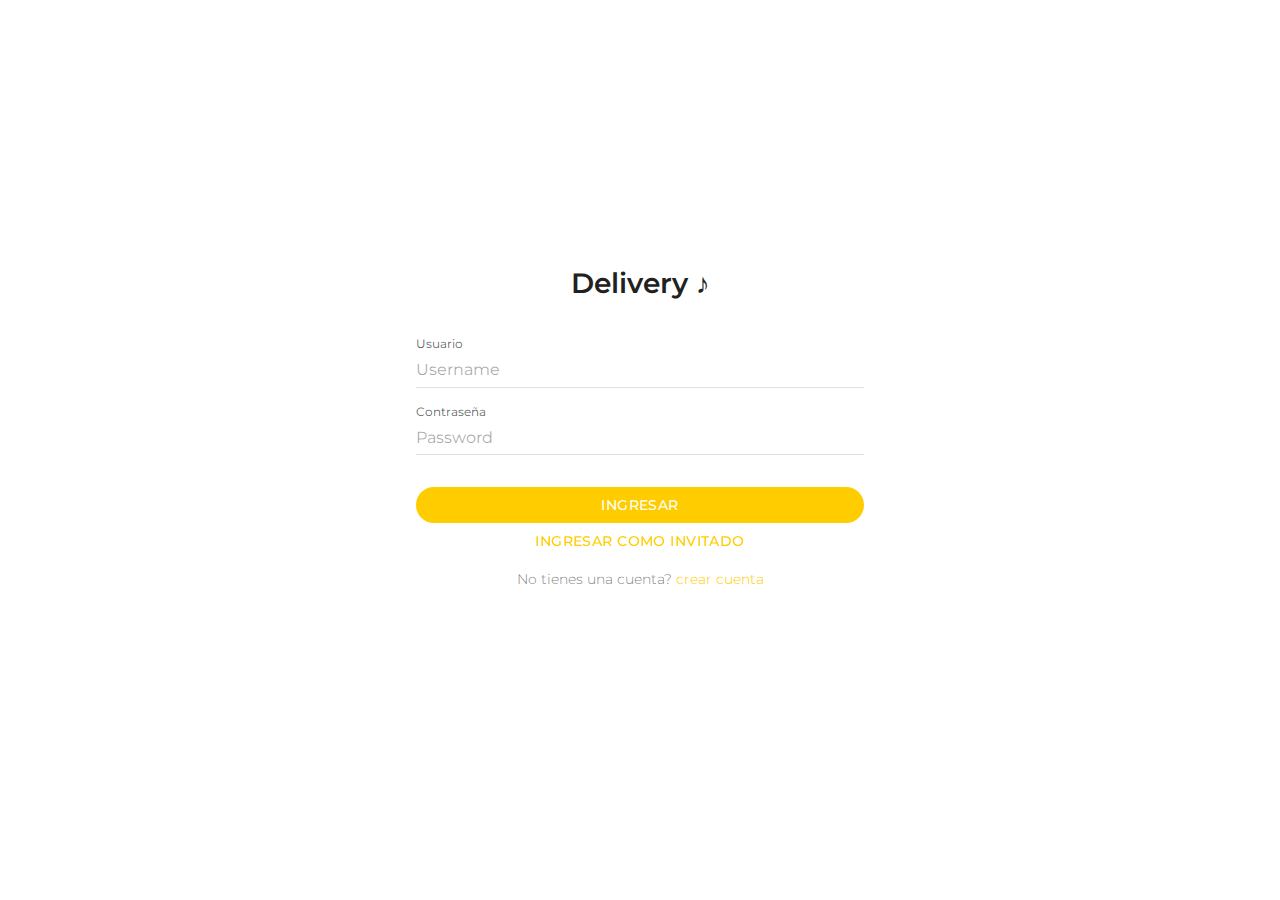
<file: index.html>
<!doctype html>
<html>
<head>
<meta charset="utf-8">
<meta name="viewport" content="width=device-width, initial-scale=1.0">
<title>App Frimework 7</title>
<link href="css/framework7.min.css" rel="stylesheet">
<link href="css/framework7.bundle.min.css" rel="stylesheet">
<link href="https://fonts.googleapis.com/icon?family=Material+Icons" rel="stylesheet">
<link href="css/style.css" rel="stylesheet">

</head>

<body class="color-theme-yellow">
	
	<div id="app">

      <!-- Your main view, should have "view-main" class -->
      <div class="view view-main view-init">
        <!-- Initial Page, "data-name" contains page name -->
        <section data-name="home" class="page">
			
			<section class="panel panel-left panel-cover">
				<div class="block">
					<div class="row">
						
					<article class="col-20">
						<img src="img/manager_male_avatar_men_character_professions-512.png" class="img-fluid img-perfil">	
					</article>
						
					<article class="col-80">
						<b>Ryan Strzalkowski</b><br>
						<span class="letra-blanco">strzalkowski96@gmail.com</span>
						
					</article>
					
					</div>
				
				</div>
				
				<div class="list">
					<ul class="list-menu">
						<li>
  							<a href="/perfil/" class="item-link item-content panel-close">
  							  <div class="item-media">
								<span class="material-icons">account_circle</span>
								</div>
  							  <div class="item-inner">
								Perfil
								</div>
 							 </a>
						</li>
						<li>
  							<a href="/about/" class="item-link item-content panel-close">
  							  <div class="item-media">
								<span class="material-icons">search</span>
								</div>
  							  <div class="item-inner">
								Busqueda
								</div>
 							 </a>
						</li>
						<li>
  							<a href="/about/" class="item-link item-content panel-close">
  							  <div class="item-media">
								<span class="material-icons">list</span>
								</div>
  							  <div class="item-inner">
								Categorias
								</div>
 							 </a>
						</li><li>
  							<a href="/about/" class="item-link item-content panel-close">
  							  <div class="item-media">
								<span class="material-icons">local_offer</span>
								</div>
  							  <div class="item-inner">
								Descuentos
								</div>
 							 </a>
						</li>
						<li>
  							<a href="/about/" class="item-link item-content panel-close">
  							  <div class="item-media">
								<span class="material-icons">credit_card</span>
								</div>
  							  <div class="item-inner">
								Pagos
								</div>
 							 </a>
						</li>
						<li>
  							<a href="/about/" class="item-link item-content panel-close">
  							  <div class="item-media">
								<span class="material-icons">shopping_basket</span>
								</div>
  							  <div class="item-inner">
								Ordenes
								</div>
 							 </a>
						</li>
						<li>
  							<a href="/about/" class="item-link item-content panel-close">
  							  <div class="item-media">
								<span class="material-icons">settings</span>
								</div>
  							  <div class="item-inner">
								Configuracion
								</div>
 							 </a>
						</li>
						<li>
  							<a href="/about/" class="item-link item-content panel-close">
  							  <div class="item-media">
								<span class="material-icons">live_help</span>
								</div>
  							  <div class="item-inner">
								Soporte
								</div>
 							 </a>
						</li>
						<li>
  							<a href="/about/" class="item-link item-content panel-close">
  							  <div class="item-media">
								<span class="material-icons">exit_to_app</span>
								</div>
  							  <div class="item-inner">
								Salir
								</div>
 							 </a>
						</li>
					
					</ul>
				
				</div>
				
			
			</section>

          <!-- Top Navbar -->
          <nav class="navbar">
            <div class="navbar-bg"></div>
            <div class="navbar-inner">
				<div class="left">
					<a href="#" class="link panel-open" data-panel="left"><span class="material-icons">menu</span></a>
				</div>
              <div class="title">Food Delivery App</div>
            </div>
          </nav>

       

          <!-- Scrollable page content -->
          <article class="page-content">
			  <div class="block saludo">
			  	<h2><span id="nombre">Hola Ryan S.</span></h2>
			  	<h3>que te gustaria comer hoy?</h3> 
			  </div>
			  
			  <h2 class="block-title">Comidas Favoritas</h2>
			  <div class="block">
				  
				  <div class="swiper-container swiper-init">
					  <div class="swiper-wrapper">
						  <div class="swiper-slide">
						  	<article class="card card-food">
					 			 <div class="card-header">
					  				<img src="img/bg-meat.jpg" class="img-fluid">
					  			</div>
					 			 <div class="card-content">
					  				<div class="row">
						  				<article class="col">
										Carne
										</article>
										<article class="col text-align-right">
											<i class="material-icons">favorite_border</i> 10
										</article>
						 			 </div>
					  			</div>				  
				 			 </article>
						  </div>
						  <div class="swiper-slide">
						  	<article class="card card-food">
					 			 <div class="card-header">
					  				<img src="img/bg-sushi.jpg" class="img-fluid">
					  			</div>
					 			 <div class="card-content">
					  				<div class="row">
						  				<article class="col">
										Sushi
										</article>
										<article class="col text-align-right">
											<i class="material-icons">favorite_border</i> 23
										</article>
						 			 </div>
					  			</div>				  
				 			 </article>
						  </div>
					  </div>				  
				  </div>
				  
				  
			  
			  </div><!--Block Comdias Favoritas -->
			  
			  <h2 class="block-title">Categorias</h2>
			  
			  <div class="block categorias">
			  		<div class="row">
						<article class="col-50">
							<div class="card">
								<div class="card-content">
									<div class="derecha">
									<img src="img/icon-fish.png" class="img-fluid">
									</div>
									<h3>Mariscos</h3>
									20 Platillos
								</div>							
							</div>						
						</article>
						<article class="col-50">
							<a href="/carnes/">
								<div class="card">									
									<div class="card-content">
										<div class="derecha">
										<img src="img/icon-meat.png" class="img-fluid">
										</div>
										<h3>Carnes</h3>
										40 Platillos
									</div>
								</div>	
									</a>						
						</article>				  
				  </div>
				  <div class="row">
						<article class="col-50">
							<div class="card">
								<div class="card-content">
									<div class="derecha">
									<img src="img/icon-chinese.png" class="img-fluid">
									</div>
									<h3>Comida China</h3>
									10 Platillos
								</div>							
							</div>						
						</article>
						<article class="col-50">
							<div class="card">
								<div class="card-content">
									<div class="derecha">
									<img src="img/icon-food.png" class="img-fluid">
									</div>
									<h3>Comida Rapida</h3>
									30 Platillos
								</div>							
							</div>	
						
						
						</article>				  
				  </div>
			  </div><!-- -->
			  
			  
			  
				</article>
	
			</section>
		  
		  <div class="toolbar tabbar toolbar-bottom">
						<div class="toolbar-inner">
						  <a href="/home/" class="link"><span class="material-icons">home</span></a>
							<a href="#" class="link"><span class="material-icons">local_mall</span></a>
							<a href="#" class="link"><span class="material-icons">shopping_basket</span></a>
							<a href="/perfil/" class="link"><span class="material-icons">person</span></a>
						  
						</div>
					  </div>
		  
		  <section id="login">
						  <div class="login-screen modal-in">
				  <!-- Default view-page layout -->
				  <div class="view">
					<div class="page login-screen-page">
					  <!-- page-content has additional login-screen content -->
					  <div class="page-content login-screen-content">
						<div class="login-screen-title">Delivery ♪</div>
						<!-- Login form -->
						<form>
						  <div class="list">
							<ul>
							  <li class="item-content item-input">
								<div class="item-inner">
								  <div class="item-title item-label">Usuario</div>
								  <div class="item-input-wrap">
									<input type="text" name="username" id="username" placeholder="Username">
									<span class="input-clear-button"></span>
								  </div>
								</div>
							  </li>
							  <li class="item-content item-input">
								<div class="item-inner">
								  <div class="item-title item-label">Contraseña</div>
								  <div class="item-input-wrap">
									<input type="password" name="password" id="password" placeholder="Password">
									<span class="input-clear-button"></span>
								  </div>
								</div>
							  </li>
							</ul>
						  </div>
						  <div class="list block">
							<ul>
							  <li>
								<a href="#" id="btnLogin" class="button button-fill button-round">Ingresar</a>
							  </li>
								<li>
								<a href="#" class="button login-screen-close">Ingresar como invitado</a>
								</li>
							</ul>
							<div class="block-footer">No tienes una cuenta? <a href="#">crear cuenta</a></div>
						  </div>
						</form>
					  </div>
					</div>
				  </div>
				</div>
		  
		  </section>
		  
	
		</div>
		
	</div>
	
	
	
	
	
	<script src="js/framework7.min.js"></script>
	<script src="js/framework7.bundle.min.js"></script>
	<script src="js/my-app.js"></script>
	
</body>
</html>
</file>
<file: css/style.css>
@import url('https://fonts.googleapis.com/css2?family=Montserrat:wght@300;500;700&display=swap');
body{
	font-family: 'Montserrat', sans-serif;
	font-weight: 300;
}

:root{
	--verde:#0f9e5c;
	--fondo-panel:#0068ff;
	--icon-menu:#fff;
	--text-menu:#fff;
	--bg-menu:#0068ff;
	--f7-list-border-color: none;
	--azul:#0068ff;
	--gris:#b0b6c2;
	--carbon:#3b3c40;
}

.panel-left{
	background-color: var(--fondo-panel) !important;
	color: #fff;
}

.letra-verde{
	color: var(--verde);
}
.letra-blanco{
	color: #fff;
}

.list-menu{
	background-color: var(--bg-menu) !important;
	font-size: 14px;
}

.list-menu .item-media span{
	color: var(--icon-menu);
}

.list-menu .item-inner{
	color: var(--text-menu);
}

.list-menu{
	background-color: var(--bg menu) !important;
}

.list-menu .item-inner::before{
	color: rgba(255,255,255,0.50) !important;
}

.list-menu .item-inner::after{
	background-color: transparent !important;
}

h1,h2,h3,h4{
	margin: 2px 0;
}

.saludo{
	color: var(--azul);
}

.saludo h2{
	font-size: 24px;
}

.saludo h3{
	font-weight: 500;
}

.block-title{
	color: #000000;
	font-weight: 600;
}
.img-fluid{
	max-width: 100%;
}
.card-food .card-header{
	padding: 0;
}
.card-food .card-header img{
	border-top-left-radius: 5px;
	border-top-right-radius: 10px;
}
.card-food .card-content{
	background-color: var(--azul);
	color: #fff;
	padding: 10px;
	border-bottom-left-radius: 5px;
	border-bottom-right-radius: 10px;
	font-size: 16px;
}
.card-food .card-content article:last-child{
	justify-content: flex-end;
	display: flex;
	font-size: 13px;
}
.card-food .card-content i{
	font-size: 20px;
}
.categorias .card{
	background-color: var(--azul);
	color: #fff;
	padding: 5px 10px;
}
.categorias .card-content img{
	width: 40px;
}
.derecha{
	text-align: right;
}
.categorias h3{
	margin-top: -12%;
	font-size: 16px;
	font-weight: 600;
}
.img-perfil{
	border-radius: 100%;
}

.bg-azul{
	background-color: var(--azul);
	color: #fff;
	padding: 45px 0;
}

.bg-azul .block{
	margin-top: 0;
}

.perfil-contador .card-content{
	padding: 40px 20px;
	text-align: center;
}

.perfil-contador .card{
	margin-top: -25%;
	box-shadow: 0px 0px 10px 0px #ccc;
}

.perfil-contador h4{
	font-size: 24px;
}

.list-perfil .item-header{
	color: #666;
	font-size: 15px;
}

.list-perfil .item-title{
	color: #000;
	font-weight: 500;
	font-size: 20px;
}

.bg-carnes{
	background-image: url("../img/bg-meat.jpg");
	background-size: cover;
	background-position: top center;
	padding: 20% 0 1%;
}

.bg-carnes h2{
	color: #fff;
	text-align: center;
	font-size: 26px;
	font-weight: 700;
}

.bg-carnes .block{
	margin-top: 0;
}

.lista-productos .item-media img{
	width: 80px;
}


.info-producto .popup-close{
	position: absolute;
	top: 10px;
	right: 10px;
	color: #aaa;
}

.info-producto .titulo{
	font-size: 22px;
	margin-top: 15px;
}

.info-producto .info{
	color: #aaa;
}

.info-producto .precio{
	color: var(--azul);
	font-size: 16px;
}

<!-- para cambiar color de login -->

#login .page,
#login .page-content{
	background-color: #705FD1;
}
</file>
<file: css/framework7.min.css>
/**
 * Framework7 5.7.6
 * Full featured mobile HTML framework for building iOS & Android apps
 * https://framework7.io/
 *
 * Copyright 2014-2020 Vladimir Kharlampidi
 *
 * Released under the MIT License
 *
 * Released on: June 1, 2020
 */

:root{--f7-theme-color:#007aff;--f7-theme-color-rgb:0,122,255;--f7-theme-color-shade:#0066d6;--f7-theme-color-tint:#298fff;--f7-safe-area-left:0px;--f7-safe-area-right:0px;--f7-safe-area-top:0px;--f7-safe-area-bottom:0px;--f7-safe-area-outer-left:0px;--f7-safe-area-outer-right:0px;--f7-device-pixel-ratio:1}@supports (left:env(safe-area-inset-left)){:root{--f7-safe-area-top:env(safe-area-inset-top);--f7-safe-area-bottom:env(safe-area-inset-bottom)}:root .ios-edges,:root .ios-left-edge,:root .panel-left,:root .popup,:root .safe-area-left,:root .safe-areas,:root .sheet-modal{--f7-safe-area-left:env(safe-area-inset-left);--f7-safe-area-outer-left:env(safe-area-inset-left)}:root .ios-edges,:root .ios-right-edge,:root .panel-right,:root .popup,:root .safe-area-right,:root .safe-areas,:root .sheet-modal{--f7-safe-area-right:env(safe-area-inset-right);--f7-safe-area-outer-right:env(safe-area-inset-right)}:root .no-ios-edges,:root .no-ios-left-edge,:root .no-safe-area-left,:root .no-safe-areas{--f7-safe-area-left:0px;--f7-safe-area-outer-left:0px}:root .no-ios-edges,:root .no-ios-right-edge,:root .no-safe-area-right,:root .no-safe-areas{--f7-safe-area-right:0px;--f7-safe-area-outer-right:0px}}@media (-webkit-min-device-pixel-ratio:2),(min-resolution:2dppx){:root{--f7-device-pixel-ratio:2}}@media (-webkit-min-device-pixel-ratio:3),(min-resolution:3dppx){:root{--f7-device-pixel-ratio:3}}:root{--f7-font-size:14px;--f7-bars-bg-image:none;--f7-bars-translucent-opacity:0.8;--f7-bars-translucent-blur:20px;--f7-bars-shadow-bottom-image:linear-gradient(to bottom, rgba(0, 0, 0, 0.25) 0%, rgba(0, 0, 0, 0.08) 40%, rgba(0, 0, 0, 0.04) 50%, rgba(0, 0, 0, 0) 90%, rgba(0, 0, 0, 0) 100%);--f7-bars-shadow-top-image:linear-gradient(to top, rgba(0, 0, 0, 0.25) 0%, rgba(0, 0, 0, 0.08) 40%, rgba(0, 0, 0, 0.04) 50%, rgba(0, 0, 0, 0) 90%, rgba(0, 0, 0, 0) 100%);--f7-bars-text-color:#000;--f7-bars-bg-color:#f7f7f8;--f7-bars-bg-color-rgb:247,247,248}:root .theme-dark,:root.theme-dark{--f7-bars-text-color:#fff}.ios{--f7-font-family:-apple-system,SF Pro Text,SF UI Text,system-ui,Helvetica Neue,Helvetica,Arial,sans-serif;--f7-line-height:1.4;--f7-text-color:#000;--f7-bars-border-color:rgba(0, 0, 0, 0.25)}.ios .theme-dark,.ios.theme-dark{--f7-text-color:#fff;--f7-bars-bg-color:#121212;--f7-bars-bg-color-rgb:22,22,22;--f7-bars-border-color:rgba(255, 255, 255, 0.16)}.md{--f7-font-family:Roboto,system-ui,Noto,Helvetica,Arial,sans-serif;--f7-line-height:1.5;--f7-bars-border-color:transparent;--f7-text-color:#212121}.md .theme-dark,.md.theme-dark{--f7-text-color:rgba(255, 255, 255, 0.87);--f7-bars-bg-color:#202020}.aurora{--f7-font-family:-apple-system,system-ui,Helvetica,Arial,sans-serif;--f7-line-height:1.5;--f7-text-color:#000;--f7-bars-border-color:rgba(0, 0, 0, 0.2)}.aurora .theme-dark,.aurora.theme-dark{--f7-text-color:#fff;--f7-bars-bg-color:#202020;--f7-bars-border-color:rgba(255, 255, 255, 0.1)}.text-color-primary{--f7-theme-color-text-color:var(--f7-theme-color)}.bg-color-primary{--f7-theme-color-bg-color:var(--f7-theme-color)}.border-color-primary{--f7-theme-color-border-color:var(--f7-theme-color)}.ripple-color-primary{--f7-theme-color-ripple-color:rgba(var(--f7-theme-color-rgb), 0.3)}:root{--f7-color-red:#ff3b30;--f7-color-red-rgb:255,59,48;--f7-color-red-shade:#ff1407;--f7-color-red-tint:#ff6259;--f7-color-green:#4cd964;--f7-color-green-rgb:76,217,100;--f7-color-green-shade:#2cd048;--f7-color-green-tint:#6ee081;--f7-color-blue:#2196f3;--f7-color-blue-rgb:33,150,243;--f7-color-blue-shade:#0c82df;--f7-color-blue-tint:#48a8f5;--f7-color-pink:#ff2d55;--f7-color-pink-rgb:255,45,85;--f7-color-pink-shade:#ff0434;--f7-color-pink-tint:#ff5676;--f7-color-yellow:#ffcc00;--f7-color-yellow-rgb:255,204,0;--f7-color-yellow-shade:#d6ab00;--f7-color-yellow-tint:#ffd429;--f7-color-orange:#ff9500;--f7-color-orange-rgb:255,149,0;--f7-color-orange-shade:#d67d00;--f7-color-orange-tint:#ffa629;--f7-color-purple:#9c27b0;--f7-color-purple-rgb:156,39,176;--f7-color-purple-shade:#7e208f;--f7-color-purple-tint:#b92fd1;--f7-color-deeppurple:#673ab7;--f7-color-deeppurple-rgb:103,58,183;--f7-color-deeppurple-shade:#563098;--f7-color-deeppurple-tint:#7c52c8;--f7-color-lightblue:#5ac8fa;--f7-color-lightblue-rgb:90,200,250;--f7-color-lightblue-shade:#32bbf9;--f7-color-lightblue-tint:#82d5fb;--f7-color-teal:#009688;--f7-color-teal-rgb:0,150,136;--f7-color-teal-shade:#006d63;--f7-color-teal-tint:#00bfad;--f7-color-lime:#cddc39;--f7-color-lime-rgb:205,220,57;--f7-color-lime-shade:#bac923;--f7-color-lime-tint:#d6e25c;--f7-color-deeporange:#ff6b22;--f7-color-deeporange-rgb:255,107,34;--f7-color-deeporange-shade:#f85200;--f7-color-deeporange-tint:#ff864b;--f7-color-gray:#8e8e93;--f7-color-gray-rgb:142,142,147;--f7-color-gray-shade:#79797f;--f7-color-gray-tint:#a3a3a7;--f7-color-white:#ffffff;--f7-color-white-rgb:255,255,255;--f7-color-white-shade:#ebebeb;--f7-color-white-tint:#ffffff;--f7-color-black:#000000;--f7-color-black-rgb:0,0,0;--f7-color-black-shade:#000000;--f7-color-black-tint:#141414}.color-theme-red{--f7-theme-color:#ff3b30;--f7-theme-color-rgb:255,59,48;--f7-theme-color-shade:#ff1407;--f7-theme-color-tint:#ff6259}.color-theme-green{--f7-theme-color:#4cd964;--f7-theme-color-rgb:76,217,100;--f7-theme-color-shade:#2cd048;--f7-theme-color-tint:#6ee081}.color-theme-blue{--f7-theme-color:#2196f3;--f7-theme-color-rgb:33,150,243;--f7-theme-color-shade:#0c82df;--f7-theme-color-tint:#48a8f5}.color-theme-pink{--f7-theme-color:#ff2d55;--f7-theme-color-rgb:255,45,85;--f7-theme-color-shade:#ff0434;--f7-theme-color-tint:#ff5676}.color-theme-yellow{--f7-theme-color:#ffcc00;--f7-theme-color-rgb:255,204,0;--f7-theme-color-shade:#d6ab00;--f7-theme-color-tint:#ffd429}.color-theme-orange{--f7-theme-color:#ff9500;--f7-theme-color-rgb:255,149,0;--f7-theme-color-shade:#d67d00;--f7-theme-color-tint:#ffa629}.color-theme-purple{--f7-theme-color:#9c27b0;--f7-theme-color-rgb:156,39,176;--f7-theme-color-shade:#7e208f;--f7-theme-color-tint:#b92fd1}.color-theme-deeppurple{--f7-theme-color:#673ab7;--f7-theme-color-rgb:103,58,183;--f7-theme-color-shade:#563098;--f7-theme-color-tint:#7c52c8}.color-theme-lightblue{--f7-theme-color:#5ac8fa;--f7-theme-color-rgb:90,200,250;--f7-theme-color-shade:#32bbf9;--f7-theme-color-tint:#82d5fb}.color-theme-teal{--f7-theme-color:#009688;--f7-theme-color-rgb:0,150,136;--f7-theme-color-shade:#006d63;--f7-theme-color-tint:#00bfad}.color-theme-lime{--f7-theme-color:#cddc39;--f7-theme-color-rgb:205,220,57;--f7-theme-color-shade:#bac923;--f7-theme-color-tint:#d6e25c}.color-theme-deeporange{--f7-theme-color:#ff6b22;--f7-theme-color-rgb:255,107,34;--f7-theme-color-shade:#f85200;--f7-theme-color-tint:#ff864b}.color-theme-gray{--f7-theme-color:#8e8e93;--f7-theme-color-rgb:142,142,147;--f7-theme-color-shade:#79797f;--f7-theme-color-tint:#a3a3a7}.color-theme-white{--f7-theme-color:#ffffff;--f7-theme-color-rgb:255,255,255;--f7-theme-color-shade:#ebebeb;--f7-theme-color-tint:#ffffff}.color-theme-black{--f7-theme-color:#000000;--f7-theme-color-rgb:0,0,0;--f7-theme-color-shade:#000000;--f7-theme-color-tint:#141414}.color-red{--f7-theme-color:#ff3b30;--f7-theme-color-rgb:255,59,48;--f7-theme-color-shade:#ff1407;--f7-theme-color-tint:#ff6259}.text-color-red{--f7-theme-color-text-color:#ff3b30}.bg-color-red{--f7-theme-color-bg-color:#ff3b30}.border-color-red{--f7-theme-color-border-color:#ff3b30}.ripple-color-red,.ripple-red{--f7-theme-color-ripple-color:rgba(255, 59, 48, 0.3)}.color-green{--f7-theme-color:#4cd964;--f7-theme-color-rgb:76,217,100;--f7-theme-color-shade:#2cd048;--f7-theme-color-tint:#6ee081}.text-color-green{--f7-theme-color-text-color:#4cd964}.bg-color-green{--f7-theme-color-bg-color:#4cd964}.border-color-green{--f7-theme-color-border-color:#4cd964}.ripple-color-green,.ripple-green{--f7-theme-color-ripple-color:rgba(76, 217, 100, 0.3)}.color-blue{--f7-theme-color:#2196f3;--f7-theme-color-rgb:33,150,243;--f7-theme-color-shade:#0c82df;--f7-theme-color-tint:#48a8f5}.text-color-blue{--f7-theme-color-text-color:#2196f3}.bg-color-blue{--f7-theme-color-bg-color:#2196f3}.border-color-blue{--f7-theme-color-border-color:#2196f3}.ripple-blue,.ripple-color-blue{--f7-theme-color-ripple-color:rgba(33, 150, 243, 0.3)}.color-pink{--f7-theme-color:#ff2d55;--f7-theme-color-rgb:255,45,85;--f7-theme-color-shade:#ff0434;--f7-theme-color-tint:#ff5676}.text-color-pink{--f7-theme-color-text-color:#ff2d55}.bg-color-pink{--f7-theme-color-bg-color:#ff2d55}.border-color-pink{--f7-theme-color-border-color:#ff2d55}.ripple-color-pink,.ripple-pink{--f7-theme-color-ripple-color:rgba(255, 45, 85, 0.3)}.color-yellow{--f7-theme-color:#ffcc00;--f7-theme-color-rgb:255,204,0;--f7-theme-color-shade:#d6ab00;--f7-theme-color-tint:#ffd429}.text-color-yellow{--f7-theme-color-text-color:#ffcc00}.bg-color-yellow{--f7-theme-color-bg-color:#ffcc00}.border-color-yellow{--f7-theme-color-border-color:#ffcc00}.ripple-color-yellow,.ripple-yellow{--f7-theme-color-ripple-color:rgba(255, 204, 0, 0.3)}.color-orange{--f7-theme-color:#ff9500;--f7-theme-color-rgb:255,149,0;--f7-theme-color-shade:#d67d00;--f7-theme-color-tint:#ffa629}.text-color-orange{--f7-theme-color-text-color:#ff9500}.bg-color-orange{--f7-theme-color-bg-color:#ff9500}.border-color-orange{--f7-theme-color-border-color:#ff9500}.ripple-color-orange,.ripple-orange{--f7-theme-color-ripple-color:rgba(255, 149, 0, 0.3)}.color-purple{--f7-theme-color:#9c27b0;--f7-theme-color-rgb:156,39,176;--f7-theme-color-shade:#7e208f;--f7-theme-color-tint:#b92fd1}.text-color-purple{--f7-theme-color-text-color:#9c27b0}.bg-color-purple{--f7-theme-color-bg-color:#9c27b0}.border-color-purple{--f7-theme-color-border-color:#9c27b0}.ripple-color-purple,.ripple-purple{--f7-theme-color-ripple-color:rgba(156, 39, 176, 0.3)}.color-deeppurple{--f7-theme-color:#673ab7;--f7-theme-color-rgb:103,58,183;--f7-theme-color-shade:#563098;--f7-theme-color-tint:#7c52c8}.text-color-deeppurple{--f7-theme-color-text-color:#673ab7}.bg-color-deeppurple{--f7-theme-color-bg-color:#673ab7}.border-color-deeppurple{--f7-theme-color-border-color:#673ab7}.ripple-color-deeppurple,.ripple-deeppurple{--f7-theme-color-ripple-color:rgba(103, 58, 183, 0.3)}.color-lightblue{--f7-theme-color:#5ac8fa;--f7-theme-color-rgb:90,200,250;--f7-theme-color-shade:#32bbf9;--f7-theme-color-tint:#82d5fb}.text-color-lightblue{--f7-theme-color-text-color:#5ac8fa}.bg-color-lightblue{--f7-theme-color-bg-color:#5ac8fa}.border-color-lightblue{--f7-theme-color-border-color:#5ac8fa}.ripple-color-lightblue,.ripple-lightblue{--f7-theme-color-ripple-color:rgba(90, 200, 250, 0.3)}.color-teal{--f7-theme-color:#009688;--f7-theme-color-rgb:0,150,136;--f7-theme-color-shade:#006d63;--f7-theme-color-tint:#00bfad}.text-color-teal{--f7-theme-color-text-color:#009688}.bg-color-teal{--f7-theme-color-bg-color:#009688}.border-color-teal{--f7-theme-color-border-color:#009688}.ripple-color-teal,.ripple-teal{--f7-theme-color-ripple-color:rgba(0, 150, 136, 0.3)}.color-lime{--f7-theme-color:#cddc39;--f7-theme-color-rgb:205,220,57;--f7-theme-color-shade:#bac923;--f7-theme-color-tint:#d6e25c}.text-color-lime{--f7-theme-color-text-color:#cddc39}.bg-color-lime{--f7-theme-color-bg-color:#cddc39}.border-color-lime{--f7-theme-color-border-color:#cddc39}.ripple-color-lime,.ripple-lime{--f7-theme-color-ripple-color:rgba(205, 220, 57, 0.3)}.color-deeporange{--f7-theme-color:#ff6b22;--f7-theme-color-rgb:255,107,34;--f7-theme-color-shade:#f85200;--f7-theme-color-tint:#ff864b}.text-color-deeporange{--f7-theme-color-text-color:#ff6b22}.bg-color-deeporange{--f7-theme-color-bg-color:#ff6b22}.border-color-deeporange{--f7-theme-color-border-color:#ff6b22}.ripple-color-deeporange,.ripple-deeporange{--f7-theme-color-ripple-color:rgba(255, 107, 34, 0.3)}.color-gray{--f7-theme-color:#8e8e93;--f7-theme-color-rgb:142,142,147;--f7-theme-color-shade:#79797f;--f7-theme-color-tint:#a3a3a7}.text-color-gray{--f7-theme-color-text-color:#8e8e93}.bg-color-gray{--f7-theme-color-bg-color:#8e8e93}.border-color-gray{--f7-theme-color-border-color:#8e8e93}.ripple-color-gray,.ripple-gray{--f7-theme-color-ripple-color:rgba(142, 142, 147, 0.3)}.color-white{--f7-theme-color:#ffffff;--f7-theme-color-rgb:255,255,255;--f7-theme-color-shade:#ebebeb;--f7-theme-color-tint:#ffffff}.text-color-white{--f7-theme-color-text-color:#ffffff}.bg-color-white{--f7-theme-color-bg-color:#ffffff}.border-color-white{--f7-theme-color-border-color:#ffffff}.ripple-color-white,.ripple-white{--f7-theme-color-ripple-color:rgba(255, 255, 255, 0.3)}.color-black{--f7-theme-color:#000000;--f7-theme-color-rgb:0,0,0;--f7-theme-color-shade:#000000;--f7-theme-color-tint:#141414}.text-color-black{--f7-theme-color-text-color:#000000}.bg-color-black{--f7-theme-color-bg-color:#000000}.border-color-black{--f7-theme-color-border-color:#000000}.ripple-black,.ripple-color-black{--f7-theme-color-ripple-color:rgba(0, 0, 0, 0.3)}@font-face{font-family:framework7-core-icons;src:url("data:application/font-woff;charset=utf-8;base64, [base64]//[base64]/DZfGbiZGEDgZk2iIYz+/+NfL0sa02cgl4MBLA0AJsoLsnjaY2BkYGD6/K+XQY8l7f8PBgaWNAagCArwBACRVQXFeNpjYGRgYPBkkGZgYQABJiBmZACJOTDogQQADdEA3AB42mNgYfzCOIGBlYGB0YcxjYGBwR1Kf2WQZGhhYGBiYGVmgAFGBiQQkOaawtDAoMBQxXjg/wEGPabPjMUwNYwHwEoUGMQAQ7UMZAAAeNpj2M0gyAACqxgGNWAMAGIdID4A5OwD0rOA+BBI7P9PhuNAMSBmSYOK+wKxExCfBWIJoNzZ/z8Y3YBsF6g4kM2UBpFjBNJMb/7/Z9gNZBtDzGY6CzGHCcQHigMA2dAWtwAAAHjaY2BgYGaAYBkGRgYQiAHyGMF8FgYHIM3DwMHABGQrMOgyWDLEM1T9/w8UBfEMgLzE////P/5//f/V/xv+r4eaAAeMbAxwIUYmIMHEgKYAYjUcsDAwsLKxc3BycfPw8jEQA/[base64]/AQWBEYEZgR4BIoEsgTIBOIFAnja7VXBTyNVGP++Ke106XamnbYztYeVlukMRmWl03ZwLdAIeCCKZgOKXBY2m15Es8S03lpuSzaSGsOGQPZGoomegI0mmwjVC5uNdZPGgzGc8MDG4ImLmyxTvzfTKmX/A7PJe/O995vXN7/3+37fK3AQBIB1nAYX8NC/hXA5t813wV+pLY/7ILft4mgIWy4Guxm8zXvwaW4bGW4EjaBuBHuDy58VCjhtfRtEg3ZDajW70yg4wMbPsefY/x7jzmAuQl/nbBi6qF/A93CWKkyECCgAUsITllPZtJaSw56ElnabuoiKqX8zlctN5e4uTEwsTOCo/6YgLAqLmM9NDQ1NvT/B4CfCTT8DHQ7NH9Ggj0gAyYTIsZ1GUNfS2dSLKKOOiH/4emTf3p5PjvsOxW2OO/TJPb7dPYYeig7n5hHW8Cu6B16gXRRez+ie3gTbQ46EeSXBWBJbzC9pS3z/yPj8/O3rffx3c2Njc6MrS1olwvfN356fHx/u50fnRkfnbF6gwS6d1w0Q4mlLc7dUUjc2MGsHaHE/wQ1cAS99NRJnixQeN6wHVbVeV6u/p53YWgt+/AlvsP1MVFA3qyiqVr2qTrciYPMJafEyaUH3mZkdQaIfJkmZvJdRcyOdnM68u8vOfyg+Qtch04TmjhLsG2HYdzibREY39zfVSkX9np7lZOf7DFFV+NbrZLmi2jpaK10F7gR8LL9JnRYoJmXU1LkelQtIak+XFOC4/H52v93esH6xTtfW0IUpdK2t/blvtl+ZTw/+ha1TtuxZzZhgdP+auMF0Mr6osYCDJGBbszy+g3nw0EThB2g1vqQeLKqEUeh921mzgG+iBgEaMblsrWz3mFlMC/wyL1MXZG+x6EVNYBOGCXyxyNtnhlms0+/ZfwcMYTzizsQjWLcMrJ8Yxrph2JxrGKW8kG5JZLpitAnRx4+jNScQj+bf8CH8iq+CAECZU2QRBSQmZlaZmOsOBLo/doc8V/yCePHzL8Vun/i1F/m8eNEvOGe4hm8RB+Y1chGvb9qJQc0O4HgcZByj3Pmp+oCSd8bhnpa/j2dCM+pr5uTkJ5NbM8PDM8NLH4RmLtFs0hy4MsKQTr2Yw6jIbHvxrPA6xJKFtbZUpRJhnTxJBPKGw/[base64]/E60zfrePG/Qr7fab/+gHfZG6YekB03Or8fp/tQsz1vW95E49EN6eoPGLbD+buJ3To63UhqsYizFEqlll+as1yd0+AC8wvlwmDJ6E2EzlR1Y/VOo3FndbWcLVOrsOcr2NdoWL818G7FLJfNiv08X7f2N+OZuF5n9Wo9wMEqrrBh2q5bF+PHGcSP1RTlJphxqop1zjitO52USS/Z7bxuAceWrJadPwMy5C2ev+V1rIhXn9HtH4d0614AAAB42q2QvU7DMBSFj9u0EgyIgewe26qJnA79G6nUpQtiyB5S01ht4sqNVFW8DBsbIxtPwcLEzltw7RqJoQNDI135y/G59rkGcIVXMBy/Du49M4R48dzAJT48N5GwW88BQvbsuYVr9um5jbARkpMFF/R357osM/Tw5LmBG7x7buIBX54D9FjtuQXO3jy3Sf/GDBpbHGCgsEKBGpwy5+jSOoBAggn6xCk2yLAkV0llSFmQOyOyeklnKLeLmd4ejFoVNe/kXT4QyaTP0022VKUyfFFkZpOVW7Uk5yM121aJPYUwWGOEiK62LImU4wo7spqslHtt1qMo10ZGKtcVySe9fw1zJ9ZuNTSfdFPFNBfHlOr/EY7+BENSx1S/b4O5ruq5NivJB7HgU34yKunJMBpH9jnOMXhKPkP7yvk4ZbFpYrfa2ZBKs1O64kIksRCCn+HSH1E3hiEAeNptkAlPwkAUhGfAAxAsyCV4/hbjfd+3aWq7SiN0yXY5/rzRhVKhiZs06b5v3rzZhxTG5+cbxH/nyHxECmkUUUYFVdRQxyoaaGIN69jBLvawjwMcGu0xTnCKM5zjApe4wjVucIs73OMBj3jCM17wijemmOYc57nARWaYZY5LzLPAZVosssQVlllhlTXWucoGm1zjOje4yS1u50LhKLdl+zIsuS3RVzKwlf/Z0qNKdgI7nhWztvjQ5l5wlJKD+LZkqPv1Lofmv5hQGpNCwjY/i2uB1P6H7zraNxW3LUMx6rAi83eptewYy6xyPF+OSDnu9uQgsJ2ekspZDKUahwgHflcoOxBDbf0FijS5uK/XLUzeFIHSFEwq+dkRlifaQgtbyV7gzczoKtHPTphZRlcrO8o8m3G8gKlplMcIisk9m5UlphjFcmQW88z4haZeSXZG3r8TK74rAAAAAAAB//8AAnjaY2BkYGDgAWIZIGYCQmYGTQZGBi0GDyCbBSzGAAANdgDVAHjadVJJTgJBFH1FdwKOIKB0lEEGwSDOs+KsaDyDGzYaE+LCEA/gwjMY4zlcegbjEYwLb4HvVwM9hXS6q/q9V/+/+v9DARhGFjWoVrP9gAhMIuh0IIxq3d81icH+I2fqNQJl/[base64]/UZceHZ7hW6KTKyrlj2Rlr+r4OKve9ZDUlhzNZ23TWQ+yKiNM4dxmdt/APtJZExAB42mNgZGBg4GKQYzBhYMxJLMlj4GBgAYow/P/PAJJhLM6sSoWKfWCAAwDAjgbRAAB42mNgYGBkAIIbCZo5IPpmTaIhjAYAPREFnQAA") format("woff");font-weight:400;font-style:normal}@font-face{font-family:framework7-skeleton;src:url("data:application/font-woff;charset=utf-8;base64, d09GRgABAAAAAAYQAA0AAAAAEcQAAAAAAAAAAAAAAAAAAAAAAAAAAAAAAABGRlRNAAAF9AAAABkAAAAciVvoDU9TLzIAAAGcAAAASwAAAGBRtV1jY21hcAAAAfwAAAC8AAABamglddJjdnQgAAACuAAAAAQAAAAEABEBRGdhc3AAAAXsAAAACAAAAAj //wADZ2x5ZgAAA2wAAACUAAAJjHCzhiRoZWFkAAABMAAAAC4AAAA2ERr/HWhoZWEAAAFgAAAAGgAAACQC8ADFaG10eAAAAegAAAATAAAAtAMAABFsb2NhAAACvAAAAK4AAACuaNBmhG1heHAAAAF8AAAAHwAAACAAmgA5bmFtZQAABAAAAAFQAAACuLf6wytwb3N0AAAFUAAAAJkAAADOCKMIc3jaY2BkYGAA4lUx8ibx/DZfGbiZGEDgRu39AAT9/wAjA+MBIJeDASwNACBICpsAAHjaY2BkYGA88P8Agx6QAQSMYIQCWABQZgK3AAB42mNgZGBgCGPgYGBiAAEQycgAEnNg0AMJAAANJwDUAHjaY2BhZGCcwMDKwMDow5jGwMDgDqW/MkgytDAwMDGwcjLAACMDEghIc01haGBQYKhlPPD/AIMe4wEGB5gaxgNAHgNQjhEA6dgLvQB42mNkYBBkAAJGKB4KAAAOfQAVAHjaY2BgYGaAYBkGRgYQSAHyGMF8FgYPIM3HwMHAxMDGoMSgxWDNEMsQz1D7/z9QXIFBjUGHwRHIT/z////j/w/+3/9/6//N/[base64]/+tFmQ0BprGyMDw/wAjA+MBoJkMooKKgowMDkwM/[base64]/[base64]/z1beESuRi+pPYJ7vinlu11pGoZJT+cdwVEdBFJSbn7djzLql1/iBlBsidLlcBrG2B8MHlRqGSil51nPfEi6AO3jaXc5ZM4IBAEbhp9RF1FhCRbmyVNYskSXG0CaEQvaf2j/LN112bt6Zc/HOETZiOJAJJmSc15ENmxARFTNpSlzCtBmz5iTNW7AoJR08LFmWlbNi1Zp1G/IKijZt2bZj156SfQcOHSk7dqLi1JlzF6ouXbl241ZNXUNTy522ew8edTx59qKrF3S9edf34dOXbz9+/f0DgycTFgAAAAAAAAH//wACeNpjYGBgZACCGwmaOWC69n4AjAYARC0G1wAAAA==") format("woff");font-weight:300,400,500,600,700;font-style:normal,italic}.framework7-root,body,html{position:relative;height:100%;width:100%;overflow-x:hidden}body{margin:0;padding:0;width:100%;background:#fff;overflow:hidden;-webkit-text-size-adjust:100%;-webkit-font-smoothing:antialiased;font-family:var(--f7-font-family);font-size:var(--f7-font-size);line-height:var(--f7-line-height);color:var(--f7-text-color)}.theme-dark body,body.theme-dark{background:#000}.theme-dark{color:var(--f7-text-color)}.framework7-root{overflow:hidden;box-sizing:border-box}.framework7-initializing *,.framework7-initializing :after,.framework7-initializing :before{transition-duration:0s!important}.device-android,.device-ios{cursor:pointer}.device-ios{touch-action:manipulation}@media (width:1024px) and (height:691px) and (orientation:landscape){.framework7-root,body,html{height:671px}}@media (width:1024px) and (height:692px) and (orientation:landscape){.framework7-root,body,html{height:672px}}*{-webkit-tap-highlight-color:transparent;-webkit-touch-callout:none}a,input,select,textarea{outline:0}a{cursor:pointer;text-decoration:none;color:var(--f7-theme-color)}.item-link,.link{cursor:pointer}p{margin:1em 0}.disabled{opacity:.55!important;pointer-events:none!important}html.device-full-viewport,html.device-full-viewport body{height:100vh}.ios .aurora-only,.ios .if-aurora,.ios .if-md,.ios .if-not-ios,.ios .md-only,.ios .not-ios{display:none!important}@media (width:1024px) and (height:691px) and (orientation:landscape){.ios,.ios .framework7-root,.ios body{height:671px}}@media (width:1024px) and (height:692px) and (orientation:landscape){.ios,.ios .framework7-root,.ios body{height:672px}}.md .aurora-only,.md .if-aurora,.md .if-ios,.md .if-not-md,.md .ios-only,.md .not-md{display:none!important}.aurora .if-ios,.aurora .if-md,.aurora .if-not-aurora,.aurora .ios-only,.aurora .md-only,.aurora .not-aurora{display:none!important}.view,.views{position:relative;height:100%;z-index:5000;overflow:hidden;box-sizing:border-box}.framework7-root>.view,.framework7-root>.views{height:calc(100% - var(--f7-appbar-app-offset,0px))}.view-resize-handler{width:6px;height:100%;position:absolute;left:var(--f7-page-master-width);margin-left:-3px;top:0;cursor:col-resize;z-index:1000;display:none}.view-master-detail .view-resize-handler{display:block}:root{--f7-page-master-width:320px;--f7-page-master-border-color:rgba(0, 0, 0, 0.1);--f7-page-master-border-width:1px;--f7-page-swipeback-transition-duration:300ms;--f7-page-parallax-transition-duration:500ms;--f7-page-cover-transition-duration:450ms;--f7-page-dive-transition-duration:500ms;--f7-page-fade-transition-duration:500ms;--f7-page-flip-transition-duration:700ms;--f7-page-push-transition-duration:500ms}.ios{--f7-page-transition-duration:400ms;--f7-page-bg-color:#efeff4}.ios .theme-dark,.ios.theme-dark{--f7-page-bg-color:#000}.md{--f7-page-transition-duration:250ms;--f7-page-bg-color:#fff}.md .theme-dark,.md.theme-dark{--f7-page-bg-color:#121212}.aurora{--f7-page-transition-duration:400ms;--f7-page-bg-color:#f3f3f3}.aurora .theme-dark,.aurora.theme-dark{--f7-page-bg-color:#121212}.theme-dark{--f7-page-master-border-color:rgba(255, 255, 255, 0.1)}.pages{position:relative;width:100%;height:100%;overflow:hidden}.page{box-sizing:border-box;position:absolute;left:0;top:0;width:100%;height:100%;transform:none;background-color:var(--f7-page-bg-color);z-index:1}.page.stacked{display:none}.page-with-navbar-large-collapsed{--f7-navbar-large-collapse-progress:1}.page-previous{pointer-events:none}.page-content{overflow:auto;-webkit-overflow-scrolling:touch;box-sizing:border-box;height:100%;position:relative;z-index:1;padding-top:calc(var(--f7-page-navbar-offset,0px) + var(--f7-page-toolbar-top-offset,0px) + var(--f7-page-subnavbar-offset,0px) + var(--f7-page-searchbar-offset,0px) + var(--f7-page-content-extra-padding-top,0px));padding-bottom:calc(var(--f7-page-toolbar-bottom-offset,0px) + var(--f7-safe-area-bottom) + var(--f7-page-content-extra-padding-bottom,0px))}.page-transitioning,.page-transitioning .page-opacity-effect,.page-transitioning .page-shadow-effect{transition-duration:var(--f7-page-transition-duration)}.page-transitioning-swipeback,.page-transitioning-swipeback .page-opacity-effect,.page-transitioning-swipeback .page-shadow-effect{transition-duration:var(--f7-page-swipeback-transition-duration)}.router-transition-backward .page-current,.router-transition-backward .page-next,.router-transition-backward .page-previous:not(.stacked),.router-transition-forward .page-current,.router-transition-forward .page-next,.router-transition-forward .page-previous:not(.stacked){pointer-events:none}.page-shadow-effect{position:absolute;top:0;width:16px;bottom:0;z-index:-1;content:'';opacity:0;right:100%;background:linear-gradient(to right,rgba(0,0,0,0) 0%,rgba(0,0,0,0) 10%,rgba(0,0,0,.01) 50%,rgba(0,0,0,.2) 100%)}.page-opacity-effect{position:absolute;left:0;top:0;background:rgba(0,0,0,.1);width:100%;bottom:0;content:'';opacity:0;z-index:10000}.ios .page-previous{transform:translate3d(-20%,0,0)}.ios .page-next{transform:translate3d(100%,0,0)}.ios .page-previous .page-opacity-effect{opacity:1}.ios .page-previous:after{opacity:1}.ios .page-current .page-shadow-effect{opacity:1}.ios .router-transition-forward .page-next{animation:ios-page-next-to-current var(--f7-page-transition-duration) forwards}.ios .router-transition-forward .page-next:before{position:absolute;top:0;width:16px;bottom:0;z-index:-1;content:'';opacity:0;right:100%;background:linear-gradient(to right,rgba(0,0,0,0) 0%,rgba(0,0,0,0) 10%,rgba(0,0,0,.01) 50%,rgba(0,0,0,.2) 100%);animation:ios-page-element-fade-in var(--f7-page-transition-duration) forwards}.ios .router-transition-forward .page-current{animation:ios-page-current-to-previous var(--f7-page-transition-duration) forwards}.ios .router-transition-forward .page-current:after{position:absolute;left:0;top:0;background:rgba(0,0,0,.1);width:100%;bottom:0;content:'';opacity:0;z-index:10000;animation:ios-page-element-fade-in var(--f7-page-transition-duration) forwards}.ios .router-transition-backward .page-previous{animation:ios-page-previous-to-current var(--f7-page-transition-duration) forwards}.ios .router-transition-backward .page-previous:after{position:absolute;left:0;top:0;background:rgba(0,0,0,.1);width:100%;bottom:0;content:'';opacity:0;z-index:10000;animation:ios-page-element-fade-out var(--f7-page-transition-duration) forwards}.ios .router-transition-backward .page-current{animation:ios-page-current-to-next var(--f7-page-transition-duration) forwards}.ios .router-transition-backward .page-current:before{position:absolute;top:0;width:16px;bottom:0;z-index:-1;content:'';opacity:0;right:100%;background:linear-gradient(to right,rgba(0,0,0,0) 0%,rgba(0,0,0,0) 10%,rgba(0,0,0,.01) 50%,rgba(0,0,0,.2) 100%);animation:ios-page-element-fade-out var(--f7-page-transition-duration) forwards}@keyframes ios-page-next-to-current{from{transform:translate3d(100%,0,0)}to{transform:translate3d(0%,0,0)}}@keyframes ios-page-previous-to-current{from{transform:translate3d(-20%,0,0)}to{transform:translate3d(0%,0,0)}}@keyframes ios-page-current-to-previous{from{transform:translate3d(0,0,0)}to{transform:translate3d(-20%,0,0)}}@keyframes ios-page-current-to-next{from{transform:translate3d(0,0,0)}to{transform:translate3d(100%,0,0)}}@keyframes ios-page-element-fade-in{from{opacity:0}to{opacity:1}}@keyframes ios-page-element-fade-out{from{opacity:1}to{opacity:0}}.md .page-next{transform:translate3d(0,56px,0);opacity:0;pointer-events:none}.md .page-next.page-next-on-right{transform:translate3d(100%,0,0)}.md .router-transition-forward .page-next{animation:md-page-next-to-current var(--f7-page-transition-duration) forwards}.md .router-transition-forward .page-current{animation:none}.md .router-transition-backward .page-current{animation:md-page-current-to-next var(--f7-page-transition-duration) forwards}.md .router-transition-backward .page-previous{animation:none}@keyframes md-page-next-to-current{from{transform:translate3d(0,56px,0);opacity:0}to{transform:translate3d(0,0px,0);opacity:1}}@keyframes md-page-current-to-next{from{transform:translate3d(0,0,0);opacity:1}to{transform:translate3d(0,56px,0);opacity:0}}.aurora .page-next{pointer-events:none;transform:translate3d(100%,0px,0)}.aurora .page-next.page-next-on-right{transform:translate3d(100%,0,0)}.aurora .page-previous .page-opacity-effect{opacity:1}.aurora .page-previous:after{opacity:1}.aurora .router-transition-forward .page-next{animation:aurora-page-next-to-current var(--f7-page-transition-duration) forwards}.aurora .router-transition-forward .page-current{animation:none}.aurora .router-transition-forward .page-current:after{position:absolute;left:0;top:0;background:rgba(0,0,0,.1);width:100%;bottom:0;content:'';opacity:0;z-index:10000;animation:aurora-page-element-fade-in var(--f7-page-transition-duration) forwards}.aurora .router-transition-backward .page-current{animation:aurora-page-current-to-next var(--f7-page-transition-duration) forwards}.aurora .router-transition-backward .page-previous{animation:none}.aurora .router-transition-backward .page-previous:after{position:absolute;left:0;top:0;background:rgba(0,0,0,.1);width:100%;bottom:0;content:'';opacity:0;z-index:10000;animation:aurora-page-element-fade-out var(--f7-page-transition-duration) forwards}@keyframes aurora-page-next-to-current{from{transform:translate3d(100%,0,0)}to{transform:translate3d(0,0px,0)}}@keyframes aurora-page-current-to-next{from{transform:translate3d(0,0,0)}to{transform:translate3d(100%,0,0)}}@keyframes aurora-page-element-fade-in{from{opacity:0}to{opacity:1}}@keyframes aurora-page-element-fade-out{from{opacity:1}to{opacity:0}}.view:not(.view-master-detail) .page-master-stacked{display:none}.view:not(.view-master-detail) .navbar-master-stacked{display:none}.view-master-detail .navbar-master,.view-master-detail .page-master{width:var(--f7-page-master-width);--f7-safe-area-right:0px;--f7-safe-area-outer-right:0px;border-right:var(--f7-page-master-border-width) solid var(--f7-page-master-border-color)}.view-master-detail .navbar-master-detail,.view-master-detail .page-master-detail{width:calc(100% - var(--f7-page-master-width));--f7-safe-area-left:0px;--f7-safe-area-outer-left:0px;left:var(--f7-page-master-width)}.view-master-detail .page-master{z-index:2;transform:none;pointer-events:auto}.view-master-detail .page-master:after,.view-master-detail .page-master:before{display:none}.view-master-detail.router-transition .page-master{animation:none}.aurora .router-transition-custom .page-next,.aurora .router-transition-custom .page-previous,.ios .router-transition-custom .page-next,.ios .router-transition-custom .page-previous,.md .router-transition-custom .page-next,.md .router-transition-custom .page-previous{opacity:1;transform:none}.router-transition-f7-circle-backward:after,.router-transition-f7-circle-forward:after{content:'';position:absolute;left:50%;top:50%;width:100vmax;height:100vmax;margin-left:-50vmax;margin-top:-50vmax;background:var(--f7-page-bg-color);z-index:100}.router-transition-f7-circle-forward:after{transform:scale(0);border-radius:50%;animation:f7-circle-circle-in .4s forwards}.router-transition-f7-circle-forward .page-next{opacity:0!important;transform:scale(.9)!important;animation:f7-circle-next-to-current .3s forwards;animation-delay:.3s;z-index:150}.router-transition-f7-circle-backward:after{animation:f7-circle-circle-out .3s forwards;animation-delay:350ms}.router-transition-f7-circle-backward .page-current{animation:f7-circle-current-to-next .7s forwards;z-index:150}@keyframes f7-circle-circle-in{from{transform:scale(0);border-radius:50%}50%{border-radius:50%}to{transform:scale(1);border-radius:0%}}@keyframes f7-circle-circle-out{from{transform:scale(1);border-radius:0%}50%{border-radius:50%}to{transform:scale(0);border-radius:50%}}@keyframes f7-circle-next-to-current{from{transform:scale(.9);opacity:0}40%{transform:scale(1.035);opacity:1}to{transform:scale(1);opacity:1}}@keyframes f7-circle-current-to-next{from{transform:scale(1);opacity:1}34%{transform:scale(1.035);opacity:1}57%{transform:scale(.9);opacity:0}to{transform:scale(.9);opacity:0}}.router-transition-f7-cover-v-backward,.router-transition-f7-cover-v-forward{background:#000;perspective:1200px}.router-transition-f7-cover-v-forward .page-next{animation:f7-cover-v-next-to-current var(--f7-page-cover-transition-duration) forwards}.router-transition-f7-cover-v-forward .page-current{animation:f7-cover-v-current-to-prev var(--f7-page-cover-transition-duration) forwards}.router-transition-f7-cover-v-backward .page-current{animation:f7-cover-v-current-to-next var(--f7-page-cover-transition-duration) forwards}.router-transition-f7-cover-v-backward .page-previous{animation:f7-cover-v-prev-to-current var(--f7-page-cover-transition-duration) forwards}@keyframes f7-cover-v-next-to-current{from{transform:translateY(100%)}to{transform:translateY(0%)}}@keyframes f7-cover-v-current-to-next{from{transform:translateY(0%)}to{transform:translateY(100%)}}@keyframes f7-cover-v-current-to-prev{from{transform:translateZ(0);opacity:1}to{transform:translateZ(-300px);opacity:.5}}@keyframes f7-cover-v-prev-to-current{from{transform:translateZ(-300px);opacity:.5}to{transform:translateZ(0);opacity:1}}.router-transition-f7-cover-backward,.router-transition-f7-cover-forward{background:#000;perspective:1200px}.router-transition-f7-cover-forward .page-next{animation:f7-cover-next-to-current var(--f7-page-cover-transition-duration) forwards}.router-transition-f7-cover-forward .page-current{animation:f7-cover-current-to-prev var(--f7-page-cover-transition-duration) forwards}.router-transition-f7-cover-backward .page-current{animation:f7-cover-current-to-next var(--f7-page-cover-transition-duration) forwards}.router-transition-f7-cover-backward .page-previous{animation:f7-cover-prev-to-current var(--f7-page-cover-transition-duration) forwards}@keyframes f7-cover-next-to-current{from{transform:translateX(100%)}to{transform:translateX(0%)}}@keyframes f7-cover-current-to-next{from{transform:translateX(0%)}to{transform:translateX(100%)}}@keyframes f7-cover-current-to-prev{from{transform:translateZ(0);opacity:1}to{transform:translateZ(-300px);opacity:.5}}@keyframes f7-cover-prev-to-current{from{transform:translateZ(-300px);opacity:.5}to{transform:translateZ(0);opacity:1}}.router-transition-f7-dive-backward,.router-transition-f7-dive-forward{background:var(--f7-page-bg-color);perspective:1200px}.router-transition-f7-dive-forward .page-next{animation:f7-dive-next-to-current var(--f7-page-dive-transition-duration) forwards}.router-transition-f7-dive-forward .page-current{animation:f7-dive-current-to-prev var(--f7-page-dive-transition-duration) forwards}.router-transition-f7-dive-backward .page-current{animation:f7-dive-current-to-next var(--f7-page-dive-transition-duration) forwards}.router-transition-f7-dive-backward .page-previous{animation:f7-dive-prev-to-current var(--f7-page-dive-transition-duration) forwards}@keyframes f7-dive-next-to-current{from{opacity:0;transform:translateZ(-150px)}50%{opacity:0}to{opacity:1;transform:translateZ(0px)}}@keyframes f7-dive-current-to-next{from{opacity:1;transform:translateZ(0px)}50%{opacity:0}to{opacity:0;transform:translateZ(-150px)}}@keyframes f7-dive-current-to-prev{from{transform:translateZ(0px);opacity:1}50%{opacity:0}to{opacity:0;transform:translateZ(150px)}}@keyframes f7-dive-prev-to-current{from{opacity:0;transform:translateZ(150px)}50%{opacity:0}to{opacity:1;transform:translateZ(0px)}}.router-transition-f7-fade-backward,.router-transition-f7-fade-forward{background:var(--f7-page-bg-color)}.router-transition-f7-fade-forward .page-next{opacity:0!important;animation:f7-fade-in var(--f7-page-fade-transition-duration) forwards}.router-transition-f7-fade-forward .page-current{animation:f7-fade-out var(--f7-page-fade-transition-duration) forwards}.router-transition-f7-fade-backward .page-current{animation:f7-fade-out var(--f7-page-fade-transition-duration) forwards}.router-transition-f7-fade-backward .page-previous{animation:f7-fade-in var(--f7-page-fade-transition-duration) forwards}@keyframes f7-fade-in{from{opacity:0}50%{opacity:0}to{opacity:1}}@keyframes f7-fade-out{from{opacity:1}50%{opacity:0}to{opacity:0}}.router-transition-f7-flip-backward,.router-transition-f7-flip-forward{background:#000;perspective:1200px}.router-transition-f7-flip-backward .page,.router-transition-f7-flip-forward .page{-webkit-backface-visibility:hidden;backface-visibility:hidden}.router-transition-f7-flip-forward .page-next{animation:f7-flip-next-to-current var(--f7-page-flip-transition-duration) forwards}.router-transition-f7-flip-forward .page-current{animation:f7-flip-current-to-prev var(--f7-page-flip-transition-duration) forwards}.router-transition-f7-flip-backward .page-current{animation:f7-flip-current-to-next var(--f7-page-flip-transition-duration) forwards}.router-transition-f7-flip-backward .page-previous{animation:f7-flip-prev-to-current var(--f7-page-flip-transition-duration) forwards}@keyframes f7-flip-next-to-current{from{border-radius:30px;transform:translateZ(-100vmax) rotateY(180deg)}to{border-radius:0;transform:translateZ(0px) rotateY(0deg)}}@keyframes f7-flip-current-to-next{from{border-radius:0px;transform:translateZ(0px) rotateY(0deg)}to{border-radius:30px;transform:translateZ(-100vmax) rotateY(180deg)}}@keyframes f7-flip-current-to-prev{from{border-radius:0px;transform:translateZ(0px) rotateY(0deg)}to{border-radius:30px;transform:translateZ(-100vmax) rotateY(-180deg)}}@keyframes f7-flip-prev-to-current{from{border-radius:30px;transform:translateZ(-100vmax) rotateY(-180deg)}to{border-radius:0px;transform:translateZ(0px) rotateY(0deg)}}.router-transition-f7-parallax-forward .page-next{animation:f7-parallax-next-to-current var(--f7-page-parallax-transition-duration) forwards}.router-transition-f7-parallax-forward .page-current{animation:f7-parallax-current-to-prev var(--f7-page-parallax-transition-duration) forwards}.router-transition-f7-parallax-backward .page-current{animation:f7-parallax-current-to-next var(--f7-page-parallax-transition-duration) forwards}.router-transition-f7-parallax-backward .page-previous{animation:f7-parallax-prev-to-current var(--f7-page-parallax-transition-duration) forwards}@keyframes f7-parallax-next-to-current{from{transform:translateX(100%)}to{transform:translateX(0%)}}@keyframes f7-parallax-current-to-next{from{transform:translateX(0%)}to{transform:translateX(100%)}}@keyframes f7-parallax-current-to-prev{from{transform:translateX(0%)}to{transform:translateX(-20%)}}@keyframes f7-parallax-prev-to-current{from{transform:translateX(-20%)}to{transform:translateX(0%)}}.router-transition-f7-push-forward .page-next{animation:f7-push-next-to-current var(--f7-page-push-transition-duration) forwards}.router-transition-f7-push-forward .page-current{animation:f7-push-current-to-prev var(--f7-page-push-transition-duration) forwards}.router-transition-f7-push-backward .page-current{animation:f7-push-current-to-next var(--f7-page-push-transition-duration) forwards}.router-transition-f7-push-backward .page-previous{animation:f7-push-prev-to-current var(--f7-page-push-transition-duration) forwards}@keyframes f7-push-next-to-current{from{transform:translateX(100%)}to{transform:translateX(0%)}}@keyframes f7-push-current-to-next{from{transform:translateX(0%)}to{transform:translateX(100%)}}@keyframes f7-push-current-to-prev{from{transform:translateX(0%)}to{transform:translateX(-100%)}}@keyframes f7-push-prev-to-current{from{transform:translateX(-100%)}to{transform:translateX(0%)}}:root{--f7-link-highlight-black:rgba(0, 0, 0, 0.1);--f7-link-highlight-white:rgba(255, 255, 255, 0.15);--f7-link-highlight-color:var(--f7-link-highlight-black)}.theme-dark{--f7-link-highlight-color:var(--f7-link-highlight-white)}.link,.tab-link{display:inline-flex;align-items:center;align-content:center;justify-content:center;position:relative;box-sizing:border-box;z-index:1}.link i+i,.link i+span,.link span+i,.link span+span{margin-left:4px}.ios .link{transition:opacity .3s}.ios .link.active-state{opacity:.3;transition-duration:0s}.aurora .link{transition:opacity .3s}.aurora .link.active-state{opacity:.3;transition-duration:0s}:root{--f7-navbar-hide-show-transition-duration:400ms;--f7-navbar-title-line-height:1.2;--f7-navbar-title-font-size:inherit;--f7-navbar-subtitle-text-align:inherit;--f7-navbar-large-title-line-height:1.2;--f7-navbar-large-title-text-color:inherit;--f7-navbar-large-title-padding-left:16px;--f7-navbar-large-title-padding-right:16px}.ios{--f7-navbar-height:44px;--f7-navbar-tablet-height:44px;--f7-navbar-font-size:17px;--f7-navbar-inner-padding-left:8px;--f7-navbar-inner-padding-right:8px;--f7-navbar-title-font-weight:600;--f7-navbar-title-margin-left:0;--f7-navbar-title-margin-right:0;--f7-navbar-title-text-align:center;--f7-navbar-subtitle-font-size:10px;--f7-navbar-subtitle-line-height:1;--f7-navbar-shadow-image:none;--f7-navbar-large-title-height:52px;--f7-navbar-large-title-font-size:34px;--f7-navbar-large-title-font-weight:700;--f7-navbar-large-title-letter-spacing:-0.03em;--f7-navbar-large-title-padding-vertical:6px;--f7-navbar-subtitle-text-color:rgba(0, 0, 0, 0.55)}.ios .theme-dark,.ios.theme-dark{--f7-navbar-subtitle-text-color:rgba(255, 255, 255, 0.55)}.md{--f7-navbar-height:56px;--f7-navbar-tablet-height:64px;--f7-navbar-font-size:20px;--f7-navbar-inner-padding-left:0px;--f7-navbar-inner-padding-right:0px;--f7-navbar-title-font-weight:500;--f7-navbar-title-margin-left:16px;--f7-navbar-title-margin-right:16px;--f7-navbar-title-text-align:left;--f7-navbar-subtitle-font-size:14px;--f7-navbar-subtitle-line-height:1.2;--f7-navbar-shadow-image:var(--f7-bars-shadow-bottom-image);--f7-navbar-large-title-font-size:34px;--f7-navbar-large-title-height:56px;--f7-navbar-large-title-font-weight:500;--f7-navbar-large-title-letter-spacing:0;--f7-navbar-large-title-padding-vertical:8px;--f7-navbar-subtitle-text-color:rgba(0, 0, 0, 0.85)}.md .theme-dark,.md.theme-dark{--f7-navbar-subtitle-text-color:rgba(255, 255, 255, 0.85)}.aurora{--f7-navbar-height:38px;--f7-navbar-tablet-height:38px;--f7-navbar-font-size:14px;--f7-navbar-inner-padding-left:16px;--f7-navbar-inner-padding-right:16px;--f7-navbar-title-font-weight:600;--f7-navbar-title-margin-left:0;--f7-navbar-title-margin-right:0;--f7-navbar-title-text-align:center;--f7-navbar-subtitle-font-size:12px;--f7-navbar-subtitle-line-height:1;--f7-navbar-shadow-image:none;--f7-navbar-large-title-height:38px;--f7-navbar-large-title-font-size:26px;--f7-navbar-large-title-font-weight:bold;--f7-navbar-large-title-letter-spacing:-0.03em;--f7-navbar-large-title-padding-vertical:4px;--f7-navbar-link-height:auto;--f7-navbar-link-line-height:inherit;--f7-navbar-subtitle-text-color:rgba(0, 0, 0, 0.6)}.aurora .theme-dark,.aurora.theme-dark{--f7-navbar-subtitle-text-color:rgba(255, 255, 255, 0.5)}.navbar,.navbars{z-index:500;left:0;top:0;width:100%}.navbars{position:absolute}.navbars .navbar{z-index:auto}.navbar{--f7-navbar-large-collapse-progress:0;position:relative;-webkit-backface-visibility:hidden;backface-visibility:hidden;box-sizing:border-box;margin:0;height:calc(var(--f7-navbar-height) + var(--f7-safe-area-top));color:var(--f7-navbar-text-color,var(--f7-bars-text-color));font-size:var(--f7-navbar-font-size)}.navbar.stacked{display:none}.navbar b{font-weight:500}.navbar a{color:var(--f7-navbar-link-color,var(--f7-bars-link-color,var(--f7-theme-color)))}.navbar a.link{display:flex;justify-content:flex-start;line-height:var(--f7-navbar-link-line-height,var(--f7-navbar-height));height:var(--f7-navbar-link-height,var(--f7-navbar-height))}.navbar .left,.navbar .right,.navbar .title{position:relative;z-index:10}.navbar .title{position:relative;overflow:hidden;text-overflow:ellipsis;white-space:nowrap;flex-shrink:10;font-weight:var(--f7-navbar-title-font-weight);display:inline-block;line-height:var(--f7-navbar-title-line-height);text-align:var(--f7-navbar-title-text-align);font-size:var(--f7-navbar-title-font-size);margin-left:var(--f7-navbar-title-margin-left);margin-right:var(--f7-navbar-title-margin-left)}.navbar .subtitle{display:block;color:var(--f7-navbar-subtitle-text-color);font-weight:400;font-size:var(--f7-navbar-subtitle-font-size);line-height:var(--f7-navbar-subtitle-line-height);text-align:var(--f7-navbar-subtitle-text-align)}.navbar .left,.navbar .right{flex-shrink:0;display:flex;justify-content:flex-start;align-items:center}.navbar .right:first-child{position:absolute;height:100%}.navbar .no-border .navbar-bg:after,.navbar .no-hairline .navbar-bg:after,.navbar.no-border .navbar-bg:after,.navbar.no-hairline .navbar-bg:after{display:none!important}.navbar .no-border .title-large:after,.navbar .no-hairline .title-large:after,.navbar.no-border .title-large:after,.navbar.no-hairline .title-large:after{display:none!important}.navbar .no-shadow .navbar-bg:before,.navbar.no-shadow .navbar-bg:before{display:none!important}.navbar-hidden .navbar .navbar-bg:before,.navbar.navbar-hidden .navbar-bg:before{opacity:0!important}.navbar-bg{position:absolute;left:0;top:0;width:100%;height:100%;pointer-events:none;z-index:0;background:var(--f7-navbar-bg-color);background-image:var(--f7-navbar-bg-image,var(--f7-bars-bg-image));background-color:var(--f7-navbar-bg-color,var(--f7-bars-bg-color));transition-property:transform}@supports ((-webkit-backdrop-filter:blur(20px)) or (backdrop-filter:blur(20px))){.ios-translucent-bars .navbar-bg{background-color:rgba(var(--f7-navbar-bg-color-rgb,var(--f7-bars-bg-color-rgb)),var(--f7-bars-translucent-opacity));-webkit-backdrop-filter:saturate(180%) blur(var(--f7-bars-translucent-blur));backdrop-filter:saturate(180%) blur(var(--f7-bars-translucent-blur))}}.navbar-bg:after,.navbar-bg:before{-webkit-backface-visibility:hidden;backface-visibility:hidden}.navbar-bg:after{content:'';position:absolute;background-color:var(--f7-navbar-border-color,var(--f7-bars-border-color));display:block;z-index:15;top:auto;right:auto;bottom:0;left:0;height:1px;width:100%;transform-origin:50% 100%;transform:scaleY(calc(1 / var(--f7-device-pixel-ratio)))}.navbar-bg:before{content:'';position:absolute;right:0;width:100%;top:100%;bottom:auto;height:8px;pointer-events:none;background:var(--f7-navbar-shadow-image)}.navbar-bg:after{z-index:1}@media (min-width:768px) and (min-height:600px){:root{--f7-navbar-height:var(--f7-navbar-tablet-height)}}.navbar-transitioning,.navbar-transitioning .left,.navbar-transitioning .navbar-bg,.navbar-transitioning .navbar-bg:before,.navbar-transitioning .right,.navbar-transitioning .subnavbar,.navbar-transitioning .title,.navbar-transitioning .title-large-text{transition-duration:var(--f7-navbar-hide-show-transition-duration)}.navbar-page-transitioning{transition-duration:var(--f7-page-swipeback-transition-duration)!important}.navbar-page-transitioning .navbar-bg,.navbar-page-transitioning .title-large-text{transition-duration:var(--f7-page-swipeback-transition-duration)!important}.navbar-hidden{transform:translate3d(0,calc(-1 * var(--f7-navbar-height)),0)}.navbar-hidden .navbar-inner{pointer-events:none}.navbar-hidden .navbar-inner>.left,.navbar-hidden .navbar-inner>.right,.navbar-hidden .navbar-inner>.title{opacity:0!important}.navbar-hidden .subnavbar{pointer-events:auto}.navbar-hidden-statusbar{transform:translate3d(0,calc(-1 * var(--f7-navbar-height) - var(--f7-safe-area-top)),0)}.navbar-large-hidden .navbar-large{--f7-navbar-large-collapse-progress:1}.navbar-inner{position:absolute;left:0;bottom:0;width:100%;height:100%;display:flex;align-items:center;box-sizing:border-box;padding:var(--f7-safe-area-top) calc(var(--f7-navbar-inner-padding-right) + var(--f7-safe-area-right)) 0 calc(var(--f7-navbar-inner-padding-left) + var(--f7-safe-area-left));transform:translate3d(0,0,0);z-index:10}.navbars>.navbar,.page>.navbar,.view>.navbar,.views>.navbar{position:absolute}.navbar-transparent:not(.navbar-large):not(.navbar-transparent-visible):not(.with-searchbar-expandable-enabled) .navbar-bg,.navbar-transparent:not(.navbar-large):not(.navbar-transparent-visible):not(.with-searchbar-expandable-enabled) .title{opacity:0}.navbar-large .navbar-bg{height:calc(100% + var(--f7-navbar-large-title-height));transform:translate3d(0px,calc(-1 * var(--f7-navbar-large-collapse-progress) * var(--f7-navbar-large-title-height)),0)}.navbar-large-transparent .navbar-bg,.navbar-large.navbar-transparent .navbar-bg{opacity:var(--f7-navbar-large-collapse-progress);height:100%;transform:none}.ios .router-navbar-transition-from-large .navbar-bg,.ios .router-navbar-transition-to-large .navbar-bg,.navbar-bg.ios-swipeback-navbar-bg-large,.navbar-large-transparent .navbar-bg.ios-swipeback-navbar-bg-large,.navbar-large.navbar-transparent .navbar-bg.ios-swipeback-navbar-bg-large{height:calc(100% + var(--f7-navbar-large-title-height));transform:translate3d(0px,calc(-1 * var(--f7-navbar-large-collapse-progress) * var(--f7-navbar-large-title-height)),0)}.ios .navbar:not(.navbar-large) .navbar-bg{--f7-navbar-large-collapse-progress:1}.navbar-large .title{opacity:var(--f7-navbar-large-collapse-progress)}.navbar-large-collapsed{--f7-navbar-large-collapse-progress:1}.navbar-large-collapsed .title-large{pointer-events:none}.navbar .title-large{box-sizing:border-box;position:absolute;left:0;right:0;top:100%;display:flex;align-items:flex-end;white-space:nowrap;overflow:hidden;height:var(--f7-navbar-large-title-height);z-index:5}.navbar .title-large-text{text-overflow:ellipsis;white-space:nowrap;color:var(--f7-navbar-large-title-text-color);letter-spacing:var(--f7-navbar-large-title-letter-spacing);font-size:var(--f7-navbar-large-title-font-size);font-weight:var(--f7-navbar-large-title-font-weight);line-height:var(--f7-navbar-large-title-line-height);padding-left:calc(var(--f7-navbar-large-title-padding-left) + var(--f7-safe-area-left));padding-right:calc(var(--f7-navbar-large-title-padding-right) + var(--f7-safe-area-right));padding-top:var(--f7-navbar-large-title-padding-vertical);padding-bottom:var(--f7-navbar-large-title-padding-vertical);box-sizing:border-box;overflow:hidden;width:100%;transform:translate3d(0px,calc(-1 * var(--f7-navbar-large-collapse-progress) * var(--f7-navbar-large-title-height)),0);transform-origin:calc(var(--f7-navbar-large-title-padding-left) + var(--f7-safe-area-left)) center}.navbar-no-title-large-transition .title-large-text{transition-duration:0s}.navbars~*,.navbar~*{--f7-page-navbar-offset:calc(var(--f7-navbar-height) + var(--f7-safe-area-top))}.navbars~* .page-with-navbar-large,.navbars~.page-with-navbar-large,.navbar~* .page-with-navbar-large,.navbar~.page-with-navbar-large,.page-with-navbar-large .navbar~*{--f7-page-navbar-offset:calc(var(--f7-navbar-height) + var(--f7-navbar-large-title-height) + var(--f7-safe-area-top))}.page.no-navbar,.page.no-navbar .navbar~*{--f7-page-navbar-offset:var(--f7-safe-area-top)}.ios{--f7-navbarLeftTextOffset:calc(4px + 12px + var(--f7-navbar-inner-padding-left));--f7-navbarTitleLargeOffset:var(--f7-navbar-large-title-padding-left);--f7-navbar-large-transparent-bg-center:translateX(0);--f7-navbar-large-bg-center-top:translateX(0) translateY(calc(-1 * var(--f7-navbar-large-title-height)));--f7-navbar-large-bg-center-bottom:translateX(0) translateY(0);--f7-navbar-large-transparent-bg-left:translateX(-100%);--f7-navbar-large-bg-left-top:translateX(-100%) translateY(calc(-1 * var(--f7-navbar-large-title-height)));--f7-navbar-large-bg-left-bottom:translateX(-100%) translateY(0);--f7-navbar-large-bg-right-top:translateX(100%) translateY(calc(-1 * var(--f7-navbar-large-title-height)));--f7-navbar-large-bg-right-bottom:translateX(100%) translateY(0)}.ios .navbar a.icon-only{width:44px;margin:0;justify-content:center}.ios .navbar .left a+a,.ios .navbar .right a+a{margin-left:16px}.ios .navbar b{font-weight:600}.ios .navbar .left{margin-right:10px}.ios .navbar .right{margin-left:10px}.ios .navbar .right:first-child{right:calc(8px + var(--f7-safe-area-right))}.ios .navbar-inner{justify-content:space-between}.ios .navbar-inner-left-title{justify-content:flex-start}.ios .navbar-inner-left-title .right{margin-left:auto}.ios .navbar-inner-left-title .title{text-align:left;margin-right:10px}.ios .navbar-next .fading,.ios .navbar-next .left,.ios .navbar-next .right,.ios .navbar-next .subnavbar,.ios .navbar-next .title,.ios .view-master-detail .navbar-previous:not(.navbar-master) .fading,.ios .view-master-detail .navbar-previous:not(.navbar-master) .left,.ios .view-master-detail .navbar-previous:not(.navbar-master) .right,.ios .view-master-detail .navbar-previous:not(.navbar-master) .subnavbar,.ios .view-master-detail .navbar-previous:not(.navbar-master) .title,.ios .view:not(.view-master-detail) .navbar-previous .fading,.ios .view:not(.view-master-detail) .navbar-previous .left,.ios .view:not(.view-master-detail) .navbar-previous .right,.ios .view:not(.view-master-detail) .navbar-previous .subnavbar,.ios .view:not(.view-master-detail) .navbar-previous .title{opacity:0}.ios .view-master-detail .navbar-previous:not(.navbar-master),.ios .view:not(.view-master-detail) .navbar-previous{pointer-events:none}.ios .view-master-detail .navbar-previous:not(.navbar-master) .title-large,.ios .view:not(.view-master-detail) .navbar-previous .title-large{opacity:0;transition-duration:0s}.ios .view-master-detail .navbar-previous:not(.navbar-master) .title-large .title-large-text,.ios .view:not(.view-master-detail) .navbar-previous .title-large .title-large-text{transform:scale(.5);transition-duration:0s}.ios .view-master-detail .navbar-previous:not(.navbar-master) .sliding .subnavbar,.ios .view-master-detail .navbar-previous:not(.navbar-master) .subnavbar.sliding,.ios .view:not(.view-master-detail) .navbar-previous .sliding .subnavbar,.ios .view:not(.view-master-detail) .navbar-previous .subnavbar.sliding{opacity:1;transform:translate3d(-100%,0,0)}.ios .view-master-detail .navbar-previous:not(.navbar-master) .navbar-bg,.ios .view:not(.view-master-detail) .navbar-previous .navbar-bg{transform:translateX(-100%)}.ios .navbar-next{pointer-events:none}.ios .navbar-next .navbar-bg{transform:translateX(100%)}.ios .navbar-next .title-large .title-large-text{transition-duration:0s;transform:translateX(100%) translateY(calc(-1 * var(--f7-navbar-large-title-height)))}.ios .navbar-next .sliding .subnavbar,.ios .navbar-next .subnavbar.sliding{opacity:1;transform:translate3d(100%,0,0)}.ios .router-transition .navbar,.ios .router-transition .navbar-bg{transition-duration:var(--f7-page-transition-duration)}.ios .router-transition .navbar-bg{animation-duration:var(--f7-page-transition-duration);animation-fill-mode:forwards}.ios .router-transition .title-large,.ios .router-transition .title-large-text{transition-duration:0s}.ios .router-transition .navbar-current .left,.ios .router-transition .navbar-current .right,.ios .router-transition .navbar-current .subnavbar,.ios .router-transition .navbar-current .title{animation:ios-navbar-element-fade-out var(--f7-page-transition-duration) forwards}.ios .router-transition .navbar-current .sliding .left,.ios .router-transition .navbar-current .sliding .left .icon+span,.ios .router-transition .navbar-current .sliding .right,.ios .router-transition .navbar-current .sliding .title,.ios .router-transition .navbar-current .sliding.left,.ios .router-transition .navbar-current .sliding.left .icon+span,.ios .router-transition .navbar-current .sliding.right,.ios .router-transition .navbar-current .sliding.title{transition-duration:var(--f7-page-transition-duration);opacity:0!important;animation:none}.ios .router-transition .navbar-current .sliding .subnavbar,.ios .router-transition .navbar-current .sliding.subnavbar{transition-duration:var(--f7-page-transition-duration);animation:none;opacity:1}.ios .router-transition-backward .navbar-previous .left,.ios .router-transition-backward .navbar-previous .right,.ios .router-transition-backward .navbar-previous .subnavbar,.ios .router-transition-backward .navbar-previous .title,.ios .router-transition-forward .navbar-next .left,.ios .router-transition-forward .navbar-next .right,.ios .router-transition-forward .navbar-next .subnavbar,.ios .router-transition-forward .navbar-next .title{animation:ios-navbar-element-fade-in var(--f7-page-transition-duration) forwards}.ios .router-transition-backward .navbar-previous .sliding .left,.ios .router-transition-backward .navbar-previous .sliding .left .icon+span,.ios .router-transition-backward .navbar-previous .sliding .right,.ios .router-transition-backward .navbar-previous .sliding .subnavbar,.ios .router-transition-backward .navbar-previous .sliding .title,.ios .router-transition-backward .navbar-previous .sliding.left,.ios .router-transition-backward .navbar-previous .sliding.left .icon+span,.ios .router-transition-backward .navbar-previous .sliding.right,.ios .router-transition-backward .navbar-previous .sliding.title,.ios .router-transition-forward .navbar-next .sliding .left,.ios .router-transition-forward .navbar-next .sliding .left .icon+span,.ios .router-transition-forward .navbar-next .sliding .right,.ios .router-transition-forward .navbar-next .sliding .subnavbar,.ios .router-transition-forward .navbar-next .sliding .title,.ios .router-transition-forward .navbar-next .sliding.left,.ios .router-transition-forward .navbar-next .sliding.left .icon+span,.ios .router-transition-forward .navbar-next .sliding.right,.ios .router-transition-forward .navbar-next .sliding.title{transition-duration:var(--f7-page-transition-duration);animation:none;transform:translate3d(0,0,0)!important;opacity:1!important}.ios .router-transition-backward .navbar-previous.navbar-transparent:not(.navbar-large):not(.navbar-transparent-visible) .title,.ios .router-transition-forward .navbar-next.navbar-transparent:not(.navbar-large):not(.navbar-transparent-visible) .title{animation:none}.ios .router-transition-backward .navbar-previous.navbar-transparent:not(.navbar-large):not(.navbar-transparent-visible) .sliding .title,.ios .router-transition-backward .navbar-previous.navbar-transparent:not(.navbar-large):not(.navbar-transparent-visible) .sliding.title,.ios .router-transition-forward .navbar-next.navbar-transparent:not(.navbar-large):not(.navbar-transparent-visible) .sliding .title,.ios .router-transition-forward .navbar-next.navbar-transparent:not(.navbar-large):not(.navbar-transparent-visible) .sliding.title{opacity:0!important}.ios .router-transition-backward .navbar-previous.with-searchbar-expandable-enabled .left,.ios .router-transition-backward .navbar-previous.with-searchbar-expandable-enabled .right,.ios .router-transition-backward .navbar-previous.with-searchbar-expandable-enabled .subnavbar,.ios .router-transition-backward .navbar-previous.with-searchbar-expandable-enabled .title,.ios .router-transition-backward .navbar-previous.with-searchbar-expandable-enabled-no-transition .left,.ios .router-transition-backward .navbar-previous.with-searchbar-expandable-enabled-no-transition .right,.ios .router-transition-backward .navbar-previous.with-searchbar-expandable-enabled-no-transition .subnavbar,.ios .router-transition-backward .navbar-previous.with-searchbar-expandable-enabled-no-transition .title{animation:none}.ios .router-transition-forward .navbar-current.router-navbar-transition-from-large.router-navbar-transition-to-large .title-large,.ios .router-transition-forward .navbar-current.router-navbar-transition-from-large:not(.router-navbar-transition-to-large) .title-large{overflow:visible}.ios .router-transition-forward .navbar-current.router-navbar-transition-from-large.router-navbar-transition-to-large .title-large .title-large-text,.ios .router-transition-forward .navbar-current.router-navbar-transition-from-large:not(.router-navbar-transition-to-large) .title-large .title-large-text{animation:ios-navbar-large-title-text-slide-up var(--f7-page-transition-duration) forwards,ios-navbar-large-title-text-fade-out var(--f7-page-transition-duration) forwards}.ios .router-transition-forward .navbar-next.router-navbar-transition-from-large .left .back span{animation:ios-navbar-back-text-next-to-current var(--f7-page-transition-duration) forwards;transition:none;transform-origin:left center}.ios .router-transition-forward .navbar-next.router-navbar-transition-from-large.router-navbar-transition-to-large .title-large{overflow:visible}.ios .router-transition-forward .navbar-next.router-navbar-transition-from-large.router-navbar-transition-to-large .title-large .title-large-text{animation:ios-navbar-large-title-text-slide-left var(--f7-page-transition-duration) forwards}.ios .router-transition-forward .navbar-next.router-navbar-transition-to-large:not(.router-navbar-transition-from-large) .title-large .title-large-text{animation:ios-navbar-large-title-text-slide-left var(--f7-page-transition-duration) forwards}.ios .router-transition-forward .navbar-current.navbar-large:not(.navbar-large-collapsed) .title,.ios .router-transition-forward .navbar-next.navbar-large:not(.navbar-large-collapsed) .title{animation:none;opacity:0!important;transition-duration:0}.ios .router-transition-backward .navbar-current.router-navbar-transition-to-large .left .back span{animation:ios-navbar-back-text-current-to-previous var(--f7-page-transition-duration) forwards;transition:none;transform-origin:left center}.ios .router-transition-backward .navbar-current.router-navbar-transition-from-large.router-navbar-transition-to-large .title-large{overflow:visible}.ios .router-transition-backward .navbar-current.router-navbar-transition-from-large.router-navbar-transition-to-large .title-large .title-large-text{animation:ios-navbar-large-title-text-slide-right var(--f7-page-transition-duration) forwards}.ios .router-transition-backward .navbar-current.router-navbar-transition-from-large:not(.router-navbar-transition-to-large) .title-large .title-large-text{animation:ios-navbar-large-title-text-slide-right var(--f7-page-transition-duration) forwards}.ios .router-transition-backward .navbar-current.router-navbar-transition-to-large:not(.router-navbar-transition-from-large) .title-large{opacity:0}.ios .router-transition-backward .navbar-previous.router-navbar-transition-from-large.router-navbar-transition-to-large .title-large,.ios .router-transition-backward .navbar-previous.router-navbar-transition-to-large:not(.router-navbar-transition-from-large) .title-large{overflow:visible;opacity:1}.ios .router-transition-backward .navbar-previous.router-navbar-transition-from-large.router-navbar-transition-to-large .title-large .title-large-text,.ios .router-transition-backward .navbar-previous.router-navbar-transition-to-large:not(.router-navbar-transition-from-large) .title-large .title-large-text{animation:ios-navbar-large-title-text-slide-down var(--f7-page-transition-duration) forwards,ios-navbar-large-title-text-fade-in var(--f7-page-transition-duration) forwards}.ios .router-transition-backward .navbar-current.navbar-large:not(.navbar-large-collapsed) .title,.ios .router-transition-backward .navbar-previous.navbar-large:not(.navbar-large-collapsed) .title{animation:none;opacity:0!important;transition-duration:0}.ios .router-transition-forward .navbar-current .navbar-bg{animation-name:ios-navbar-bg-from-cb-to-lb}.ios .router-transition-forward .navbar-current.router-navbar-transition-from-large.router-navbar-transition-to-large .navbar-bg{animation-name:ios-navbar-bg-from-cb-to-lb}.ios .router-transition-forward .navbar-current.router-navbar-transition-from-large:not(.router-navbar-transition-to-large) .navbar-bg{animation-name:ios-navbar-bg-from-cb-to-lt}.ios .router-transition-forward .navbar-current:not(.router-navbar-transition-from-large).router-navbar-transition-to-large .navbar-bg{animation-name:ios-navbar-bg-from-ct-to-lb}.ios .router-transition-forward .navbar-current.navbar-large-collapsed:not(.router-navbar-transition-to-large) .navbar-bg{animation-name:ios-navbar-bg-from-ct-to-lt}.ios .router-transition-forward .navbar-current.navbar-large-collapsed.navbar-large-transparent:not(.router-navbar-transition-to-large) .navbar-bg,.ios .router-transition-forward .navbar-current.navbar-large-collapsed.navbar-large.navbar-transparent:not(.router-navbar-transition-to-large) .navbar-bg{animation-name:ios-navbar-transparent-bg-from-c-to-l}.ios .router-transition-forward .navbar-next .navbar-bg{animation-name:ios-navbar-bg-from-rb-to-cb}.ios .router-transition-forward .navbar-next.router-navbar-transition-from-large.router-navbar-transition-to-large .navbar-bg{animation-name:ios-navbar-bg-from-rb-to-cb}.ios .router-transition-forward .navbar-next.router-navbar-transition-from-large:not(.router-navbar-transition-to-large) .navbar-bg{animation-name:ios-navbar-bg-from-rb-to-ct}.ios .router-transition-forward .navbar-next:not(.router-navbar-transition-from-large).router-navbar-transition-to-large .navbar-bg{animation-name:ios-navbar-bg-from-rt-to-cb}.ios .router-transition-backward .navbar-current .navbar-bg{animation-name:ios-navbar-bg-from-cb-to-rb}.ios .router-transition-backward .navbar-current:not(.router-navbar-transition-from-large).router-navbar-transition-to-large .navbar-bg{animation-name:ios-navbar-bg-from-ct-to-rb}.ios .router-transition-backward .navbar-current.router-navbar-transition-from-large:not(.router-navbar-transition-to-large) .navbar-bg{animation-name:ios-navbar-bg-from-cb-to-rt}.ios .router-transition-backward .navbar-current.navbar-large-collapsed .navbar-bg{animation-name:ios-navbar-bg-from-ct-to-rt}.ios .router-transition-backward .navbar-current.navbar-large-collapsed.navbar-large-transparent .navbar-bg,.ios .router-transition-backward .navbar-current.navbar-large-collapsed.navbar-large.navbar-transparent .navbar-bg{animation-name:ios-navbar-bg-from-cb-to-rb}.ios .router-transition-backward .navbar-current.navbar-large-collapsed.router-navbar-transition-to-large .navbar-bg{animation-name:ios-navbar-bg-from-ct-to-rb}.ios .router-transition-backward .navbar-previous .navbar-bg{animation-name:ios-navbar-bg-from-lb-to-cb}.ios .router-transition-backward .navbar-previous:not(.router-navbar-transition-from-large).router-navbar-transition-to-large .navbar-bg{animation-name:ios-navbar-bg-from-lt-to-cb}.ios .router-transition-backward .navbar-previous.router-navbar-transition-from-large:not(.router-navbar-transition-to-large) .navbar-bg{animation-name:ios-navbar-bg-from-lb-to-ct}.ios .router-transition-backward .navbar-previous.navbar-large-collapsed .navbar-bg{animation-name:ios-navbar-bg-from-lt-to-ct}.ios .router-transition-backward .navbar-previous.navbar-large-collapsed.navbar-large-transparent .navbar-bg,.ios .router-transition-backward .navbar-previous.navbar-large-collapsed.navbar-large.navbar-transparent .navbar-bg{animation-name:ios-navbar-transparent-bg-from-l-to-c}.ios .router-transition-backward .navbar-previous.navbar-large-collapsed.navbar-large-transparent.router-navbar-transition-from-large .navbar-bg,.ios .router-transition-backward .navbar-previous.navbar-large-collapsed.navbar-large.navbar-transparent.router-navbar-transition-from-large .navbar-bg{animation-name:ios-navbar-bg-from-lb-to-ct}.view-master-detail .navbars{z-index:auto}.view-master-detail .page-master{z-index:525}.view-master-detail .navbar-master .navbar-bg,.view-master-detail .navbar-master .navbar-inner{z-index:550}.view-master-detail .navbar-master-detail .navbar-bg,.view-master-detail .navbar-master-detail .navbar-inner{z-index:500}.view-master-detail .navbar-master.navbar-previous{pointer-events:auto}.view-master-detail .navbar-master.navbar-previous .left,.view-master-detail .navbar-master.navbar-previous .right,.view-master-detail .navbar-master.navbar-previous .subnavbar,.view-master-detail .navbar-master.navbar-previous:not(.navbar-large) .title{opacity:1}.view-master-detail.router-transition .navbar-master .fading,.view-master-detail.router-transition .navbar-master .left,.view-master-detail.router-transition .navbar-master .left .icon+span,.view-master-detail.router-transition .navbar-master .right,.view-master-detail.router-transition .navbar-master .subnavbar,.view-master-detail.router-transition .navbar-master:not(.navbar-large) .title{opacity:1!important;transition-duration:0s;transform:none!important;animation:none!important}.view-master-detail.router-transition .navbar-master .navbar-bg{transition-duration:0s;animation:none!important}.view-master-detail.router-transition .navbar-master.navbar-large .title{opacity:calc(-1 + 2 * var(--f7-navbar-large-collapse-progress))!important;transition-duration:0s;transform:none!important;animation:none!important}.view-master-detail.router-transition .navbar-master.navbar-large .title-large,.view-master-detail.router-transition .navbar-master.navbar-large .title-large-text{transition-duration:0s;animation:none!important}.view-master-detail.router-transition .navbar-master.navbar-large-transparent .navbar-bg,.view-master-detail.router-transition .navbar-master.navbar-large.navbar-transparent .navbar-bg{height:100%!important;opacity:var(--f7-navbar-large-collapse-progress)!important}@keyframes ios-navbar-element-fade-in{0%{opacity:0}25%{opacity:0}to{opacity:1}}@keyframes ios-navbar-element-fade-out{from{opacity:1}75%{opacity:0}to{opacity:0}}@keyframes ios-navbar-large-title-text-slide-up{0%{transform:translateX(0px) translateY(0%) scale(1)}100%{transform:translateX(calc(var(--f7-navbarLeftTextOffset) - var(--f7-navbarTitleLargeOffset))) translateY(calc(-1 * var(--f7-navbar-large-title-height) + var(--f7-navbar-large-title-padding-vertical))) scale(.5)}}@keyframes ios-navbar-large-title-text-slide-down{0%{transform:translateX(calc(var(--f7-navbarLeftTextOffset) - var(--f7-navbarTitleLargeOffset))) translateY(calc(-1 * var(--f7-navbar-large-title-height) + var(--f7-navbar-large-title-padding-vertical)/ 2)) scale(.5)}100%{transform:translateX(0px) translateY(0%) scale(1)}}@keyframes ios-navbar-large-title-text-slide-left{0%{transform:translateX(100%)}100%{transform:translateX(0%)}}@keyframes ios-navbar-large-title-text-slide-right{0%{transform:translateX(0%)}100%{transform:translateX(100%)}}@keyframes ios-navbar-large-title-text-fade-out{0%{opacity:1}80%{opacity:0}100%{opacity:0}}@keyframes ios-navbar-large-title-text-fade-in{0%{opacity:0}20%{opacity:0}100%{opacity:1}}@keyframes ios-navbar-back-text-current-to-previous{0%{opacity:1;transform:translateY(0px) translateX(0px) scale(1)}80%{opacity:0}100%{opacity:0;transform:translateX(calc(var(--f7-navbarTitleLargeOffset) - var(--f7-navbarLeftTextOffset))) translateY(calc(1 * var(--f7-navbar-large-title-height) - var(--f7-navbar-large-title-padding-vertical)/ 2)) scale(2)}}@keyframes ios-navbar-back-text-next-to-current{0%{opacity:0;transform:translateX(calc(var(--f7-navbarTitleLargeOffset) - var(--f7-navbarLeftTextOffset))) translateY(calc(1 * var(--f7-navbar-large-title-height) + var(--f7-navbar-large-title-padding-vertical)/ 2)) scale(2)}20%{opacity:0}100%{opacity:1;transform:translateX(0px) translateY(0px) scale(1)}}@keyframes ios-navbar-bg-from-cb-to-lb{from{transform:var(--f7-navbar-large-bg-center-bottom)}to{transform:var(--f7-navbar-large-bg-left-bottom)}}@keyframes ios-navbar-bg-from-cb-to-lt{from{transform:var(--f7-navbar-large-bg-center-bottom)}to{transform:var(--f7-navbar-large-bg-left-top)}}@keyframes ios-navbar-bg-from-ct-to-lb{from{transform:var(--f7-navbar-large-bg-center-top)}to{transform:var(--f7-navbar-large-bg-left-bottom)}}@keyframes ios-navbar-bg-from-ct-to-lt{from{transform:var(--f7-navbar-large-bg-center-top)}to{transform:var(--f7-navbar-large-bg-left-top)}}@keyframes ios-navbar-bg-from-rb-to-cb{from{transform:var(--f7-navbar-large-bg-right-bottom)}to{transform:var(--f7-navbar-large-bg-center-bottom)}}@keyframes ios-navbar-bg-from-rb-to-ct{from{transform:var(--f7-navbar-large-bg-right-bottom)}to{transform:var(--f7-navbar-large-bg-center-top)}}@keyframes ios-navbar-bg-from-rt-to-cb{from{transform:var(--f7-navbar-large-bg-right-top)}to{transform:var(--f7-navbar-large-bg-center-bottom)}}@keyframes ios-navbar-bg-from-cb-to-rb{from{transform:var(--f7-navbar-large-bg-center-bottom)}to{transform:var(--f7-navbar-large-bg-right-bottom)}}@keyframes ios-navbar-bg-from-ct-to-rb{from{transform:var(--f7-navbar-large-bg-center-top)}to{transform:var(--f7-navbar-large-bg-right-bottom)}}@keyframes ios-navbar-bg-from-cb-to-rt{from{transform:var(--f7-navbar-large-bg-center-bottom)}to{transform:var(--f7-navbar-large-bg-right-top)}}@keyframes ios-navbar-bg-from-ct-to-rt{from{transform:var(--f7-navbar-large-bg-center-top)}to{transform:var(--f7-navbar-large-bg-right-top)}}@keyframes ios-navbar-bg-from-lb-to-cb{from{transform:var(--f7-navbar-large-bg-left-bottom)}to{transform:var(--f7-navbar-large-bg-center-bottom)}}@keyframes ios-navbar-bg-from-lt-to-cb{from{transform:var(--f7-navbar-large-bg-left-top)}to{transform:var(--f7-navbar-large-bg-center-bottom)}}@keyframes ios-navbar-bg-from-lb-to-ct{from{transform:var(--f7-navbar-large-bg-left-bottom)}to{transform:var(--f7-navbar-large-bg-center-top)}}@keyframes ios-navbar-bg-from-lt-to-ct{from{transform:var(--f7-navbar-large-bg-left-top)}to{transform:var(--f7-navbar-large-bg-center-top)}}@keyframes ios-navbar-transparent-bg-from-l-to-c{from{transform:var(--f7-navbar-large-transparent-bg-left)}to{transform:var(--f7-navbar-large-transparent-bg-center)}}@keyframes ios-navbar-transparent-bg-from-c-to-l{from{transform:var(--f7-navbar-large-transparent-bg-center)}to{transform:var(--f7-navbar-large-transparent-bg-left)}}.md .navbar a.link{padding:0 16px;min-width:48px}.md .navbar a.link:before{content:'';width:152%;height:152%;position:absolute;left:-26%;top:-26%;background-image:radial-gradient(circle at center,var(--f7-link-highlight-color) 66%,rgba(255,255,255,0) 66%);background-repeat:no-repeat;background-position:center;background-size:100% 100%;opacity:0;pointer-events:none;transition-duration:.6s}.md .navbar a.link.active-state:before{opacity:1;transition-duration:150ms}.md .navbar a.icon-only{min-width:0;flex-shrink:0;width:56px}.md .navbar .right{margin-left:auto}.md .navbar .right:first-child{right:var(--f7-safe-area-right)}.md .navbar-inner{justify-content:flex-start;overflow:hidden}.md .navbar-large:not(.navbar-large-collapsed) .navbar-inner{overflow:visible}.md .page.page-with-subnavbar .navbar-inner{overflow:visible}.md .navbar-inner-centered-title{justify-content:space-between}.md .navbar-inner-centered-title .right{margin-left:0}.md .navbar-inner-centered-title .title{text-align:center}.aurora .navbar a.icon-only{margin:0;justify-content:center}.aurora .navbar .left a+a,.aurora .navbar .right a+a{margin-left:10px}.aurora .navbar b{font-weight:700}.aurora .navbar .left{margin-right:10px}.aurora .navbar .right{margin-left:10px}.aurora .navbar .right:first-child{right:calc(16px + var(--f7-safe-area-right))}.aurora .navbar-inner{justify-content:space-between}.aurora .navbar-inner-left-title{justify-content:flex-start}.aurora .navbar-inner-left-title .right{margin-left:auto}.aurora .navbar-inner-left-title .title{text-align:left;margin-right:10px}:root{--f7-tabbar-link-active-bg-color:transparent;--f7-tabbar-label-text-transform:none;--f7-toolbar-hide-show-transition-duration:400ms}.ios{--f7-toolbar-height:44px;--f7-toolbar-font-size:17px;--f7-toolbar-inner-padding-left:8px;--f7-toolbar-inner-padding-right:8px;--f7-tabbar-labels-height:50px;--f7-tabbar-labels-tablet-height:50px;--f7-toolbar-top-shadow-image:none;--f7-toolbar-bottom-shadow-image:none;--f7-tabbar-icon-size:28px;--f7-tabbar-link-text-transform:none;--f7-tabbar-link-font-weight:400;--f7-tabbar-link-letter-spacing:0;--f7-tabbar-label-font-size:12px;--f7-tabbar-label-tablet-font-size:14px;--f7-tabbar-label-font-weight:500;--f7-tabbar-label-letter-spacing:0.01;--f7-tabbar-link-inactive-color:rgba(0, 0, 0, 0.4)}.ios .theme-dark,.ios.theme-dark{--f7-tabbar-link-inactive-color:rgba(255, 255, 255, 0.54)}.md{--f7-toolbar-height:48px;--f7-toolbar-font-size:14px;--f7-toolbar-inner-padding-left:0px;--f7-toolbar-inner-padding-right:0px;--f7-tabbar-labels-height:56px;--f7-tabbar-labels-tablet-height:56px;--f7-toolbar-top-shadow-image:var(--f7-bars-shadow-bottom-image);--f7-toolbar-bottom-shadow-image:var(--f7-bars-shadow-top-image);--f7-tabbar-icon-size:24px;--f7-tabbar-link-text-transform:uppercase;--f7-tabbar-link-font-weight:500;--f7-tabbar-link-letter-spacing:0.03em;--f7-tabbar-label-font-size:14px;--f7-tabbar-label-tablet-font-size:14px;--f7-tabbar-label-font-weight:400;--f7-tabbar-label-letter-spacing:0;--f7-tabbar-link-inactive-color:rgba(0, 0, 0, 0.54)}.md .theme-dark,.md.theme-dark{--f7-tabbar-link-inactive-color:rgba(255, 255, 255, 0.54)}.aurora{--f7-toolbar-height:38px;--f7-toolbar-font-size:14px;--f7-toolbar-inner-padding-left:16px;--f7-toolbar-inner-padding-right:16px;--f7-toolbar-link-height:auto;--f7-toolbar-link-line-height:inherit;--f7-tabbar-labels-height:44px;--f7-tabbar-labels-tablet-height:44px;--f7-tabbar-link-inactive-bg-color:rgba(0, 0, 0, 0.2);--f7-toolbar-top-shadow-image:none;--f7-toolbar-bottom-shadow-image:none;--f7-tabbar-icon-size:18px;--f7-tabbar-link-text-transform:none;--f7-tabbar-link-font-weight:400;--f7-tabbar-link-letter-spacing:0;--f7-tabbar-label-font-size:12px;--f7-tabbar-label-tablet-font-size:12px;--f7-tabbar-label-font-weight:500;--f7-tabbar-label-letter-spacing:0.01;--f7-tabbar-link-inactive-color:rgba(0, 0, 0, 0.5)}.aurora .theme-dark,.aurora.theme-dark{--f7-tabbar-link-inactive-color:rgba(255, 255, 255, 0.5)}.toolbar{width:100%;position:relative;margin:0;transform:translate3d(0,0,0);-webkit-backface-visibility:hidden;backface-visibility:hidden;z-index:600;box-sizing:border-box;left:0;height:var(--f7-toolbar-height);background-image:var(--f7-toolbar-bg-image,var(--f7-bars-bg-image));background-color:var(--f7-toolbar-bg-color,var(--f7-bars-bg-color));color:var(--f7-toolbar-text-color,var(--f7-bars-text-color));font-size:var(--f7-toolbar-font-size)}@supports ((-webkit-backdrop-filter:blur(20px)) or (backdrop-filter:blur(20px))){.ios-translucent-bars .toolbar{background-color:rgba(var(--f7-toolbar-bg-color-rgb,var(--f7-bars-bg-color-rgb)),var(--f7-bars-translucent-opacity));-webkit-backdrop-filter:saturate(180%) blur(var(--f7-bars-translucent-blur));backdrop-filter:saturate(180%) blur(var(--f7-bars-translucent-blur))}}.toolbar b{font-weight:600}.toolbar a{color:var(--f7-toolbar-link-color,var(--f7-bars-link-color,var(--f7-theme-color)));box-sizing:border-box;flex-shrink:1;position:relative;white-space:nowrap;text-overflow:ellipsis}.toolbar .link{display:flex;line-height:var(--f7-toolbar-link-line-height,var(--f7-toolbar-height));height:var(--f7-toolbar-link-height,var(--f7-toolbar-height))}.toolbar i.icon{display:block}.toolbar:after,.toolbar:before{-webkit-backface-visibility:hidden;backface-visibility:hidden}.page>.toolbar,.view>.toolbar,.views>.toolbar{position:absolute}.aurora .toolbar-top-aurora,.ios .toolbar-top-ios,.md .toolbar-top-md,.toolbar-top{top:0}.aurora .toolbar-top-aurora .tab-link-highlight,.ios .toolbar-top-ios .tab-link-highlight,.md .toolbar-top-md .tab-link-highlight,.toolbar-top .tab-link-highlight{bottom:0}.aurora .toolbar-top-aurora.no-border:after,.aurora .toolbar-top-aurora.no-hairline:after,.ios .toolbar-top-ios.no-border:after,.ios .toolbar-top-ios.no-hairline:after,.md .toolbar-top-md.no-border:after,.md .toolbar-top-md.no-hairline:after,.toolbar-top.no-border:after,.toolbar-top.no-hairline:after{display:none!important}.aurora .toolbar-top-aurora.no-shadow:before,.aurora .toolbar-top-aurora.toolbar-hidden:before,.ios .toolbar-top-ios.no-shadow:before,.ios .toolbar-top-ios.toolbar-hidden:before,.md .toolbar-top-md.no-shadow:before,.md .toolbar-top-md.toolbar-hidden:before,.toolbar-top.no-shadow:before,.toolbar-top.toolbar-hidden:before{display:none!important}.aurora .toolbar-top-aurora:after,.aurora .toolbar-top-aurora:before,.ios .toolbar-top-ios:after,.ios .toolbar-top-ios:before,.md .toolbar-top-md:after,.md .toolbar-top-md:before,.toolbar-top:after,.toolbar-top:before{-webkit-backface-visibility:hidden;backface-visibility:hidden}.aurora .toolbar-top-aurora:after,.ios .toolbar-top-ios:after,.md .toolbar-top-md:after,.toolbar-top:after{content:'';position:absolute;background-color:var(--f7-toolbar-border-color,var(--f7-bars-border-color));display:block;z-index:15;top:auto;right:auto;bottom:0;left:0;height:1px;width:100%;transform-origin:50% 100%;transform:scaleY(calc(1 / var(--f7-device-pixel-ratio)))}.aurora .toolbar-top-aurora:before,.ios .toolbar-top-ios:before,.md .toolbar-top-md:before,.toolbar-top:before{content:'';position:absolute;right:0;width:100%;top:100%;bottom:auto;height:8px;pointer-events:none;background:var(--f7-toolbar-top-shadow-image)}.aurora .toolbar-bottom-aurora,.ios .toolbar-bottom-ios,.md .toolbar-bottom-md,.toolbar-bottom{bottom:0;height:calc(var(--f7-toolbar-height) + var(--f7-safe-area-bottom))}.aurora .toolbar-bottom-aurora .tab-link-highlight,.ios .toolbar-bottom-ios .tab-link-highlight,.md .toolbar-bottom-md .tab-link-highlight,.toolbar-bottom .tab-link-highlight{top:0}.aurora .toolbar-bottom-aurora .toolbar-inner,.ios .toolbar-bottom-ios .toolbar-inner,.md .toolbar-bottom-md .toolbar-inner,.toolbar-bottom .toolbar-inner{height:auto;top:0;bottom:var(--f7-safe-area-bottom)}.aurora .toolbar-bottom-aurora.no-border:before,.aurora .toolbar-bottom-aurora.no-hairline:before,.ios .toolbar-bottom-ios.no-border:before,.ios .toolbar-bottom-ios.no-hairline:before,.md .toolbar-bottom-md.no-border:before,.md .toolbar-bottom-md.no-hairline:before,.toolbar-bottom.no-border:before,.toolbar-bottom.no-hairline:before{display:none!important}.aurora .toolbar-bottom-aurora.no-shadow:after,.aurora .toolbar-bottom-aurora.toolbar-hidden:after,.ios .toolbar-bottom-ios.no-shadow:after,.ios .toolbar-bottom-ios.toolbar-hidden:after,.md .toolbar-bottom-md.no-shadow:after,.md .toolbar-bottom-md.toolbar-hidden:after,.toolbar-bottom.no-shadow:after,.toolbar-bottom.toolbar-hidden:after{display:none!important}.aurora .toolbar-bottom-aurora:before,.ios .toolbar-bottom-ios:before,.md .toolbar-bottom-md:before,.toolbar-bottom:before{content:'';position:absolute;background-color:var(--f7-toolbar-border-color,var(--f7-bars-border-color));display:block;z-index:15;top:0;right:auto;bottom:auto;left:0;height:1px;width:100%;transform-origin:50% 0%;transform:scaleY(calc(1 / var(--f7-device-pixel-ratio)))}.aurora .toolbar-bottom-aurora:after,.ios .toolbar-bottom-ios:after,.md .toolbar-bottom-md:after,.toolbar-bottom:after{content:'';position:absolute;right:0;width:100%;bottom:100%;height:8px;top:auto;pointer-events:none;background:var(--f7-toolbar-bottom-shadow-image);transform:translate3d(0,0,0)}.toolbar-inner{position:absolute;left:0;top:0;width:100%;height:100%;display:flex;justify-content:space-between;box-sizing:border-box;align-items:center;align-content:center;overflow:hidden;padding:0 calc(var(--f7-toolbar-inner-padding-right) + var(--f7-safe-area-right)) 0 calc(var(--f7-toolbar-inner-padding-left) + var(--f7-safe-area-left))}.views>.tabbar,.views>.tabbar-labels{z-index:5001}.tabbar a,.tabbar-labels a{color:var(--f7-tabbar-link-inactive-color)}.tabbar .tab-link:not(.tab-link-active),.tabbar-labels .tab-link:not(.tab-link-active){background-color:var(--f7-tabbar-link-inactive-bg-color,transparent)}.tabbar .link,.tabbar-labels .link{line-height:1.4}.tabbar .link,.tabbar .tab-link,.tabbar-labels .link,.tabbar-labels .tab-link{height:100%;width:100%;box-sizing:border-box;display:flex;justify-content:center;align-items:center;flex-direction:column;text-transform:var(--f7-tabbar-link-text-transform);font-weight:var(--f7-tabbar-link-font-weight);letter-spacing:var(--f7-tabbar-link-letter-spacing);overflow:hidden}.tabbar .tab-link-active,.tabbar-labels .tab-link-active{color:var(--f7-tabbar-link-active-color,var(--f7-theme-color));background-color:var(--f7-tabbar-link-active-bg-color,transparent)}.tabbar i.icon,.tabbar-labels i.icon{font-size:var(--f7-tabbar-icon-size);height:var(--f7-tabbar-icon-size);line-height:var(--f7-tabbar-icon-size)}.tabbar-labels{--f7-toolbar-height:var(--f7-tabbar-labels-height)}.tabbar-labels .link,.tabbar-labels .tab-link{height:100%;justify-content:space-between;align-items:center}.tabbar-labels .tabbar-label{display:block;line-height:1;margin:0;position:relative;text-overflow:ellipsis;white-space:nowrap;font-size:var(--f7-tabbar-label-font-size);text-transform:var(--f7-tabbar-label-text-transform);font-weight:var(--f7-tabbar-label-font-weight);letter-spacing:var(--f7-tabbar-label-letter-spacing)}@media (min-width:768px) and (min-height:600px){:root{--f7-tabbar-labels-height:var(--f7-tabbar-labels-tablet-height);--f7-tabbar-label-font-size:var(--f7-tabbar-label-tablet-font-size)}}.tabbar-scrollable .toolbar-inner{justify-content:flex-start;overflow:auto;-webkit-overflow-scrolling:touch}.tabbar-scrollable .toolbar-inner::-webkit-scrollbar{display:none!important;width:0!important;height:0!important;-webkit-appearance:none;opacity:0!important}.tabbar-scrollable .link,.tabbar-scrollable .tab-link{width:auto;flex-shrink:0}.navbar-transitioning+.toolbar,.navbar-transitioning~* .toolbar,.toolbar-transitioning{transition-duration:var(--f7-toolbar-hide-show-transition-duration)}.aurora .toolbar-bottom-aurora~*,.ios .toolbar-bottom-ios~*,.md .toolbar-bottom-md~*,.toolbar-bottom~*{--f7-page-toolbar-bottom-offset:var(--f7-toolbar-height)}.aurora .toolbar-bottom-aurora.tabbar-labels~*,.ios .toolbar-bottom-ios.tabbar-labels~*,.md .toolbar-bottom-md.tabbar-labels~*,.toolbar-bottom.tabbar-labels~*{--f7-page-toolbar-bottom-offset:var(--f7-tabbar-labels-height)}.aurora .toolbar-bottom-aurora.toolbar-hidden,.ios .toolbar-bottom-ios.toolbar-hidden,.md .toolbar-bottom-md.toolbar-hidden,.toolbar-bottom.toolbar-hidden{transform:translate3d(0,100%,0)}.aurora .toolbar-top-aurora~*,.ios .toolbar-top-ios~*,.md .toolbar-top-md~*,.toolbar-top~*{--f7-page-toolbar-top-offset:var(--f7-toolbar-height)}.aurora .toolbar-top-aurora.tabbar-labels~*,.ios .toolbar-top-ios.tabbar-labels~*,.md .toolbar-top-md.tabbar-labels~*,.toolbar-top.tabbar-labels~*{--f7-page-toolbar-top-offset:var(--f7-tabbar-labels-height)}.aurora .toolbar-top-aurora.toolbar-hidden,.ios .toolbar-top-ios.toolbar-hidden,.md .toolbar-top-md.toolbar-hidden,.toolbar-top.toolbar-hidden{transform:translate3d(0,-100%,0)}.aurora .navbar~* .toolbar-top-aurora,.aurora .navbar~.page:not(.no-navbar) .toolbar-top-aurora,.aurora .navbar~.toolbar-top-aurora,.ios .navbars~* .toolbar-top-ios,.ios .navbars~.page:not(.no-navbar) .toolbar-top-ios,.ios .navbars~.toolbar-top-ios,.ios .navbar~* .toolbar-top-ios,.ios .navbar~.page:not(.no-navbar) .toolbar-top-ios,.ios .navbar~.toolbar-top-ios,.md .navbar~* .toolbar-top-md,.md .navbar~.page:not(.no-navbar) .toolbar-top-md,.md .navbar~.toolbar-top-md,.navbars~* .toolbar-top,.navbars~.page:not(.no-navbar) .toolbar-top,.navbars~.toolbar-top,.navbar~* .toolbar-top,.navbar~.page:not(.no-navbar) .toolbar-top,.navbar~.toolbar-top{top:calc(var(--f7-navbar-height) + var(--f7-safe-area-top))}.aurora .navbar~* .toolbar-top-aurora.toolbar-hidden,.aurora .navbar~.page:not(.no-navbar) .toolbar-top-aurora.toolbar-hidden,.aurora .navbar~.toolbar-top-aurora.toolbar-hidden,.ios .navbars~* .toolbar-top-ios.toolbar-hidden,.ios .navbars~.page:not(.no-navbar) .toolbar-top-ios.toolbar-hidden,.ios .navbars~.toolbar-top-ios.toolbar-hidden,.ios .navbar~* .toolbar-top-ios.toolbar-hidden,.ios .navbar~.page:not(.no-navbar) .toolbar-top-ios.toolbar-hidden,.ios .navbar~.toolbar-top-ios.toolbar-hidden,.md .navbar~* .toolbar-top-md.toolbar-hidden,.md .navbar~.page:not(.no-navbar) .toolbar-top-md.toolbar-hidden,.md .navbar~.toolbar-top-md.toolbar-hidden,.navbars~* .toolbar-top.toolbar-hidden,.navbars~.page:not(.no-navbar) .toolbar-top.toolbar-hidden,.navbars~.toolbar-top.toolbar-hidden,.navbar~* .toolbar-top.toolbar-hidden,.navbar~.page:not(.no-navbar) .toolbar-top.toolbar-hidden,.navbar~.toolbar-top.toolbar-hidden{transform:translate3d(0,calc(-1 * (var(--f7-navbar-height) + var(--f7-toolbar-height) + var(--f7-safe-area-top))),0)}.aurora .navbar~* .toolbar-top-aurora.toolbar-hidden.tabbar-labels,.aurora .navbar~.page:not(.no-navbar) .toolbar-top-aurora.toolbar-hidden.tabbar-labels,.aurora .navbar~.toolbar-top-aurora.toolbar-hidden.tabbar-labels,.ios .navbars~* .toolbar-top-ios.toolbar-hidden.tabbar-labels,.ios .navbars~.page:not(.no-navbar) .toolbar-top-ios.toolbar-hidden.tabbar-labels,.ios .navbars~.toolbar-top-ios.toolbar-hidden.tabbar-labels,.ios .navbar~* .toolbar-top-ios.toolbar-hidden.tabbar-labels,.ios .navbar~.page:not(.no-navbar) .toolbar-top-ios.toolbar-hidden.tabbar-labels,.ios .navbar~.toolbar-top-ios.toolbar-hidden.tabbar-labels,.md .navbar~* .toolbar-top-md.toolbar-hidden.tabbar-labels,.md .navbar~.page:not(.no-navbar) .toolbar-top-md.toolbar-hidden.tabbar-labels,.md .navbar~.toolbar-top-md.toolbar-hidden.tabbar-labels,.navbars~* .toolbar-top.toolbar-hidden.tabbar-labels,.navbars~.page:not(.no-navbar) .toolbar-top.toolbar-hidden.tabbar-labels,.navbars~.toolbar-top.toolbar-hidden.tabbar-labels,.navbar~* .toolbar-top.toolbar-hidden.tabbar-labels,.navbar~.page:not(.no-navbar) .toolbar-top.toolbar-hidden.tabbar-labels,.navbar~.toolbar-top.toolbar-hidden.tabbar-labels{transform:translate3d(0,calc(-1 * (var(--f7-navbar-height) + var(--f7-tabbar-labels-height) + var(--f7-safe-area-top))),0)}.aurora .navbar-hidden+.toolbar-top-aurora:not(.toolbar-hidden),.aurora .navbar-hidden~* .toolbar-top-aurora:not(.toolbar-hidden),.ios .navbar-hidden+.toolbar-top-ios:not(.toolbar-hidden),.ios .navbar-hidden~* .toolbar-top-ios:not(.toolbar-hidden),.md .navbar-hidden+.toolbar-top-md:not(.toolbar-hidden),.md .navbar-hidden~* .toolbar-top-md:not(.toolbar-hidden),.navbar-hidden+.toolbar-top:not(.toolbar-hidden),.navbar-hidden~* .toolbar-top:not(.toolbar-hidden){transform:translate3d(0,calc(0px - var(--f7-navbar-height)),0)}.aurora .navbar-large-hidden~* .toolbar-top-aurora:not(.toolbar-hidden),.ios .navbar-large-hidden+.toolbar-top-ios:not(.toolbar-hidden),.ios .navbar-large-hidden~* .toolbar-top-ios:not(.toolbar-hidden),.md .navbar-large-hidden+.toolbar-top-md:not(.toolbar-hidden),.md .navbar-large-hidden~* .toolbar-top-md:not(.toolbar-hidden),.navbar-large-hidden+.toolbar-top:not(.toolbar-hidden),.navbar-large-hidden~* .toolbar-top:not(.toolbar-hidden){transform:translate3d(0,calc(0px - var(--f7-navbar-height) - var(--f7-navbar-large-title-height)),0)}.ios .toolbar a.icon-only{min-height:var(--f7-toolbar-height);display:flex;justify-content:center;align-items:center;margin:0;min-width:44px}.ios .tabbar-labels .link,.ios .tabbar-labels .tab-link{padding-top:4px;padding-bottom:4px}.ios .tabbar-labels .link i+span,.ios .tabbar-labels .tab-link i+span{margin:0}@media (min-width:768px) and (min-height:600px){.ios .tabbar .link,.ios .tabbar .tab-link,.ios .tabbar-labels .link,.ios .tabbar-labels .tab-link{justify-content:center;flex-direction:row}.ios .tabbar .link i+span,.ios .tabbar .tab-link i+span,.ios .tabbar-labels .link i+span,.ios .tabbar-labels .tab-link i+span{margin-left:5px}}.ios .tabbar-scrollable .toolbar-inner{justify-content:flex-start}.ios .tabbar-scrollable .link,.ios .tabbar-scrollable .tab-link{padding:0 8px}.md .toolbar .link{justify-content:center;padding:0 16px;min-width:48px}.md .toolbar .link:before{content:'';width:152%;height:152%;position:absolute;left:-26%;top:-26%;background-image:radial-gradient(circle at center,var(--f7-link-highlight-color) 66%,rgba(255,255,255,0) 66%);background-repeat:no-repeat;background-position:center;background-size:100% 100%;opacity:0;pointer-events:none;transition-duration:.6s}.md .toolbar .link.active-state:before{opacity:1;transition-duration:150ms}.md .toolbar a.icon-only{min-width:0;flex-shrink:0}.md .tabbar .link,.md .tabbar .tab-link,.md .tabbar-labels .link,.md .tabbar-labels .tab-link{padding-left:0;padding-right:0}.md .tabbar a.icon-only,.md .tabbar-labels a.icon-only{flex-shrink:initial}.md .tabbar .tab-link,.md .tabbar-labels .tab-link{transition-duration:.3s;overflow:hidden;position:relative}.md .tabbar .tab-link-highlight,.md .tabbar-labels .tab-link-highlight{position:absolute;height:2px;background:var(--f7-tabbar-link-active-border-color,var(--f7-theme-color));transition-duration:.3s;left:0}.md .tabbar-labels .link,.md .tabbar-labels .tab-link{padding-top:7px;padding-bottom:7px}.md .tabbar-label{max-width:100%;overflow:hidden;line-height:1.2}.md .tabbar-scrollable .toolbar-inner{overflow:auto}.md .tabbar-scrollable .link,.md .tabbar-scrollable .tab-link{padding:0 16px}.aurora .toolbar a.icon-only{min-height:var(--f7-toolbar-height);display:flex;justify-content:center;align-items:center;margin:0}.aurora .tabbar .toolbar-inner,.aurora .tabbar-labels .toolbar-inner{padding-left:0;padding-right:0}.aurora .tabbar .link,.aurora .tabbar .tab-link,.aurora .tabbar-labels .link,.aurora .tabbar-labels .tab-link{transition-duration:.2s}.aurora .tabbar-labels .link,.aurora .tabbar-labels .tab-link{padding-top:5px;padding-bottom:5px}.aurora .tabbar-labels .link i+span,.aurora .tabbar-labels .tab-link i+span{margin:0}.aurora .tabbar-scrollable .toolbar-inner{justify-content:flex-start}.aurora .tabbar-scrollable .link,.aurora .tabbar-scrollable .tab-link{padding:0 16px}:root{--f7-subnavbar-title-line-height:1.2}.ios{--f7-subnavbar-height:44px;--f7-subnavbar-inner-padding-left:8px;--f7-subnavbar-inner-padding-right:8px;--f7-subnavbar-title-font-size:34px;--f7-subnavbar-title-font-weight:700;--f7-subnavbar-title-letter-spacing:-0.03em;--f7-subnavbar-title-margin-left:8px;--f7-subnavbar-shadow-image:none}.md{--f7-subnavbar-height:48px;--f7-subnavbar-inner-padding-left:16px;--f7-subnavbar-inner-padding-right:16px;--f7-subnavbar-title-font-size:20px;--f7-subnavbar-title-font-weight:500;--f7-subnavbar-title-letter-spacing:0;--f7-subnavbar-title-margin-left:0px;--f7-subnavbar-shadow-image:var(--f7-bars-shadow-bottom-image)}.aurora{--f7-subnavbar-height:38px;--f7-subnavbar-inner-padding-left:16px;--f7-subnavbar-inner-padding-right:16px;--f7-subnavbar-title-font-size:26px;--f7-subnavbar-title-font-weight:bold;--f7-subnavbar-title-letter-spacing:-0.03em;--f7-subnavbar-title-margin-left:0px;--f7-subnavbar-shadow-image:none;--f7-subnavbar-link-height:auto;--f7-subnavbar-link-line-height:inherit}.subnavbar{width:100%;position:absolute;left:0;top:0;z-index:600;box-sizing:border-box;display:flex;justify-content:space-between;align-items:center;background-image:var(--f7-subnavbar-bg-image,var(--f7-bars-bg-image));background-color:var(--f7-subnavbar-bg-color,var(--f7-bars-bg-color));color:var(--f7-subnavbar-text-color,var(--f7-bars-text-color))}@supports ((-webkit-backdrop-filter:blur(20px)) or (backdrop-filter:blur(20px))){.ios-translucent-bars .subnavbar{background-color:rgba(var(--f7-subnavbar-bg-color-rgb,var(--f7-bars-bg-color-rgb)),var(--f7-bars-translucent-opacity));-webkit-backdrop-filter:saturate(180%) blur(var(--f7-bars-translucent-blur));backdrop-filter:saturate(180%) blur(var(--f7-bars-translucent-blur))}}.subnavbar .subnavbar-title{position:relative;overflow:hidden;text-overflow:ellpsis;white-space:nowrap;font-size:var(--f7-subnavbar-title-font-size);font-weight:var(--f7-subnavbar-title-font-weight);text-align:left;display:inline-block;line-height:var(--f7-subnavbar-title-line-height);letter-spacing:var(--f7-subnavbar-title-letter-spacing);margin-left:var(--f7-subnavbar-title-margin-left)}.subnavbar .left,.subnavbar .right{flex-shrink:0;display:flex;justify-content:flex-start;align-items:center}.subnavbar .right:first-child{position:absolute;height:100%}.subnavbar a{color:var(--f7-subnavbar-link-color,var(--f7-bars-link-color,var(--f7-theme-color)))}.subnavbar a.link{line-height:var(--f7-subnavbar-link-line-height,var(--f7-subnavbar-height));height:var(--f7-subnavbar-link-height,var(--f7-subnavbar-height))}.subnavbar a.icon-only{min-width:var(--f7-subnavbar-height)}.subnavbar.no-border:after,.subnavbar.no-hairline:after{display:none!important}.subnavbar.navbar-hidden:before,.subnavbar.no-shadow:before{display:none!important}.subnavbar:after,.subnavbar:before{-webkit-backface-visibility:hidden;backface-visibility:hidden}.subnavbar:after{content:'';position:absolute;background-color:var(--f7-subnavbar-border-color,var(--f7-bars-border-color));display:block;z-index:15;top:auto;right:auto;bottom:0;left:0;height:1px;width:100%;transform-origin:50% 100%;transform:scaleY(calc(1 / var(--f7-device-pixel-ratio)))}.subnavbar:before{content:'';position:absolute;right:0;width:100%;top:100%;bottom:auto;height:8px;pointer-events:none;background:var(--f7-subnavbar-shadow-image)}.subnavbar-inner{width:100%;height:100%;display:flex;align-items:center;box-sizing:border-box;justify-content:space-between;overflow:hidden;padding:0 calc(var(--f7-subnavbar-inner-padding-left) + var(--f7-safe-area-right)) 0 calc(var(--f7-subnavbar-inner-padding-right) + var(--f7-safe-area-left))}.subnavbar-inner.stacked{display:none}.navbar .subnavbar{top:100%}.page>.subnavbar,.view>.subnavbar,.views>.subnavbar{position:absolute}.navbars~* .subnavbar,.navbars~.page-with-subnavbar:not(.no-navbar) .subnavbar,.navbars~.subnavbar,.navbar~* .subnavbar,.navbar~.page-with-subnavbar:not(.no-navbar) .subnavbar,.navbar~.subnavbar,.page-with-subnavbar .navbar~* .subnavbar,.page-with-subnavbar .navbar~.subnavbar{top:calc(var(--f7-navbar-height) + var(--f7-safe-area-top))}.navbar .title-large~.subnavbar,.navbars~.page-with-navbar-large:not(.no-navbar) .subnavbar,.navbar~.page-with-navbar-large:not(.no-navbar) .subnavbar,.page-with-subnavbar.page-with-navbar-large .navbar~* .subnavbar,.page-with-subnavbar.page-with-navbar-large .navbar~.subnavbar{top:calc(var(--f7-navbar-height) + var(--f7-navbar-large-title-height) + var(--f7-safe-area-top));transform:translate3d(0,calc(-1 * var(--f7-navbar-large-collapse-progress) * var(--f7-navbar-large-title-height)),0)}.page-with-subnavbar,.subnavbar~*{--f7-page-subnavbar-offset:var(--f7-subnavbar-height)}.ios .subnavbar{height:calc(var(--f7-subnavbar-height) + 1px);margin-top:-1px;padding-top:1px}.ios .subnavbar .title{align-self:flex-start;flex-shrink:10}.ios .subnavbar .left a+a,.ios .subnavbar .right a+a{margin-left:16px}.ios .subnavbar .left{margin-right:10px}.ios .subnavbar .right{margin-left:10px}.ios .subnavbar .right:first-child{right:8px}.ios .subnavbar a.link{justify-content:flex-start}.ios .subnavbar a.icon-only{justify-content:center;margin:0}.md .subnavbar{height:var(--f7-subnavbar-height)}.md .subnavbar .right{margin-left:auto}.md .subnavbar .right:first-child{right:16px}.md .subnavbar a.link{justify-content:center;padding:0 16px}.md .subnavbar a.link:before{content:'';width:152%;height:152%;position:absolute;left:-26%;top:-26%;background-image:radial-gradient(circle at center,var(--f7-link-highlight-color) 66%,rgba(255,255,255,0) 66%);background-repeat:no-repeat;background-position:center;background-size:100% 100%;opacity:0;pointer-events:none;transition-duration:.6s}.md .subnavbar a.link.active-state:before{opacity:1;transition-duration:150ms}.md .subnavbar a.icon-only{flex-shrink:0}.md .subnavbar-inner>a.link:first-child{margin-left:calc(-1 * var(--f7-subnavbar-inner-padding-left))}.md .subnavbar-inner>a.link:last-child{margin-right:calc(-1 * var(--f7-subnavbar-inner-padding-right))}.aurora .subnavbar{height:calc(var(--f7-subnavbar-height) + 1px);margin-top:-1px;padding-top:1px}.aurora .subnavbar .title{align-self:flex-start;flex-shrink:10}.aurora .subnavbar .left a+a,.aurora .subnavbar .right a+a{margin-left:10px}.aurora .subnavbar .left{margin-right:10px}.aurora .subnavbar .right{margin-left:10px}.aurora .subnavbar .right:first-child{right:16px}.aurora .subnavbar a.link{justify-content:flex-start}.aurora .subnavbar a.icon-only{justify-content:center;margin:0}:root{--f7-block-padding-horizontal:16px;--f7-block-padding-vertical:16px;--f7-block-font-size:inherit;--f7-block-text-color:inherit;--f7-block-header-margin:10px;--f7-block-footer-margin:10px;--f7-block-header-font-size:14px;--f7-block-footer-font-size:14px;--f7-block-title-text-transform:none;--f7-block-title-white-space:nowrap;--f7-block-title-medium-text-transform:none;--f7-block-title-large-text-transform:none;--f7-block-inset-side-margin:16px;--f7-block-title-medium-text-color:#000;--f7-block-title-large-text-color:#000;--f7-block-strong-bg-color:#fff}:root .theme-dark,:root.theme-dark{--f7-block-title-text-color:#fff;--f7-block-strong-border-color:rgba(255, 255, 255, 0.15);--f7-block-title-medium-text-color:#fff;--f7-block-title-large-text-color:#fff;--f7-block-strong-bg-color:#1c1c1d}.ios{--f7-block-margin-vertical:35px;--f7-block-strong-border-color:rgba(0, 0, 0, 0.22);--f7-block-title-text-color:#000;--f7-block-title-font-size:16px;--f7-block-title-font-weight:600;--f7-block-title-line-height:20px;--f7-block-title-margin-bottom:10px;--f7-block-title-medium-font-size:22px;--f7-block-title-medium-font-weight:bold;--f7-block-title-medium-line-height:1.4;--f7-block-title-large-font-size:30px;--f7-block-title-large-font-weight:bold;--f7-block-title-large-line-height:1.3;--f7-block-inset-border-radius:8px;--f7-block-strong-text-color:#000;--f7-block-header-text-color:rgba(0, 0, 0, 0.45);--f7-block-footer-text-color:rgba(0, 0, 0, 0.45)}.ios .theme-dark,.ios.theme-dark{--f7-block-header-text-color:rgba(255, 255, 255, 0.55);--f7-block-footer-text-color:rgba(255, 255, 255, 0.55);--f7-block-strong-text-color:#fff}.md{--f7-block-margin-vertical:32px;--f7-block-strong-text-color:inherit;--f7-block-strong-border-color:rgba(0, 0, 0, 0.12);--f7-block-title-font-size:inherit;--f7-block-title-text-color:rgba(0, 0, 0, 0.54);--f7-block-title-font-weight:500;--f7-block-title-line-height:16px;--f7-block-title-margin-bottom:16px;--f7-block-title-medium-font-size:24px;--f7-block-title-medium-font-weight:500;--f7-block-title-medium-line-height:1.3;--f7-block-title-large-font-size:34px;--f7-block-title-large-font-weight:500;--f7-block-title-large-line-height:1.2;--f7-block-inset-border-radius:4px;--f7-block-header-text-color:rgba(0, 0, 0, 0.54);--f7-block-footer-text-color:rgba(0, 0, 0, 0.54)}.md .theme-dark,.md.theme-dark{--f7-block-header-text-color:rgba(255, 255, 255, 0.54);--f7-block-footer-text-color:rgba(255, 255, 255, 0.54)}.aurora{--f7-block-margin-vertical:15px;--f7-block-strong-border-color:rgba(0, 0, 0, 0.12);--f7-block-title-font-size:inherit;--f7-block-title-text-color:rgba(0, 0, 0, 0.7);--f7-block-title-font-weight:600;--f7-block-title-line-height:1.5;--f7-block-title-margin-bottom:5px;--f7-block-title-medium-font-size:20px;--f7-block-title-medium-font-weight:600;--f7-block-title-medium-line-height:1.4;--f7-block-title-large-font-size:28px;--f7-block-title-large-font-weight:bold;--f7-block-title-large-line-height:1.3;--f7-block-inset-border-radius:4px;--f7-block-strong-text-color:inherit;--f7-block-header-text-color:rgba(0, 0, 0, 0.6);--f7-block-footer-text-color:rgba(0, 0, 0, 0.6)}.aurora .theme-dark,.aurora.theme-dark{--f7-block-header-text-color:rgba(255, 255, 255, 0.54);--f7-block-footer-text-color:rgba(255, 255, 255, 0.54);--f7-block-strong-text-color:#fff}.block{box-sizing:border-box;position:relative;z-index:1;color:var(--f7-block-text-color);margin:var(--f7-block-margin-vertical) 0;padding-top:0;padding-bottom:0;padding-left:calc(var(--f7-block-padding-horizontal) + var(--f7-safe-area-left));padding-right:calc(var(--f7-block-padding-horizontal) + var(--f7-safe-area-right));font-size:var(--f7-block-font-size)}.aurora .block.no-hairlines-aurora ul:after,.aurora .block.no-hairlines-aurora ul:before,.aurora .block.no-hairlines-aurora:after,.aurora .block.no-hairlines-aurora:before,.block.no-hairlines ul:after,.block.no-hairlines ul:before,.block.no-hairlines:after,.block.no-hairlines:before,.ios .block.no-hairlines-ios ul:after,.ios .block.no-hairlines-ios ul:before,.ios .block.no-hairlines-ios:after,.ios .block.no-hairlines-ios:before,.md .block.no-hairlines-md ul:after,.md .block.no-hairlines-md ul:before,.md .block.no-hairlines-md:after,.md .block.no-hairlines-md:before{display:none!important}.aurora .block.no-hairline-top-aurora ul:before,.aurora .block.no-hairline-top-aurora:before,.block.no-hairline-top ul:before,.block.no-hairline-top:before,.ios .block.no-hairline-top-ios ul:before,.ios .block.no-hairline-top-ios:before,.md .block.no-hairline-top-md ul:before,.md .block.no-hairline-top-md:before{display:none!important}.aurora .block.no-hairline-bottom-aurora ul:after,.aurora .block.no-hairline-bottom-aurora:after,.block.no-hairline-bottom ul:after,.block.no-hairline-bottom:after,.ios .block.no-hairline-bottom-ios ul:after,.ios .block.no-hairline-bottom-ios:after,.md .block.no-hairline-bottom-md ul:after,.md .block.no-hairline-bottom-md:after{display:none!important}.block>h1:first-child,.block>h2:first-child,.block>h3:first-child,.block>h4:first-child,.block>p:first-child{margin-top:0}.block>h1:last-child,.block>h2:last-child,.block>h3:last-child,.block>h4:last-child,.block>p:last-child{margin-bottom:0}.block-strong{color:var(--f7-block-strong-text-color);padding-top:var(--f7-block-padding-vertical);padding-bottom:var(--f7-block-padding-vertical);background-color:var(--f7-block-strong-bg-color)}.block-strong:before{content:'';position:absolute;background-color:var(--f7-block-strong-border-color);display:block;z-index:15;top:0;right:auto;bottom:auto;left:0;height:1px;width:100%;transform-origin:50% 0%;transform:scaleY(calc(1 / var(--f7-device-pixel-ratio)))}.block-strong:after{content:'';position:absolute;background-color:var(--f7-block-strong-border-color);display:block;z-index:15;top:auto;right:auto;bottom:0;left:0;height:1px;width:100%;transform-origin:50% 100%;transform:scaleY(calc(1 / var(--f7-device-pixel-ratio)))}.block-title{position:relative;overflow:hidden;margin:0;white-space:var(--f7-block-title-white-space);text-overflow:ellipsis;text-transform:var(--f7-block-title-text-transform);color:var(--f7-block-title-text-color);font-size:var(--f7-block-title-font-size,inherit);font-weight:var(--f7-block-title-font-weight);line-height:var(--f7-block-title-line-height);margin-top:var(--f7-block-margin-vertical);margin-bottom:var(--f7-block-title-margin-bottom);margin-left:calc(var(--f7-block-padding-horizontal) + var(--f7-safe-area-left));margin-right:calc(var(--f7-block-padding-horizontal) + var(--f7-safe-area-right))}.block-title+.block,.block-title+.block-header,.block-title+.card,.block-title+.list,.block-title+.timeline{margin-top:0px}.block-title-medium{font-size:var(--f7-block-title-medium-font-size);text-transform:var(--f7-block-title-medium-text-transform);color:var(--f7-block-title-medium-text-color);font-weight:var(--f7-block-title-medium-font-weight);line-height:var(--f7-block-title-medium-line-height)}.block-title-large{font-size:var(--f7-block-title-large-font-size);text-transform:var(--f7-block-title-large-text-transform);color:var(--f7-block-title-large-text-color);font-weight:var(--f7-block-title-large-font-weight);line-height:var(--f7-block-title-large-line-height)}.block>.block-title:first-child,.list>.block-title:first-child{margin-top:0;margin-left:0;margin-right:0}.block-header{color:var(--f7-block-header-text-color);font-size:var(--f7-block-header-font-size);margin-bottom:var(--f7-block-header-margin);margin-top:var(--f7-block-margin-vertical)}.block-header+.block,.block-header+.card,.block-header+.list,.block-header+.timeline{margin-top:var(--f7-block-header-margin)}.block-footer{color:var(--f7-block-footer-text-color);font-size:var(--f7-block-footer-font-size);margin-top:var(--f7-block-footer-margin);margin-bottom:var(--f7-block-margin-vertical)}.block-footer,.block-header{padding-top:0;padding-bottom:0;padding-left:calc(var(--f7-block-padding-horizontal) + var(--f7-safe-area-left));padding-right:calc(var(--f7-block-padding-horizontal) + var(--f7-safe-area-right))}.block-footer h1:first-child,.block-footer h2:first-child,.block-footer h3:first-child,.block-footer h4:first-child,.block-footer p:first-child,.block-footer ul:first-child,.block-header h1:first-child,.block-header h2:first-child,.block-header h3:first-child,.block-header h4:first-child,.block-header p:first-child,.block-header ul:first-child{margin-top:0}.block-footer h1:last-child,.block-footer h2:last-child,.block-footer h3:last-child,.block-footer h4:last-child,.block-footer p:last-child,.block-footer ul:last-child,.block-header h1:last-child,.block-header h2:last-child,.block-header h3:last-child,.block-header h4:last-child,.block-header p:last-child,.block-header ul:last-child{margin-bottom:0}.block-footer h1:first-child:last-child,.block-footer h2:first-child:last-child,.block-footer h3:first-child:last-child,.block-footer h4:first-child:last-child,.block-footer p:first-child:last-child,.block-footer ul:first-child:last-child,.block-header h1:first-child:last-child,.block-header h2:first-child:last-child,.block-header h3:first-child:last-child,.block-header h4:first-child:last-child,.block-header p:first-child:last-child,.block-header ul:first-child:last-child{margin-top:0;margin-bottom:0}.block .block-header,.card .block-header,.list .block-header,.timeline .block-header{margin-top:0}.block .block-footer,.card .block-footer,.list .block-footer,.timeline .block-footer{margin-bottom:0}.block+.block-footer,.card+.block-footer,.list+.block-footer,.timeline+.block-footer{margin-top:calc(-1 * (var(--f7-block-margin-vertical) - var(--f7-block-footer-margin)))}.block+.block-footer{margin-top:calc(-1 * (var(--f7-block-margin-vertical) - var(--f7-block-footer-margin)));margin-bottom:var(--f7-block-margin-vertical)}.block .block-footer,.block .block-header{padding:0}.block.inset{border-radius:var(--f7-block-inset-border-radius);margin-left:calc(var(--f7-block-inset-side-margin) + var(--f7-safe-area-outer-left));margin-right:calc(var(--f7-block-inset-side-margin) + var(--f7-safe-area-outer-right));--f7-safe-area-left:0px;--f7-safe-area-right:0px}.block-strong.inset:after,.block-strong.inset:before{display:none!important}@media (min-width:480px){.block.xsmall-inset{border-radius:var(--f7-block-inset-border-radius);margin-left:calc(var(--f7-block-inset-side-margin) + var(--f7-safe-area-outer-left));margin-right:calc(var(--f7-block-inset-side-margin) + var(--f7-safe-area-outer-right));--f7-safe-area-left:0px;--f7-safe-area-right:0px}.block-strong.xsmall-inset:after,.block-strong.xsmall-inset:before{display:none!important}}@media (min-width:568px){.block.small-inset{border-radius:var(--f7-block-inset-border-radius);margin-left:calc(var(--f7-block-inset-side-margin) + var(--f7-safe-area-outer-left));margin-right:calc(var(--f7-block-inset-side-margin) + var(--f7-safe-area-outer-right));--f7-safe-area-left:0px;--f7-safe-area-right:0px}.block-strong.small-inset:after,.block-strong.small-inset:before{display:none!important}}@media (min-width:768px){.block.medium-inset{border-radius:var(--f7-block-inset-border-radius);margin-left:calc(var(--f7-block-inset-side-margin) + var(--f7-safe-area-outer-left));margin-right:calc(var(--f7-block-inset-side-margin) + var(--f7-safe-area-outer-right));--f7-safe-area-left:0px;--f7-safe-area-right:0px}.block-strong.medium-inset:after,.block-strong.medium-inset:before{display:none!important}}@media (min-width:1024px){.block.large-inset{border-radius:var(--f7-block-inset-border-radius);margin-left:calc(var(--f7-block-inset-side-margin) + var(--f7-safe-area-outer-left));margin-right:calc(var(--f7-block-inset-side-margin) + var(--f7-safe-area-outer-right));--f7-safe-area-left:0px;--f7-safe-area-right:0px}.block-strong.large-inset:after,.block-strong.large-inset:before{display:none!important}}@media (min-width:1200px){.block.xlarge-inset{border-radius:var(--f7-block-inset-border-radius);margin-left:calc(var(--f7-block-inset-side-margin) + var(--f7-safe-area-outer-left));margin-right:calc(var(--f7-block-inset-side-margin) + var(--f7-safe-area-outer-right));--f7-safe-area-left:0px;--f7-safe-area-right:0px}.block-strong.xlarge-inset:after,.block-strong.xlarge-inset:before{display:none!important}}:root{--f7-list-inset-side-margin:16px;--f7-list-item-cell-margin:16px;--f7-list-item-padding-horizontal:16px;--f7-list-media-item-padding-horizontal:16px;--f7-list-item-text-max-lines:2;--f7-list-chevron-icon-font-size:20px;--f7-list-item-title-font-size:inherit;--f7-list-item-title-font-weight:400;--f7-list-item-title-text-color:inherit;--f7-list-item-title-line-height:inherit;--f7-list-item-title-white-space:nowrap;--f7-list-item-subtitle-font-weight:400;--f7-list-item-subtitle-text-color:inherit;--f7-list-item-subtitle-line-height:inherit;--f7-list-item-text-font-weight:400;--f7-list-item-after-font-weight:400;--f7-list-item-header-text-color:inherit;--f7-list-item-header-font-size:12px;--f7-list-item-header-font-weight:400;--f7-list-item-header-line-height:1.2;--f7-list-item-footer-font-size:12px;--f7-list-item-footer-font-weight:400;--f7-list-item-footer-line-height:1.2;--f7-list-button-font-size:inherit;--f7-list-button-font-weight:400;--f7-list-item-divider-line-height:inherit;--f7-list-group-title-line-height:inherit;--f7-list-bg-color:#fff;--f7-list-chevron-icon-color:rgba(0, 0, 0, 0.2)}:root .theme-dark,:root.theme-dark{--f7-list-button-border-color:rgba(255, 255, 255, 0.15);--f7-list-bg-color:#1c1c1d;--f7-list-border-color:rgba(255, 255, 255, 0.15);--f7-list-item-border-color:rgba(255, 255, 255, 0.15);--f7-list-item-divider-border-color:rgba(255, 255, 255, 0.15);--f7-list-item-divider-bg-color:#232323;--f7-list-group-title-bg-color:#232323;--f7-list-chevron-icon-color:rgba(255, 255, 255, 0.3)}.ios{--f7-list-in-list-padding-left:30px;--f7-list-inset-border-radius:8px;--f7-list-margin-vertical:35px;--f7-list-font-size:17px;--f7-list-chevron-icon-area:20px;--f7-list-border-color:rgba(0, 0, 0, 0.22);--f7-list-item-border-color:rgba(0, 0, 0, 0.22);--f7-list-link-pressed-bg-color:rgba(0, 0, 0, 0.15);--f7-list-item-subtitle-font-size:15px;--f7-list-item-text-font-size:15px;--f7-list-item-text-line-height:21px;--f7-list-item-after-font-size:inherit;--f7-list-item-after-line-height:inherit;--f7-list-item-after-padding:5px;--f7-list-item-min-height:44px;--f7-list-item-media-margin:16px;--f7-list-item-media-icons-margin:5px;--f7-list-item-padding-vertical:8px;--f7-list-media-item-padding-vertical:10px;--f7-list-media-item-title-font-weight:600;--f7-list-button-text-align:center;--f7-list-button-border-color:rgba(0, 0, 0, 0.22);--f7-list-item-divider-height:31px;--f7-list-item-divider-font-size:inherit;--f7-list-item-divider-font-weight:400;--f7-list-item-divider-bg-color:rgba(0, 0, 0, 0.03);--f7-list-item-divider-border-color:rgba(0, 0, 0, 0.22);--f7-list-group-title-height:31px;--f7-list-group-title-font-size:inherit;--f7-list-group-title-font-weight:400;--f7-list-group-title-bg-color:#f7f7f7;--f7-list-item-after-text-color:rgba(0, 0, 0, 0.45);--f7-list-item-footer-text-color:rgba(0, 0, 0, 0.45);--f7-list-item-text-text-color:rgba(0, 0, 0, 0.45);--f7-list-item-divider-text-color:rgba(0, 0, 0, 0.45);--f7-list-group-title-text-color:rgba(0, 0, 0, 0.45);--f7-list-button-pressed-bg-color:rgba(0, 0, 0, 0.15)}.ios .theme-dark,.ios.theme-dark{--f7-list-item-after-text-color:rgba(255, 255, 255, 0.55);--f7-list-item-header-text-color:rgba(255, 255, 255, 0.55);--f7-list-item-footer-text-color:rgba(255, 255, 255, 0.55);--f7-list-item-text-text-color:rgba(255, 255, 255, 0.55);--f7-list-item-divider-text-color:rgba(255, 255, 255, 0.55);--f7-list-group-title-text-color:rgba(255, 255, 255, 0.55);--f7-list-link-pressed-bg-color:rgba(255, 255, 255, 0.08);--f7-list-button-pressed-bg-color:rgba(255, 255, 255, 0.08)}.md{--f7-list-in-list-padding-left:40px;--f7-list-inset-border-radius:4px;--f7-list-margin-vertical:32px;--f7-list-font-size:16px;--f7-list-chevron-icon-area:26px;--f7-list-border-color:rgba(0, 0, 0, 0.12);--f7-list-item-border-color:rgba(0, 0, 0, 0.12);--f7-list-item-subtitle-font-size:14px;--f7-list-item-text-font-size:14px;--f7-list-item-text-line-height:20px;--f7-list-item-after-font-size:14px;--f7-list-item-after-line-height:inherit;--f7-list-item-after-padding:8px;--f7-list-item-min-height:48px;--f7-list-item-media-margin:16px;--f7-list-item-media-icons-margin:8px;--f7-list-item-padding-vertical:8px;--f7-list-media-item-padding-vertical:14px;--f7-list-button-text-align:left;--f7-list-button-border-color:transparent;--f7-list-item-divider-height:48px;--f7-list-item-divider-font-size:14px;--f7-list-item-divider-font-weight:400;--f7-list-item-divider-bg-color:#f4f4f4;--f7-list-item-divider-border-color:transparent;--f7-list-group-title-height:48px;--f7-list-group-title-font-size:14px;--f7-list-group-title-font-weight:400;--f7-list-group-title-bg-color:#f4f4f4;--f7-list-link-pressed-bg-color:rgba(0, 0, 0, 0.1);--f7-list-item-text-text-color:rgba(0, 0, 0, 0.54);--f7-list-item-after-text-color:rgba(0, 0, 0, 0.54);--f7-list-item-footer-text-color:rgba(0, 0, 0, 0.5);--f7-list-button-text-color:#212121;--f7-list-button-pressed-bg-color:rgba(0, 0, 0, 0.1);--f7-list-item-divider-text-color:rgba(0, 0, 0, 0.54);--f7-list-group-title-text-color:rgba(0, 0, 0, 0.54)}.md .theme-dark,.md.theme-dark{--f7-list-button-text-color:#fff;--f7-list-item-divider-text-color:#fff;--f7-list-group-title-text-color:#fff;--f7-list-link-pressed-bg-color:rgba(255, 255, 255, 0.05);--f7-list-button-pressed-bg-color:rgba(255, 255, 255, 0.05);--f7-list-item-text-text-color:rgba(255, 255, 255, 0.54);--f7-list-item-after-text-color:rgba(255, 255, 255, 0.54);--f7-list-item-footer-text-color:rgba(255, 255, 255, 0.54)}.aurora{--f7-list-in-list-padding-left:16px;--f7-list-inset-border-radius:4px;--f7-list-margin-vertical:15px;--f7-list-font-size:14px;--f7-list-chevron-icon-area:15px;--f7-list-chevron-icon-font-size:16px;--f7-list-border-color:rgba(0, 0, 0, 0.12);--f7-list-item-border-color:rgba(0, 0, 0, 0.12);--f7-list-item-title-line-height:1.3;--f7-list-item-subtitle-font-size:14px;--f7-list-item-subtitle-line-height:1.3;--f7-list-item-text-font-size:12px;--f7-list-item-text-line-height:16px;--f7-list-item-after-font-size:13px;--f7-list-item-after-line-height:1.2;--f7-list-item-after-padding:5px;--f7-list-item-min-height:32px;--f7-list-item-media-margin:10px;--f7-list-item-media-icons-margin:5px;--f7-list-item-padding-vertical:5px;--f7-list-media-item-padding-vertical:5px;--f7-list-media-item-title-font-weight:600;--f7-list-button-text-align:center;--f7-list-button-border-color:rgba(0, 0, 0, 0.12);--f7-list-item-divider-height:19px;--f7-list-item-divider-font-size:inherit;--f7-list-item-divider-font-weight:500;--f7-list-item-divider-bg-color:rgba(0, 0, 0, 0.03);--f7-list-item-divider-border-color:transparent;--f7-list-group-title-height:19px;--f7-list-group-title-font-size:inherit;--f7-list-group-title-font-weight:500;--f7-list-group-title-bg-color:#f7f7f7;--f7-list-link-pressed-bg-color:rgba(0, 0, 0, 0.1);--f7-list-link-hover-bg-color:rgba(0, 0, 0, 0.03);--f7-list-item-text-text-color:rgba(0, 0, 0, 0.6);--f7-list-item-after-text-color:rgba(0, 0, 0, 0.5);--f7-list-item-footer-text-color:rgba(0, 0, 0, 0.6);--f7-list-button-pressed-bg-color:rgba(0, 0, 0, 0.1);--f7-list-button-hover-bg-color:rgba(0, 0, 0, 0.03);--f7-list-item-divider-text-color:rgba(0, 0, 0, 0.6);--f7-list-group-title-text-color:rgba(0, 0, 0, 0.6)}.aurora .theme-dark,.aurora.theme-dark{--f7-list-item-text-text-color:rgba(255, 255, 255, 0.54);--f7-list-item-after-text-color:rgba(255, 255, 255, 0.54);--f7-list-item-footer-text-color:rgba(255, 255, 255, 0.54);--f7-list-item-divider-text-color:rgba(255, 255, 255, 0.6);--f7-list-group-title-text-color:rgba(255, 255, 255, 0.6);--f7-list-link-pressed-bg-color:rgba(255, 255, 255, 0.05);--f7-list-link-hover-bg-color:rgba(255, 255, 255, 0.03);--f7-list-button-pressed-bg-color:rgba(255, 255, 255, 0.05);--f7-list-button-hover-bg-color:rgba(255, 255, 255, 0.03)}:root{--f7-list-chevron-icon-left:'chevron_left';--f7-list-chevron-icon-right:'chevron_right'}.aurora{--f7-list-chevron-icon-left:'chevron_left_aurora';--f7-list-chevron-icon-right:'chevron_right_aurora'}.list{position:relative;z-index:1;font-size:var(--f7-list-font-size);margin:var(--f7-list-margin-vertical) 0}.list ul{list-style:none;margin:0;padding:0;position:relative;background:var(--f7-list-bg-color)}.list ul:before{content:'';position:absolute;background-color:var(--f7-list-border-color);display:block;z-index:15;top:0;right:auto;bottom:auto;left:0;height:1px;width:100%;transform-origin:50% 0%;transform:scaleY(calc(1 / var(--f7-device-pixel-ratio)))}.list ul:after{content:'';position:absolute;background-color:var(--f7-list-border-color);display:block;z-index:15;top:auto;right:auto;bottom:0;left:0;height:1px;width:100%;transform-origin:50% 100%;transform:scaleY(calc(1 / var(--f7-device-pixel-ratio)))}.list ul ul{padding-left:calc(var(--f7-list-item-padding-horizontal) + var(--f7-list-in-list-padding-left))}.list ul ul:after,.list ul ul:before{display:none!important}.list li{position:relative;box-sizing:border-box}.list .item-media{display:flex;flex-shrink:0;flex-wrap:nowrap;align-items:center;box-sizing:border-box;padding-bottom:var(--f7-list-item-padding-vertical);padding-top:var(--f7-list-item-padding-vertical)}.list .item-media+.item-inner{margin-left:var(--f7-list-item-media-margin)}.list .item-media i+i,.list .item-media i+img{margin-left:var(--f7-list-item-media-icons-margin)}.list .item-after{padding-left:var(--f7-list-item-after-padding)}.list .item-inner{position:relative;width:100%;min-width:0;display:flex;justify-content:space-between;box-sizing:border-box;align-items:center;align-self:stretch;padding-top:var(--f7-list-item-padding-vertical);padding-bottom:var(--f7-list-item-padding-vertical);min-height:var(--f7-list-item-min-height);padding-right:calc(var(--f7-list-item-padding-horizontal) + var(--f7-safe-area-right))}.list .item-title{min-width:0;flex-shrink:1;white-space:var(--f7-list-item-title-white-space);position:relative;overflow:hidden;text-overflow:ellipsis;max-width:100%;font-size:var(--f7-list-item-title-font-size);font-weight:var(--f7-list-item-title-font-weight);color:var(--f7-list-item-title-text-color);line-height:var(--f7-list-item-title-line-height)}.list .item-after{white-space:nowrap;flex-shrink:0;display:flex;font-size:var(--f7-list-item-after-font-size);font-weight:var(--f7-list-item-after-font-weight);color:var(--f7-list-item-after-text-color);line-height:var(--f7-list-item-after-line-height);margin-left:auto}.list .item-footer,.list .item-header{white-space:normal}.list .item-header{color:var(--f7-list-item-header-text-color);font-size:var(--f7-list-item-header-font-size);font-weight:var(--f7-list-item-header-font-weight);line-height:var(--f7-list-item-header-line-height)}.list .item-footer{color:var(--f7-list-item-footer-text-color);font-size:var(--f7-list-item-footer-font-size);font-weight:var(--f7-list-item-footer-font-weight);line-height:var(--f7-list-item-footer-line-height)}.list .item-link,.list .list-button{transition-duration:.3s;transition-property:background-color;display:block;position:relative;overflow:hidden;z-index:0}.list .item-link{color:inherit}.list .item-link.active-state{background-color:var(--f7-list-link-pressed-bg-color)}.list .item-link .item-inner{padding-right:calc(var(--f7-list-chevron-icon-area) + var(--f7-list-item-padding-horizontal) + var(--f7-safe-area-right))}.list .item-content{display:flex;justify-content:space-between;box-sizing:border-box;align-items:center;min-height:var(--f7-list-item-min-height);padding-left:calc(var(--f7-list-item-padding-horizontal) + var(--f7-safe-area-left))}.list .item-subtitle{position:relative;overflow:hidden;white-space:nowrap;max-width:100%;text-overflow:ellipsis;font-size:var(--f7-list-item-subtitle-font-size);font-weight:var(--f7-list-item-subtitle-font-weight);color:var(--f7-list-item-subtitle-text-color);line-height:var(--f7-list-item-subtitle-line-height)}.list .item-text{position:relative;overflow:hidden;text-overflow:ellipsis;-webkit-line-clamp:var(--f7-list-item-text-max-lines);-webkit-box-orient:vertical;display:-webkit-box;font-size:var(--f7-list-item-text-font-size);font-weight:var(--f7-list-item-text-font-weight);color:var(--f7-list-item-text-text-color);line-height:var(--f7-list-item-text-line-height);max-height:calc(var(--f7-list-item-text-line-height) * var(--f7-list-item-text-max-lines))}.list .item-title-row{position:relative;display:flex;justify-content:space-between;box-sizing:border-box}.list .item-title-row .item-after{align-self:center}.list .item-row{display:flex;justify-content:space-between;box-sizing:border-box}.list .item-cell{display:block;align-self:center;box-sizing:border-box;width:100%;min-width:0;margin-left:var(--f7-list-item-cell-margin);flex-shrink:1}.list .item-cell:first-child{margin-left:0}.list .ripple-wave+.item-cell{margin-left:0}.list li:last-child .list-button:after{display:none!important}.list li:last-child li:last-child>.item-content>.item-inner:after,.list li:last-child li:last-child>.item-inner:after,.list li:last-child li:last-child>.item-link>.item-content>.item-inner:after,.list li:last-child li:last-child>.swipeout-content>.item-content>.item-inner:after,.list li:last-child>.item-content>.item-inner:after,.list li:last-child>.item-inner:after,.list li:last-child>.item-link>.item-content>.item-inner:after,.list li:last-child>.swipeout-content>.item-content>.item-inner:after{display:none!important}.list li li:last-child .item-inner:after,.list li:last-child li .item-inner:after{content:'';position:absolute;background-color:var(--f7-list-item-border-color);display:block;z-index:15;top:auto;right:auto;bottom:0;left:0;height:1px;width:100%;transform-origin:50% 100%;transform:scaleY(calc(1 / var(--f7-device-pixel-ratio)))}.aurora .list.no-hairlines-aurora ul:after,.aurora .list.no-hairlines-aurora ul:before,.aurora .list.no-hairlines-aurora:after,.aurora .list.no-hairlines-aurora:before,.ios .list.no-hairlines-ios ul:after,.ios .list.no-hairlines-ios ul:before,.ios .list.no-hairlines-ios:after,.ios .list.no-hairlines-ios:before,.list.no-hairlines ul:after,.list.no-hairlines ul:before,.list.no-hairlines:after,.list.no-hairlines:before,.md .list.no-hairlines-md ul:after,.md .list.no-hairlines-md ul:before,.md .list.no-hairlines-md:after,.md .list.no-hairlines-md:before{display:none!important}.aurora .list.no-hairline-top-aurora ul:before,.aurora .list.no-hairline-top-aurora:before,.ios .list.no-hairline-top-ios ul:before,.ios .list.no-hairline-top-ios:before,.list.no-hairline-top ul:before,.list.no-hairline-top:before,.md .list.no-hairline-top-md ul:before,.md .list.no-hairline-top-md:before{display:none!important}.aurora .list.no-hairline-bottom-aurora ul:after,.aurora .list.no-hairline-bottom-aurora:after,.ios .list.no-hairline-bottom-ios ul:after,.ios .list.no-hairline-bottom-ios:after,.list.no-hairline-bottom ul:after,.list.no-hairline-bottom:after,.md .list.no-hairline-bottom-md ul:after,.md .list.no-hairline-bottom-md:after{display:none!important}.aurora .list.no-hairlines-between-aurora .item-divider:after,.aurora .list.no-hairlines-between-aurora .item-inner:after,.aurora .list.no-hairlines-between-aurora .list-button:after,.aurora .list.no-hairlines-between-aurora .list-group-title:after,.ios .list.no-hairlines-between-ios .item-divider:after,.ios .list.no-hairlines-between-ios .item-inner:after,.ios .list.no-hairlines-between-ios .list-button:after,.ios .list.no-hairlines-between-ios .list-group-title:after,.list.no-hairlines-between .item-divider:after,.list.no-hairlines-between .item-inner:after,.list.no-hairlines-between .list-button:after,.list.no-hairlines-between .list-group-title:after,.md .list.no-hairlines-between-md .item-divider:after,.md .list.no-hairlines-between-md .item-inner:after,.md .list.no-hairlines-between-md .list-button:after,.md .list.no-hairlines-between-md .list-group-title:after{display:none!important}.aurora .list.no-hairlines-between-aurora.simple-list li:after,.ios .list.no-hairlines-between-ios.simple-list li:after,.list.no-hairlines-between.simple-list li:after,.md .list.no-hairlines-between-md.simple-list li:after{display:none!important}.aurora .list.no-hairlines-between-aurora.links-list a:after,.ios .list.no-hairlines-between-ios.links-list a:after,.list.no-hairlines-between.links-list a:after,.md .list.no-hairlines-between-md.links-list a:after{display:none!important}.list-button{padding:0 var(--f7-list-item-padding-horizontal);line-height:var(--f7-list-item-min-height);color:var(--f7-list-button-text-color,var(--f7-theme-color));font-size:var(--f7-list-button-font-size);font-weight:var(--f7-list-button-font-weight);text-align:var(--f7-list-button-text-align)}.list-button:after{content:'';position:absolute;background-color:var(--f7-list-button-border-color);display:block;z-index:15;top:auto;right:auto;bottom:0;left:0;height:1px;width:100%;transform-origin:50% 100%;transform:scaleY(calc(1 / var(--f7-device-pixel-ratio)))}.list-button.active-state{background-color:var(--f7-list-button-pressed-bg-color)}.list-button[class*=color-]{--f7-list-button-text-color:var(--f7-theme-color)}.simple-list li{position:relative;white-space:nowrap;text-overflow:ellipsis;max-width:100%;box-sizing:border-box;display:flex;justify-content:space-between;align-items:center;align-content:center;line-height:var(--f7-list-item-min-height);height:var(--f7-list-item-min-height);padding-left:calc(var(--f7-list-item-padding-horizontal) + var(--f7-safe-area-left));padding-right:calc(var(--f7-list-item-padding-horizontal) + var(--f7-safe-area-right))}.simple-list li:after{left:var(--f7-list-item-padding-horizontal);width:auto;left:calc(var(--f7-list-item-padding-horizontal) + var(--f7-safe-area-left));right:0}.simple-list li:last-child:after{display:none!important}.links-list li{z-index:1}.links-list a{transition-duration:.3s;transition-property:background-color;display:block;position:relative;overflow:hidden;display:flex;align-items:center;align-content:center;justify-content:space-between;box-sizing:border-box;white-space:nowrap;text-overflow:ellipsis;max-width:100%;height:var(--f7-list-item-min-height);color:inherit}.links-list a .ripple-wave{z-index:0}.links-list a:after{width:auto}.links-list a.active-state{background-color:var(--f7-list-link-pressed-bg-color)}.links-list a{padding-left:calc(var(--f7-list-item-padding-horizontal) + var(--f7-safe-area-left));padding-right:calc(var(--f7-list-chevron-icon-area) + var(--f7-list-item-padding-horizontal) + var(--f7-safe-area-right))}.links-list a:after{left:calc(var(--f7-list-item-padding-horizontal) + var(--f7-safe-area-left));right:0}.links-list li:last-child a:after{display:none!important}.links-list a:after,.list .item-inner:after,.simple-list li:after{content:'';position:absolute;background-color:var(--f7-list-item-border-color);display:block;z-index:15;top:auto;right:auto;bottom:0;left:0;height:1px;width:100%;transform-origin:50% 100%;transform:scaleY(calc(1 / var(--f7-device-pixel-ratio)))}.media-list,li.media-item{--f7-list-item-padding-vertical:var(--f7-list-media-item-padding-vertical);--f7-list-item-padding-horizontal:var(--f7-list-media-item-padding-horizontal)}.media-list .item-title,li.media-item .item-title{font-weight:var(--f7-list-media-item-title-font-weight,var(--f7-list-item-title-font-weight,inherit))}.media-list .item-inner,li.media-item .item-inner{display:block;align-self:stretch}.media-list .item-media,li.media-item .item-media{align-self:flex-start}.media-list .item-media img,li.media-item .item-media img{display:block}.media-list .item-link .item-inner,li.media-item .item-link .item-inner{padding-right:calc(var(--f7-list-item-padding-horizontal) + var(--f7-safe-area-right))}.media-list .item-link .item-title-row,li.media-item .item-link .item-title-row{padding-right:calc(var(--f7-list-chevron-icon-area))}.media-list .chevron-center .item-link .item-inner,.media-list .item-link.chevron-center .item-inner,.media-list.chevron-center .item-link .item-inner,li.media-item .chevron-center .item-link .item-inner,li.media-item .item-link.chevron-center .item-inner,li.media-item.chevron-center .item-link .item-inner{padding-right:calc(var(--f7-list-chevron-icon-area) + var(--f7-list-item-padding-horizontal) + var(--f7-safe-area-right))}.media-list .chevron-center .item-title-row,.media-list.chevron-center .item-title-row,li.media-item .chevron-center .item-title-row,li.media-item.chevron-center .item-title-row{padding-right:0}.links-list a:before,.list .item-link .item-inner:before,.media-list .chevron-center .item-link .item-inner:before,.media-list .item-link .item-title-row:before,.media-list .item-link.chevron-center .item-inner:before,.media-list.chevron-center .item-link .item-inner:before,li.media-item .chevron-center .item-link .item-inner:before,li.media-item .item-link .item-title-row:before,li.media-item .item-link.chevron-center .item-inner:before,li.media-item.chevron-center .item-link .item-inner:before{font-family:framework7-core-icons;font-weight:400;font-style:normal;line-height:1;letter-spacing:normal;text-transform:none;white-space:nowrap;word-wrap:normal;direction:ltr;-webkit-font-smoothing:antialiased;text-rendering:optimizeLegibility;-moz-osx-font-smoothing:grayscale;font-feature-settings:"liga";text-align:center;display:block;width:100%;height:100%;font-size:20px;position:absolute;top:50%;width:8px;height:14px;margin-top:-7px;font-size:var(--f7-list-chevron-icon-font-size);line-height:14px;color:var(--f7-list-chevron-icon-color);pointer-events:none;right:calc(var(--f7-list-item-padding-horizontal) + var(--f7-safe-area-right));content:var(--f7-list-chevron-icon-right)}.media-list .chevron-center .item-title-row:before,.media-list.chevron-center .item-title-row:before,li.media-item .chevron-center .item-title-row:before,li.media-item.chevron-center .item-title-row:before{display:none}.media-list .item-link .item-inner:before,li.media-item .item-link .item-inner:before{display:none}.media-list .item-link .item-title-row:before,li.media-item .item-link .item-title-row:before{right:0}.list-group ul:after,.list-group ul:before{z-index:25!important}.list-group+.list-group ul:before{display:none!important}.item-divider,li.item-divider,li.list-group-title{white-space:nowrap;position:relative;max-width:100%;text-overflow:ellipsis;overflow:hidden;z-index:15;padding-top:0;padding-bottom:0;padding-left:calc(var(--f7-list-item-padding-horizontal) + var(--f7-safe-area-left));padding-right:calc(var(--f7-list-item-padding-horizontal) + var(--f7-safe-area-right));box-sizing:border-box;display:flex;align-items:center;align-content:center}.item-divider:after,li.item-divider:after,li.list-group-title:after{display:none!important}.item-divider,li.item-divider{margin-top:-1px;height:var(--f7-list-item-divider-height);color:var(--f7-list-item-divider-text-color);font-size:var(--f7-list-item-divider-font-size);font-weight:var(--f7-list-item-divider-font-weight);background-color:var(--f7-list-item-divider-bg-color);line-height:var(--f7-list-item-divider-line-height)}.item-divider:before,li.item-divider:before{content:'';position:absolute;background-color:var(--f7-list-item-divider-border-color);display:block;z-index:15;top:0;right:auto;bottom:auto;left:0;height:1px;width:100%;transform-origin:50% 0%;transform:scaleY(calc(1 / var(--f7-device-pixel-ratio)))}.list li.list-group-title,li.list-group-title{position:relative;position:-webkit-sticky;position:sticky;top:0;margin-top:0;z-index:20;height:var(--f7-list-group-title-height);color:var(--f7-list-group-title-text-color);font-size:var(--f7-list-group-title-font-size);font-weight:var(--f7-list-group-title-font-weight);background-color:var(--f7-list-group-title-bg-color);line-height:var(--f7-list-group-title-line-height)}.page-with-navbar-large .list li.list-group-title,.page-with-navbar-large li.list-group-title{top:calc(-1 * var(--f7-navbar-large-title-height))}.list.inset{margin-left:calc(var(--f7-list-inset-side-margin) + var(--f7-safe-area-outer-left));margin-right:calc(var(--f7-list-inset-side-margin) + var(--f7-safe-area-outer-right));border-radius:var(--f7-list-inset-border-radius);--f7-safe-area-left:0px;--f7-safe-area-right:0px}.list.inset .block-title{margin-left:0;margin-right:0}.list.inset ul{border-radius:var(--f7-list-inset-border-radius)}.list.inset ul:after,.list.inset ul:before{display:none!important}.list.inset li.swipeout:first-child,.list.inset li:first-child>a{border-radius:var(--f7-list-inset-border-radius) var(--f7-list-inset-border-radius) 0 0}.list.inset li.swipeout:last-child,.list.inset li:last-child>a{border-radius:0 0 var(--f7-list-inset-border-radius) var(--f7-list-inset-border-radius)}.list.inset li.swipeout:first-child:last-child,.list.inset li:first-child:last-child>a{border-radius:var(--f7-list-inset-border-radius)}@media (min-width:480px){.list.xsmall-inset{margin-left:calc(var(--f7-list-inset-side-margin) + var(--f7-safe-area-outer-left));margin-right:calc(var(--f7-list-inset-side-margin) + var(--f7-safe-area-outer-right));border-radius:var(--f7-list-inset-border-radius);--f7-safe-area-left:0px;--f7-safe-area-right:0px}.list.xsmall-inset .block-title{margin-left:0;margin-right:0}.list.xsmall-inset ul{border-radius:var(--f7-list-inset-border-radius)}.list.xsmall-inset ul:after,.list.xsmall-inset ul:before{display:none!important}.list.xsmall-inset li:first-child>a{border-radius:var(--f7-list-inset-border-radius) var(--f7-list-inset-border-radius) 0 0}.list.xsmall-inset li:last-child>a{border-radius:0 0 var(--f7-list-inset-border-radius) var(--f7-list-inset-border-radius)}.list.xsmall-inset li:first-child:last-child>a{border-radius:var(--f7-list-inset-border-radius)}}@media (min-width:568px){.list.small-inset{margin-left:calc(var(--f7-list-inset-side-margin) + var(--f7-safe-area-outer-left));margin-right:calc(var(--f7-list-inset-side-margin) + var(--f7-safe-area-outer-right));border-radius:var(--f7-list-inset-border-radius);--f7-safe-area-left:0px;--f7-safe-area-right:0px}.list.small-inset .block-title{margin-left:0;margin-right:0}.list.small-inset ul{border-radius:var(--f7-list-inset-border-radius)}.list.small-inset ul:after,.list.small-inset ul:before{display:none!important}.list.small-inset li:first-child>a{border-radius:var(--f7-list-inset-border-radius) var(--f7-list-inset-border-radius) 0 0}.list.small-inset li:last-child>a{border-radius:0 0 var(--f7-list-inset-border-radius) var(--f7-list-inset-border-radius)}.list.small-inset li:first-child:last-child>a{border-radius:var(--f7-list-inset-border-radius)}}@media (min-width:768px){.list.medium-inset{margin-left:calc(var(--f7-list-inset-side-margin) + var(--f7-safe-area-outer-left));margin-right:calc(var(--f7-list-inset-side-margin) + var(--f7-safe-area-outer-right));border-radius:var(--f7-list-inset-border-radius);--f7-safe-area-left:0px;--f7-safe-area-right:0px}.list.medium-inset .block-title{margin-left:0;margin-right:0}.list.medium-inset ul{border-radius:var(--f7-list-inset-border-radius)}.list.medium-inset ul:after,.list.medium-inset ul:before{display:none!important}.list.medium-inset li:first-child>a{border-radius:var(--f7-list-inset-border-radius) var(--f7-list-inset-border-radius) 0 0}.list.medium-inset li:last-child>a{border-radius:0 0 var(--f7-list-inset-border-radius) var(--f7-list-inset-border-radius)}.list.medium-inset li:first-child:last-child>a{border-radius:var(--f7-list-inset-border-radius)}}@media (min-width:1024px){.list.large-inset{margin-left:calc(var(--f7-list-inset-side-margin) + var(--f7-safe-area-outer-left));margin-right:calc(var(--f7-list-inset-side-margin) + var(--f7-safe-area-outer-right));border-radius:var(--f7-list-inset-border-radius);--f7-safe-area-left:0px;--f7-safe-area-right:0px}.list.large-inset .block-title{margin-left:0;margin-right:0}.list.large-inset ul{border-radius:var(--f7-list-inset-border-radius)}.list.large-inset ul:after,.list.large-inset ul:before{display:none!important}.list.large-inset li:first-child>a{border-radius:var(--f7-list-inset-border-radius) var(--f7-list-inset-border-radius) 0 0}.list.large-inset li:last-child>a{border-radius:0 0 var(--f7-list-inset-border-radius) var(--f7-list-inset-border-radius)}.list.large-inset li:first-child:last-child>a{border-radius:var(--f7-list-inset-border-radius)}}@media (min-width:1200px){.list.xlarge-inset{margin-left:calc(var(--f7-list-inset-side-margin) + var(--f7-safe-area-outer-left));margin-right:calc(var(--f7-list-inset-side-margin) + var(--f7-safe-area-outer-right));border-radius:var(--f7-list-inset-border-radius);--f7-safe-area-left:0px;--f7-safe-area-right:0px}.list.xlarge-inset .block-title{margin-left:0;margin-right:0}.list.xlarge-inset ul{border-radius:var(--f7-list-inset-border-radius)}.list.xlarge-inset ul:after,.list.xlarge-inset ul:before{display:none!important}.list.xlarge-inset li:first-child>a{border-radius:var(--f7-list-inset-border-radius) var(--f7-list-inset-border-radius) 0 0}.list.xlarge-inset li:last-child>a{border-radius:0 0 var(--f7-list-inset-border-radius) var(--f7-list-inset-border-radius)}.list.xlarge-inset li:first-child:last-child>a{border-radius:var(--f7-list-inset-border-radius)}}.list .no-chevron,.list.no-chevron{--f7-list-chevron-icon-color:transparent;--f7-list-chevron-icon-area:0px}.ios .item-link.active-state .item-inner:after,.ios .links-list a.active-state:after,.ios .list-button.active-state:after{background-color:transparent}.ios .links-list a.active-state,.ios .list .item-link.active-state,.ios .list .list-button.active-state{transition-duration:0s}.md .list .item-media{min-width:40px}.aurora .list .item-media{min-width:18px}.aurora .links-list a,.aurora .list .item-link,.aurora .list .list-button{transition-duration:0s}.aurora.device-desktop .links-list a:hover:not(.active-state):not(.no-hover),.aurora.device-desktop .list .item-link:hover:not(.active-state):not(.no-hover){background:var(--f7-list-link-hover-bg-color)}.aurora.device-desktop .list .list-button:hover:not(.active-state):not(.no-hover){background:var(--f7-list-button-hover-bg-color)}:root{--f7-badge-text-color:#fff;--f7-badge-bg-color:#8e8e93;--f7-badge-padding:0 4px;--f7-badge-in-icon-size:16px;--f7-badge-in-icon-font-size:10px;--f7-badge-font-weight:normal;--f7-badge-font-size:12px}.ios{--f7-badge-size:20px}.md{--f7-badge-size:18px}.aurora{--f7-badge-size:18px;--f7-badge-font-weight:600;--f7-badge-in-icon-size:15px}.badge{display:inline-flex;align-items:center;align-content:center;justify-content:center;color:var(--f7-badge-text-color);background:var(--f7-badge-bg-color);position:relative;box-sizing:border-box;text-align:center;vertical-align:middle;font-weight:var(--f7-badge-font-weight);font-size:var(--f7-badge-font-size);border-radius:var(--f7-badge-size);padding:var(--f7-badge-padding);height:var(--f7-badge-size);min-width:var(--f7-badge-size)}.f7-icons .badge,.framework7-icons .badge,.icon .badge,.material-icons .badge{position:absolute;left:100%;margin-left:-10px;top:-2px;font-family:var(--f7-font-family);--f7-badge-font-size:var(--f7-badge-in-icon-font-size);--f7-badge-size:var(--f7-badge-in-icon-size)}.badge[class*=color-]{--f7-badge-bg-color:var(--f7-theme-color)}:root{--f7-button-min-width:32px;--f7-button-bg-color:transparent;--f7-button-border-width:0px;--f7-button-outline-border-width:2px;--f7-button-raised-box-shadow:0 1px 3px rgba(0, 0, 0, 0.12),0 1px 2px rgba(0,0,0,0.24);--f7-button-raised-pressed-box-shadow:0 3px 6px rgba(0, 0, 0, 0.16),0 3px 6px rgba(0,0,0,0.23);--f7-segmented-raised-divider-color:rgba(0, 0, 0, 0.1);--f7-segmented-strong-padding:2px;--f7-segmented-strong-between-buttons:4px;--f7-segmented-strong-button-font-weight:500;--f7-segmented-strong-button-active-box-shadow:0px 2px 2px rgba(0, 0, 0, 0.25);--f7-segmented-strong-bg-color:rgba(0, 0, 0, 0.07);--f7-segmented-strong-button-text-color:#000;--f7-segmented-strong-button-pressed-bg-color:rgba(0, 0, 0, 0.07);--f7-segmented-strong-button-hover-bg-color:rgba(0, 0, 0, 0.04);--f7-segmented-strong-button-active-text-color:#000;--f7-segmented-strong-button-active-bg-color:#fff}:root .theme-dark,:root.theme-dark{--f7-segmented-strong-bg-color:rgba(255, 255, 255, 0.1);--f7-segmented-strong-button-pressed-bg-color:rgba(255, 255, 255, 0.04);--f7-segmented-strong-button-hover-bg-color:rgba(255, 255, 255, 0.02);--f7-segmented-strong-button-active-bg-color:rgba(255, 255, 255, 0.14);--f7-segmented-strong-button-text-color:#fff;--f7-segmented-strong-button-active-text-color:#fff}.ios{--f7-button-font-size:13px;--f7-button-height:28px;--f7-button-padding-horizontal:10px;--f7-button-border-radius:5px;--f7-button-font-weight:600;--f7-button-letter-spacing:0;--f7-button-text-transform:uppercase;--f7-button-large-height:44px;--f7-button-large-font-size:17px;--f7-button-large-font-weight:500;--f7-button-large-text-transform:none;--f7-button-small-height:26px;--f7-button-small-font-size:13px;--f7-button-small-font-weight:600;--f7-button-small-text-transform:uppercase;--f7-button-small-outline-border-width:2px;--f7-segmented-strong-button-text-transform:none;--f7-segmented-strong-button-active-font-weight:600}.md{--f7-button-font-size:14px;--f7-button-height:36px;--f7-button-padding-horizontal:8px;--f7-button-border-radius:4px;--f7-button-font-weight:500;--f7-button-letter-spacing:0.03em;--f7-button-text-transform:uppercase;--f7-button-large-height:48px;--f7-button-large-font-size:14px;--f7-button-large-font-weight:500;--f7-button-large-text-transform:uppercase;--f7-button-small-height:28px;--f7-button-small-font-size:12px;--f7-button-small-font-weight:500;--f7-button-small-text-transform:uppercase;--f7-button-small-outline-border-width:2px;--f7-segmented-strong-button-text-transform:uppercase;--f7-segmented-strong-button-active-font-weight:500;--f7-button-pressed-bg-color:rgba(0, 0, 0, 0.1)}.md .theme-dark,.md.theme-dark{--f7-button-pressed-bg-color:rgba(255, 255, 255, 0.1)}.aurora{--f7-button-font-size:14px;--f7-button-height:28px;--f7-button-min-width:24px;--f7-button-padding-horizontal:10px;--f7-button-border-radius:4px;--f7-button-font-weight:500;--f7-button-letter-spacing:0.02;--f7-button-text-transform:none;--f7-button-large-height:34px;--f7-button-large-font-size:14px;--f7-button-large-font-weight:600;--f7-button-large-text-transform:none;--f7-button-small-height:24px;--f7-button-small-font-size:12px;--f7-button-small-font-weight:600;--f7-button-small-text-transform:none;--f7-button-small-outline-border-width:1px;--f7-segmented-strong-button-text-transform:none;--f7-segmented-strong-button-active-font-weight:600}button{-webkit-appearance:none;-moz-appearance:none;appearance:none;width:100%}.button{text-decoration:none;text-align:center;display:block;-webkit-appearance:none;-moz-appearance:none;appearance:none;background:0 0;margin:0;white-space:nowrap;text-overflow:ellipsis;position:relative;overflow:hidden;font-family:inherit;cursor:pointer;outline:0;box-sizing:border-box;vertical-align:middle;justify-content:center;align-items:center;border:var(--f7-button-border-width,0px) solid var(--f7-button-border-color,var(--f7-theme-color));font-size:var(--f7-button-font-size);color:var(--f7-button-text-color,var(--f7-theme-color));height:var(--f7-button-height);line-height:calc(var(--f7-button-height) - var(--f7-button-border-width,0) * 2);padding:var(--f7-button-padding-vertical,0px) var(--f7-button-padding-horizontal);border-radius:var(--f7-button-border-radius);min-width:var(--f7-button-min-width);font-weight:var(--f7-button-font-weight);letter-spacing:var(--f7-button-letter-spacing);text-transform:var(--f7-button-text-transform);background-color:var(--f7-button-bg-color);box-shadow:var(--f7-button-box-shadow)}.button.active-state{background-color:var(--f7-button-pressed-bg-color,rgba(var(--f7-theme-color-rgb),.15));color:var(--f7-button-pressed-text-color,var(--f7-button-text-color,var(--f7-theme-color)))}input[type=button].button,input[type=submit].button{width:100%}.button>i+i,.button>i+span,.button>span+i,.button>span+span{margin-left:4px}.appbar .button,.navbar .button,.searchbar .button,.subnavbar .button,.toolbar .button{color:var(--f7-button-text-color,var(--f7-theme-color))}.aurora .button-round-aurora,.button-round,.ios .button-round-ios,.md .button-round-md{--f7-button-border-radius:var(--f7-button-height)}.aurora .button-fill-aurora,.button-active,.button-fill,.button.tab-link-active,.ios .button-fill-ios,.md .button-fill-md{--f7-button-bg-color:var(--f7-button-fill-bg-color, var(--f7-theme-color));--f7-button-text-color:var(--f7-button-fill-text-color, #fff);--f7-touch-ripple-color:var(--f7-touch-ripple-white)}.aurora .button-fill-aurora,.button-fill,.ios .button-fill-ios,.md .button-fill-md{--f7-button-pressed-bg-color:var(--f7-button-fill-pressed-bg-color)}.button-active,.button.tab-link-active{--f7-button-pressed-bg-color:var(--f7-button-bg-color)}.aurora .button-outline-aurora,.button-outline,.ios .button-outline-ios,.md .button-outline-md{--f7-button-border-color:var(--f7-button-outline-border-color, var(--f7-theme-color));--f7-button-border-width:var(--f7-button-outline-border-width)}.aurora .button-large-aurora,.button-large,.ios .button-large-ios,.md .button-large-md{--f7-button-height:var(--f7-button-large-height);--f7-button-font-size:var(--f7-button-large-font-size);--f7-button-font-weight:var(--f7-button-large-font-weight);--f7-button-text-transform:var(--f7-button-large-text-transform)}.aurora .button-small-aurora,.button-small,.ios .button-small-ios,.md .button-small-md{--f7-button-outline-border-width:var(--f7-button-small-outline-border-width);--f7-button-height:var(--f7-button-small-height);--f7-button-font-size:var(--f7-button-small-font-size);--f7-button-font-weight:var(--f7-button-small-font-weight);--f7-button-text-transform:var(--f7-button-small-text-transform)}.ios .button-small-ios.button-fill,.ios .button-small.button-fill,.ios .button-small.button-fill-ios{--f7-button-border-width:var(--f7-button-small-outline-border-width);--f7-button-pressed-text-color:var(--f7-theme-color);--f7-button-pressed-bg-color:transparent}.segmented{align-self:center;display:flex;flex-wrap:nowrap;border-radius:var(--f7-button-border-radius);box-shadow:var(--f7-button-box-shadow);box-sizing:border-box}.segmented .button,.segmented button{width:100%;flex-shrink:1;min-width:0;border-radius:0}.segmented .button:first-child{border-radius:var(--f7-button-border-radius) 0 0 var(--f7-button-border-radius)}.segmented .button:not(.button-outline):first-child{border-left:none}.segmented .button.button-outline:nth-child(n+2){border-left:none}.segmented .button:last-child{border-radius:0 var(--f7-button-border-radius) var(--f7-button-border-radius) 0}.segmented .button-round:first-child{border-radius:var(--f7-button-height) 0 0 var(--f7-button-height)}.segmented .button-round:last-child{border-radius:0 var(--f7-button-height) var(--f7-button-height) 0}.segmented .button:first-child:last-child{border-radius:var(--f7-button-border-radius)}.aurora .segmented-raised-aurora,.ios .segmented-raised-ios,.md .segmented-raised-md,.segmented-raised{box-shadow:var(--f7-button-raised-box-shadow)}.aurora .segmented-raised-aurora .button:not(.button-outline),.ios .segmented-raised-ios .button:not(.button-outline),.md .segmented-raised-md .button:not(.button-outline),.segmented-raised .button:not(.button-outline){border-left:1px solid var(--f7-segmented-raised-divider-color)}.aurora .button-raised-aurora,.button-raised,.ios .button-raised-ios,.md .button-raised-md{--f7-button-box-shadow:var(--f7-button-raised-box-shadow)}.aurora .button-raised-aurora.active-state,.button-raised.active-state,.ios .button-raised-ios.active-state,.md .button-raised-md.active-state{--f7-button-box-shadow:var(--f7-button-raised-pressed-box-shadow)}.aurora .segmented-strong-aurora,.ios .segmented-strong-ios,.md .segmented-strong-md,.segmented-strong{--f7-button-bg-color:transparent;--f7-button-hover-bg-color:var(--f7-segmented-strong-button-hover-bg-color);--f7-button-text-color:var(--f7-segmented-strong-button-text-color);--f7-button-font-weight:var(--f7-segmented-strong-button-font-weight);--f7-button-text-transform:var(--f7-segmented-strong-button-text-transform);--f7-button-pressed-bg-color:var(--f7-segmented-strong-button-pressed-bg-color);position:relative;background:var(--f7-segmented-strong-bg-color);border-radius:calc(var(--f7-button-border-radius) + 2px);box-shadow:none;padding:var(--f7-segmented-strong-padding);overflow:hidden}.aurora .segmented-strong-aurora .button,.ios .segmented-strong-ios .button,.md .segmented-strong-md .button,.segmented-strong .button{z-index:1;transform:translate3d(0,0,0)}.aurora .segmented-strong-aurora .button,.aurora .segmented-strong-aurora .button:first-child,.aurora .segmented-strong-aurora .button:last-child,.ios .segmented-strong-ios .button,.ios .segmented-strong-ios .button:first-child,.ios .segmented-strong-ios .button:last-child,.md .segmented-strong-md .button,.md .segmented-strong-md .button:first-child,.md .segmented-strong-md .button:last-child,.segmented-strong .button,.segmented-strong .button:first-child,.segmented-strong .button:last-child{border-radius:var(--f7-button-border-radius)}.aurora .segmented-strong-aurora .button+.button,.ios .segmented-strong-ios .button+.button,.md .segmented-strong-md .button+.button,.segmented-strong .button+.button{margin-left:var(--f7-segmented-strong-between-buttons)}.aurora .segmented-strong-aurora .button.button-active,.aurora .segmented-strong-aurora .button.tab-link-active,.ios .segmented-strong-ios .button.button-active,.ios .segmented-strong-ios .button.tab-link-active,.md .segmented-strong-md .button.button-active,.md .segmented-strong-md .button.tab-link-active,.segmented-strong .button.button-active,.segmented-strong .button.tab-link-active{--f7-button-hover-bg-color:transparent;--f7-button-bg-color:transparent;--f7-button-text-color:var(--f7-segmented-strong-button-active-text-color);--f7-button-font-weight:var(--f7-segmented-strong-button-active-font-weight)}.aurora .segmented-strong-aurora .segmented-highlight,.ios .segmented-strong-ios .segmented-highlight,.md .segmented-strong-md .segmented-highlight,.segmented-strong .segmented-highlight{--f7-segmented-highlight-num:1;--f7-segmented-highlight-active:0;--f7-segmented-highlight-padding:calc(var(--f7-segmented-strong-padding) * 2);--f7-segmented-highlight-between:var(--f7-segmented-strong-between-buttons);--f7-segmented-highlight-width:calc((100% - var(--f7-segmented-highlight-padding) - var(--f7-segmented-highlight-between) * (var(--f7-segmented-highlight-num) - 1)) / var(--f7-segmented-highlight-num));position:absolute;background-color:var(--f7-segmented-strong-button-active-bg-color);border-radius:var(--f7-button-border-radius);box-shadow:var(--f7-segmented-strong-button-active-box-shadow);left:var(--f7-segmented-strong-padding);top:var(--f7-segmented-strong-padding);height:calc(100% - var(--f7-segmented-strong-padding) * 2);width:var(--f7-segmented-highlight-width);z-index:0;transform:translateX(calc(var(--f7-segmented-highlight-active) * 100% + var(--f7-segmented-highlight-active) * var(--f7-segmented-highlight-between)));transition:.2s}.button:nth-child(2)~.segmented-highlight{--f7-segmented-highlight-num:2}.button:nth-child(3)~.segmented-highlight{--f7-segmented-highlight-num:3}.button:nth-child(4)~.segmented-highlight{--f7-segmented-highlight-num:4}.button:nth-child(5)~.segmented-highlight{--f7-segmented-highlight-num:5}.button:nth-child(6)~.segmented-highlight{--f7-segmented-highlight-num:6}.button:nth-child(7)~.segmented-highlight{--f7-segmented-highlight-num:7}.button:nth-child(8)~.segmented-highlight{--f7-segmented-highlight-num:8}.button:nth-child(9)~.segmented-highlight{--f7-segmented-highlight-num:9}.button:nth-child(10)~.segmented-highlight{--f7-segmented-highlight-num:10}.button-active:nth-child(2)~.segmented-highlight,.tab-link-active:nth-child(2)~.segmented-highlight{--f7-segmented-highlight-active:1}.button-active:nth-child(3)~.segmented-highlight,.tab-link-active:nth-child(3)~.segmented-highlight{--f7-segmented-highlight-active:2}.button-active:nth-child(4)~.segmented-highlight,.tab-link-active:nth-child(4)~.segmented-highlight{--f7-segmented-highlight-active:3}.button-active:nth-child(5)~.segmented-highlight,.tab-link-active:nth-child(5)~.segmented-highlight{--f7-segmented-highlight-active:4}.button-active:nth-child(6)~.segmented-highlight,.tab-link-active:nth-child(6)~.segmented-highlight{--f7-segmented-highlight-active:5}.button-active:nth-child(7)~.segmented-highlight,.tab-link-active:nth-child(7)~.segmented-highlight{--f7-segmented-highlight-active:6}.button-active:nth-child(8)~.segmented-highlight,.tab-link-active:nth-child(8)~.segmented-highlight{--f7-segmented-highlight-active:7}.button-active:nth-child(9)~.segmented-highlight,.tab-link-active:nth-child(9)~.segmented-highlight{--f7-segmented-highlight-active:8}.button-active:nth-child(10)~.segmented-highlight,.tab-link-active:nth-child(10)~.segmented-highlight{--f7-segmented-highlight-active:9}.aurora .segmented-round-aurora,.ios .segmented-round-ios,.md .segmented-round-md,.segmented-round{border-radius:var(--f7-button-height)}.aurora .segmented-round-aurora .segmented-highlight,.ios .segmented-round-ios .segmented-highlight,.md .segmented-round-md .segmented-highlight,.segmented-round .segmented-highlight{border-radius:var(--f7-button-height)}.subnavbar .segmented{width:100%}.ios .button{transition-duration:.1s}.ios .button-fill,.ios .button-fill-ios{--f7-button-pressed-bg-color:var(--f7-button-fill-pressed-bg-color, var(--f7-theme-color-tint))}.ios .button-small,.ios .button-small-ios{transition-duration:.2s}.md .button{transition-duration:.3s;transform:translate3d(0,0,0)}.md .button-fill,.md .button-fill-md{--f7-button-pressed-bg-color:var(--f7-button-fill-pressed-bg-color, var(--f7-theme-color-shade))}.aurora .button{transition-duration:.1s;transform:translate3d(0,0,0)}.aurora.device-desktop .button:not(.active-state):not(.no-hover):hover{background-color:var(--f7-button-hover-bg-color,rgba(var(--f7-theme-color-rgb),.07))}.aurora .button-fill,.aurora .button-fill-aurora{--f7-button-pressed-bg-color:var(--f7-button-fill-pressed-bg-color, var(--f7-theme-color-shade))}.aurora .button-active,.aurora .button-fill,.aurora .button-fill-aurora,.aurora .button.tab-link-active{--f7-button-hover-bg-color:var(--f7-button-fill-hover-bg-color, var(--f7-theme-color-tint))}:root{--f7-touch-ripple-black:rgba(0, 0, 0, 0.1);--f7-touch-ripple-white:rgba(255, 255, 255, 0.3);--f7-touch-ripple-color:var(--f7-touch-ripple-black)}.theme-dark{--f7-touch-ripple-color:var(--f7-touch-ripple-white)}.actions-button,.button,.checkbox,.dialog-button,.fab a,.item-link,.link,.list-button,.radio,.ripple,.speed-dial-buttons a,.tab-link{-webkit-user-select:none;-moz-user-select:none;user-select:none}.ripple-wave{left:0;top:0;position:absolute!important;border-radius:50%;pointer-events:none;z-index:-1;padding:0;margin:0;font-size:0;transform:translate3d(0px,0px,0) scale(0);transition-duration:1.4s;background-color:var(--f7-touch-ripple-color)}.ripple-wave.ripple-wave-fill{transition-duration:.3s;opacity:.35}.ripple-wave.ripple-wave-out{transition-duration:.6s;opacity:0}.button-fill .ripple-wave,.menu .ripple-wave,.picker-calendar-day .ripple-wave{z-index:1}.checkbox .ripple-wave,.data-table .sortable-cell .ripple-wave,.radio .ripple-wave{z-index:0}[class*=ripple-color-]{--f7-touch-ripple-color:var(--f7-theme-color-ripple-color)}.f7-icons,.material-icons{width:1em;height:1em}i.icon{display:inline-block;vertical-align:middle;background-size:100% auto;background-position:center;background-repeat:no-repeat;font-style:normal;position:relative}.icon-back:after,.icon-forward:after,.icon-next:after,.icon-prev:after{font-family:framework7-core-icons;font-weight:400;font-style:normal;line-height:1;letter-spacing:normal;text-transform:none;white-space:nowrap;word-wrap:normal;direction:ltr;-webkit-font-smoothing:antialiased;text-rendering:optimizeLegibility;-moz-osx-font-smoothing:grayscale;font-feature-settings:"liga";text-align:center;display:block;width:100%;height:100%;font-size:20px}.icon[class*=color-]{color:var(--f7-theme-color)}.ios .icon-back,.ios .icon-forward,.ios .icon-next,.ios .icon-prev{width:12px;height:20px;line-height:20px}.ios .icon-back:after,.ios .icon-forward:after,.ios .icon-next:after,.ios .icon-prev:after{line-height:inherit}.ios .icon-next:after,.ios .icon-prev:after{font-size:16px}.ios .icon-back:after,.ios .icon-prev:after{content:'chevron_left_ios'}.ios .icon-forward:after,.ios .icon-next:after{content:'chevron_right_ios'}.md .icon-back,.md .icon-forward,.md .icon-next,.md .icon-prev{width:24px;height:24px}.md .icon-back:after,.md .icon-forward:after,.md .icon-next:after,.md .icon-prev:after{line-height:1.2}.md .icon-back:after{content:'arrow_left_md'}.md .icon-forward:after{content:'arrow_right_md'}.md .icon-next:after{content:'chevron_right_md'}.md .icon-prev:after{content:'chevron_left_md'}.aurora .f7-icons,.aurora .material-icons{font-size:18px}.aurora .icon-back,.aurora .icon-forward,.aurora .icon-next,.aurora .icon-prev{width:9px;height:14px;line-height:14px}.aurora .icon-back:after,.aurora .icon-forward:after,.aurora .icon-next:after,.aurora .icon-prev:after{line-height:inherit}.aurora .icon-back:after,.aurora .icon-prev:after{content:'chevron_left_aurora'}.aurora .icon-forward:after,.aurora .icon-next:after{content:'chevron_right_aurora'}.custom-modal-backdrop{z-index:10500}.actions-backdrop,.custom-modal-backdrop,.dialog-backdrop,.fab-backdrop,.popover-backdrop,.popup-backdrop,.preloader-backdrop,.sheet-backdrop{position:absolute;left:0;top:0;width:100%;height:100%;background:rgba(0,0,0,.4);z-index:13000;visibility:hidden;opacity:0;transition-duration:.4s}.actions-backdrop.not-animated,.custom-modal-backdrop.not-animated,.dialog-backdrop.not-animated,.fab-backdrop.not-animated,.popover-backdrop.not-animated,.popup-backdrop.not-animated,.preloader-backdrop.not-animated,.sheet-backdrop.not-animated{transition-duration:0s}.actions-backdrop.backdrop-in,.custom-modal-backdrop.backdrop-in,.dialog-backdrop.backdrop-in,.fab-backdrop.backdrop-in,.popover-backdrop.backdrop-in,.popup-backdrop.backdrop-in,.preloader-backdrop.backdrop-in,.sheet-backdrop.backdrop-in{visibility:visible;opacity:1}
</file>
